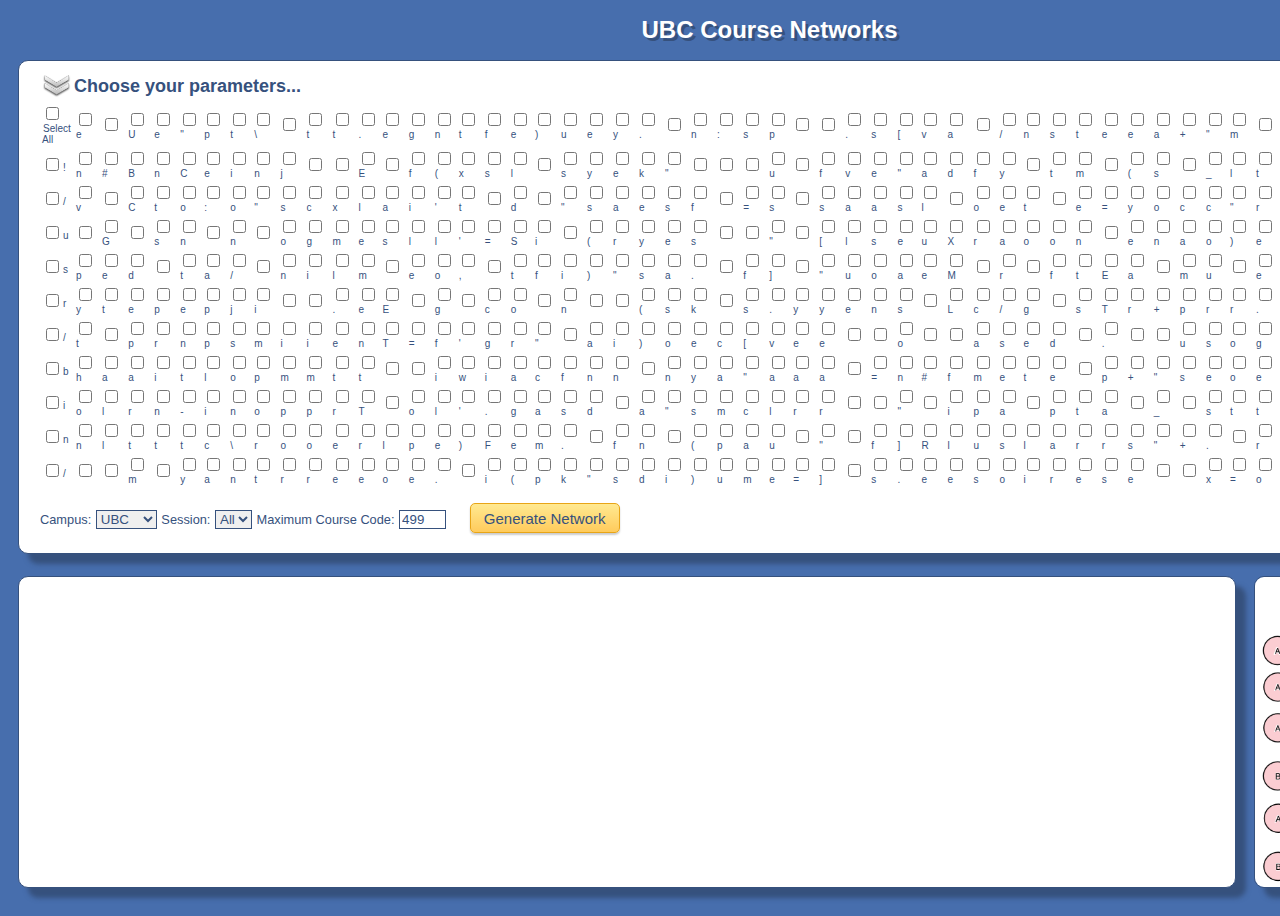
<file: index.html>
<!doctype html>
<html>
<!-- AUTHOR: Frances Russell, DATE: May 8, 2013 -->
<head>
	<link rel="shortcut icon" href="favicon.ico" />
	<link rel="stylesheet" href="ubcnetworksstyle.css" type="text/css" />
	<link rel="stylesheet" href="jquery-ui-1.10.3.custom/css/ui-lightness/jquery-ui-1.10.3.custom.min.css" type="text/css" />
    <script src="jquery-2.0.0.min.js"></script>
    <script src="jquery-mousewheel-3.1.3/jquery.mousewheel.js" type="text/javascript"></script>
    <script src="jquery-ui-1.10.3.custom/js/jquery-ui-1.10.3.custom.js"></script>
    <script src="networkgenerator_draggable.js"></script>
    <script type="text/javascript" src="d3/d3.v3.js"></script>
    <script type="text/ecmascript">
		//<![CDATA[
  		var transMatrix = [1,0,0,1,0,0];
         
  		function init(evt) {
    		if ( window.svgDocument == null ) {
      			svgDoc = evt.target.ownerDocument;
    		}
    		networkMatrix = svgDoc.getElementById("graphics");
  		}
		//]]>
	</script>
    <!-- Script for Google Analytics -->
    <script>
	  (function(i,s,o,g,r,a,m){i['GoogleAnalyticsObject']=r;i[r]=i[r]||function(){
	  (i[r].q=i[r].q||[]).push(arguments)},i[r].l=1*new Date();a=s.createElement(o),
	  m=s.getElementsByTagName(o)[0];a.async=1;a.src=g;m.parentNode.insertBefore(a,m)
	  })(window,document,'script','//www.google-analytics.com/analytics.js','ga');

	  ga('create', 'UA-43093160-1', 'ubc.ca');
	  ga('send', 'pageview');

    </script>
    <meta charset="utf-8">
    <title>UBC Course Networks</title>

</head>
<body>
	<img id="questionmark" width="35px" src="question_mark.png" alt="Help" onclick="openHelp()" title="How it works">
    <center id="pageheading" ><h1>UBC Course Networks</h1></center>

	<div id="formbox">
	    <div id="formheader">
	    	<img id="arrow" align="left" width="35px" src="expand_arrow.png" alt="Expand/collapse options">
	    	<h3>Choose your parameters...</h3>
    	</div>
    	
    	<div id="parameters">
    	<form id = "form" method="GET">
    		<!-- List of checkboxes dynamically populated with UBC departments -->
    		<table id="cbtable">
    			<tr><td>
    			<input type="checkbox" id="alldepts" value="alldepts">
    			<label for="alldepts">Select All</label>
    			</td></tr>
			</table><br>
		
			<div id="optionbar">
			<label for="campus">Campus:</label>
			<select id="campus">
				<option value="UBC" selected>UBC</option>
				<option value="UBCO">UBCO</option>
			</select>
		
			<label for="session">Session:</label>
			<select id="session">
				<option value="ALL" selected>All</option>
			</select>
		
			<label for="maxcode">Maximum Course Code:</label>
			<input type="text" id="maxcode" value="499" maxlength="3" size="3">
		
			<input id="button" type="submit" value="Generate Network">
			</div>
		</form>
		</div>
	</div>
	
	<div id="bigbox">
	<div id="descrBox">
		<h3 id="courseName" align="center"></h3>
		<h3 id="courseTitle" align="center"></h3>
		<h4 id="courseSize" align="left"></h4>
		<h4 id="courseSessions" align="left"></h4>
	    <h4 id="prereqTitle" align="left" style="display:none">Prerequisites:</h4>
	        <p id="coursePrereqs" align="left"></p>
	    <h4 id="coreqTitle" align="left" style="display:none">Corequisites:</h4>
	        <p id="courseCoreqs" align="left"></p>
		<p id="courseDescr"></p>
		<h3 align="center">Legend</h3>
		<img src="network_legend.png" width="280px" margin="20px">
 	</div>
	
	<div id="svgbox">
		<svg id="svg" onload="init(evt)">
			<defs id="svgdefs"></defs>
			<g id="graphics"></g>
			
			<!-- Zoom and pan navigation for network - Taken from tutorial by http://www.petercollingridge.co.uk -->
			<svg id="navigator" visibility="hidden">
				<circle cx="50" cy="50" r="42" fill="white" opacity="0.75"></circle>
				<path class="button" onclick="pan(0,20)" d="M50 10 l12 20 a40,70 0 0,0 -24,0z"> </path>
				<path class="button" onclick="pan(20,0)" d="M10 50 l20 -12 a70,40 0 0,0 0,24z"> </path>
				<path class="button" onclick="pan(0,-20)" d="M50 90 l12 -20 a40,70 0 0,1 -24,0z"> </path>
				<path class="button" onclick="pan(-20,0)" d="M90 50 l-20 -12 a70,40 0 0,1 0,24z"> </path>
   
				<circle class="compass" cx="50" cy="50" r="20"></circle>
				<circle class="button"  cx="50" cy="41" r="8" onclick="zoom(0.9)"></circle>
				<circle class="button"  cx="50" cy="59" r="8" onclick="zoom(1.1)"></circle>
 
				<rect class="plus-minus" x="46" y="39.5" width="8" height="3"></rect>
				<rect class="plus-minus" x="46" y="57.5" width="8" height="3"></rect>
				<rect class="plus-minus" x="48.5" y="55" width="3" height="8"></rect>
			</svg>

    	<!-- Process the embedded XHTML if the requiredExtensions attribute
         evaluates to true (i.e., the user agent supports XHTML
         embedded within SVG). -->
    	<foreignObject id="networktools" width="170" height="170" x="10" y="100" visibility="hidden"
                   requiredFeatures="http://www.w3.org/TR/SVG11/feature#Extensibility">
      	<!-- XHTML content goes here -->
      	<input id = "freeze" type="checkbox" name="freeze" onclick="freezeNetwork(this)"/>Freeze<br><br>
      	<!--<input id = "highlight" type="checkbox" name="highlight" />Highlight -->
	<h4 style="margin:2px;">Click course to:</h4>
	<input type="radio" name="highlight" value="off" checked="checked">Do nothing<br>
	<input type="radio" name="highlight" value="course">Highlight it<br>
	<input type="radio" name="highlight" value="pathto">Highlight all paths to it<br>
	<input type="radio" name="highlight" value="pathfrom">Highlight all paths from it<br>
	<!--<input type="radio" name="highlight" value="delete">Remove it (experimental)<br> -->
	<h4 id="helplink" onclick="openHelp()">Help</h4>

	</foreignObject>
		</svg>
	</div>
	</div>
	
	<div id="helpDialog" title="How to Use the Network Generator">
	  <h5>Creating a Network</h5>
	  <p>Select your campus, session, and one or more departments, then click "Generate Network".  In the network drawing,
	    circles represent courses, and arrows show which courses are prequisites or corequisites for others.  All courses with
	    course codes higher than the "Maximum Course Code" are left out.  This is set to 499 by default to ignore graduate level
	    courses.</p>
	  <p>The network generator will draw all the courses that match your selection, as well as any others
	    that are prerequisites or corequisites for them. Courses that are listed as prerequisites or corequisites but aren't in the
	calendar for your selected session(s) are shown in light pink.</p>
	  <h5>Interacting With the Network</h5>
	  <p> When you click on a course node, information about the course will appear in the box on the right.  You can also click and drag
	  	course nodes to stick them in certain positions.  In the upper left corner of the network box, there are a few extra tools.
	    Use the compass tool to zoom in and out or move the view.  Check the "freeze" box to stop every node where it is, and uncheck it
	  	to start them moving again.</p>
	<p>Under "Click course to:", there are several different options.  "Highlight it" allows you to highlight individual
		 important courses, and click them again to un-highlight. "Highlight all paths to it" highlights every course in every possible path 
		<i>to</i> the course you click on. "Highlight all paths from it" highlights every course in every possible path <i>from</i> the course
		 you click on. With either of these options, clicking an already-highlighted course will un-highlight all courses in the path.</p>
	  <h5>Helping Improve the Website</h5>
	  <p>This website is still under active development, so there may be bugs!  It's a good idea to cross-check the prerequisites drawn
	  	in the network against what is written in the course description in the side bar to make sure nothing was lost in translation.  Please
  	<a href="https://docs.google.com/forms/d/10qIxCzYPl-73MkeGNeGn-NYYHElfPfKuRLPhkd2fj6E/viewform">fill out the survey</a> if you found the
		website interesting or useful, if you found problems, or if you have any ideas on how to improve it.  You can also look at the
		 source code <a href="http://hallam.microbiology.ubc.ca/UBCCourseNetworks/Home.html" target="_blank">here</a>.</p>
	</div>
	
	<!-- "Loading" bar -->
	<div class="modal"></div>
</body>
</html>
</file>
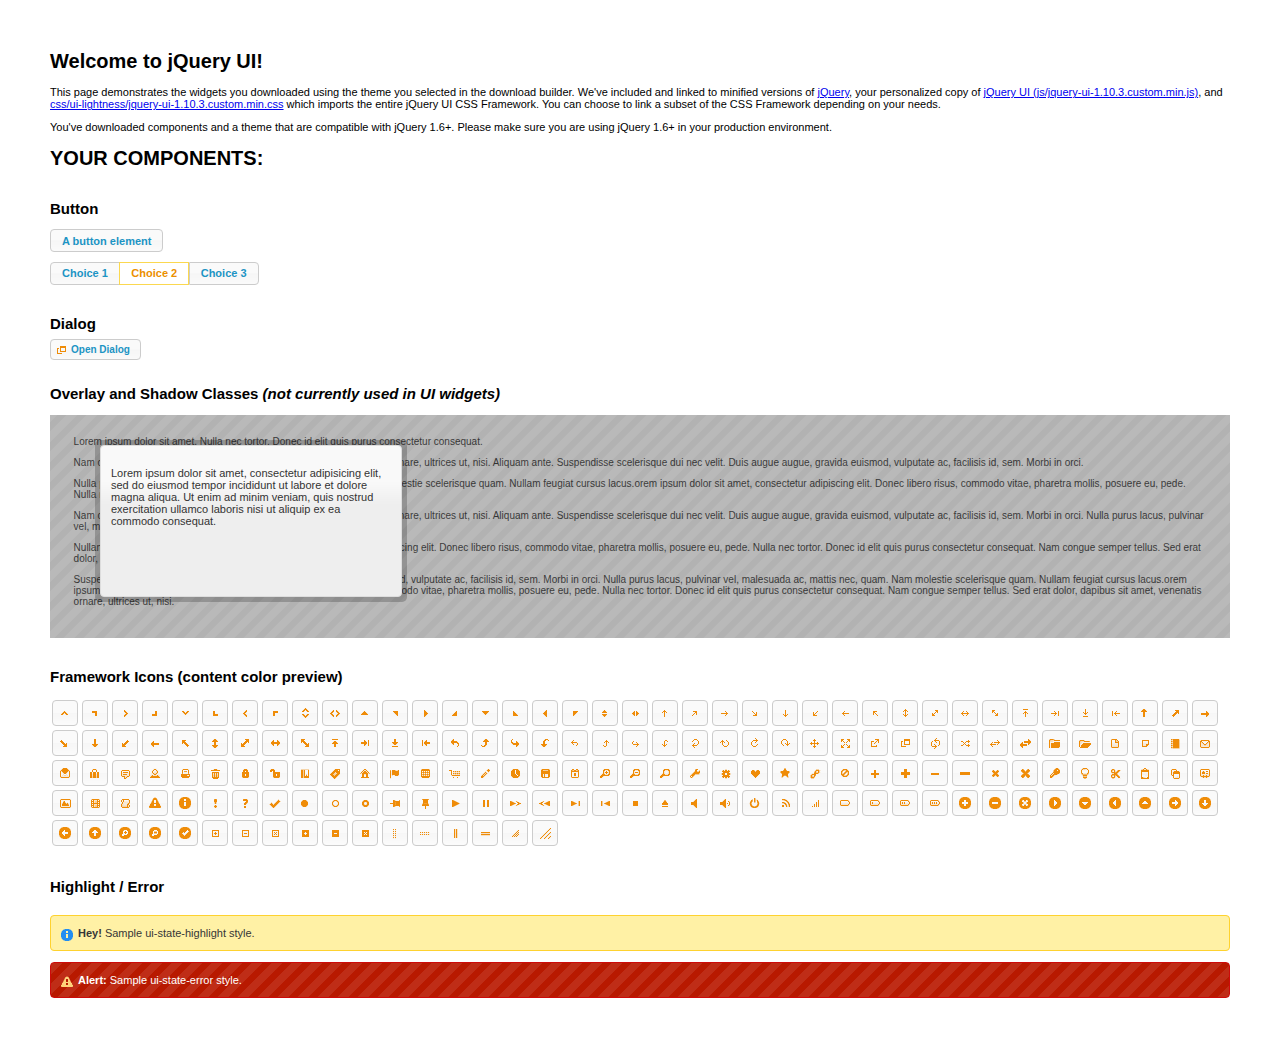
<file: jquery-ui-1.10.3.custom/index.html>
<!doctype html>
<html lang="us">
<head>
	<meta charset="utf-8">
	<title>jQuery UI Example Page</title>
	<link href="css/ui-lightness/jquery-ui-1.10.3.custom.css" rel="stylesheet">
	<script src="js/jquery-1.9.1.js"></script>
	<script src="js/jquery-ui-1.10.3.custom.js"></script>
	<script>
	$(function() {
		

		

		
		$( "#button" ).button();
		$( "#radioset" ).buttonset();
		

		

		
		$( "#dialog" ).dialog({
			autoOpen: false,
			width: 400,
			buttons: [
				{
					text: "Ok",
					click: function() {
						$( this ).dialog( "close" );
					}
				},
				{
					text: "Cancel",
					click: function() {
						$( this ).dialog( "close" );
					}
				}
			]
		});

		// Link to open the dialog
		$( "#dialog-link" ).click(function( event ) {
			$( "#dialog" ).dialog( "open" );
			event.preventDefault();
		});
		

		

		

		

		// Hover states on the static widgets
		$( "#dialog-link, #icons li" ).hover(
			function() {
				$( this ).addClass( "ui-state-hover" );
			},
			function() {
				$( this ).removeClass( "ui-state-hover" );
			}
		);
	});
	</script>
	<style>
	body{
		font: 62.5% "Trebuchet MS", sans-serif;
		margin: 50px;
	}
	.demoHeaders {
		margin-top: 2em;
	}
	#dialog-link {
		padding: .4em 1em .4em 20px;
		text-decoration: none;
		position: relative;
	}
	#dialog-link span.ui-icon {
		margin: 0 5px 0 0;
		position: absolute;
		left: .2em;
		top: 50%;
		margin-top: -8px;
	}
	#icons {
		margin: 0;
		padding: 0;
	}
	#icons li {
		margin: 2px;
		position: relative;
		padding: 4px 0;
		cursor: pointer;
		float: left;
		list-style: none;
	}
	#icons span.ui-icon {
		float: left;
		margin: 0 4px;
	}
	.fakewindowcontain .ui-widget-overlay {
		position: absolute;
	}
	</style>
</head>
<body>

<h1>Welcome to jQuery UI!</h1>

<div class="ui-widget">
	<p>This page demonstrates the widgets you downloaded using the theme you selected in the download builder. We've included and linked to minified versions of <a href="js/jquery-1.9.1.js">jQuery</a>, your personalized copy of <a href="js/jquery-ui-1.10.3.custom.min.js">jQuery UI (js/jquery-ui-1.10.3.custom.min.js)</a>, and <a href="css/ui-lightness/jquery-ui-1.10.3.custom.min.css">css/ui-lightness/jquery-ui-1.10.3.custom.min.css</a> which imports the entire jQuery UI CSS Framework. You can choose to link a subset of the CSS Framework depending on your needs. </p>
	<p>You've downloaded components and a theme that are compatible with jQuery 1.6+. Please make sure you are using jQuery 1.6+ in your production environment.</p>
</div>

<h1>YOUR COMPONENTS:</h1>






<!-- Button -->
<h2 class="demoHeaders">Button</h2>
<button id="button">A button element</button>
<form style="margin-top: 1em;">
	<div id="radioset">
		<input type="radio" id="radio1" name="radio"><label for="radio1">Choice 1</label>
		<input type="radio" id="radio2" name="radio" checked="checked"><label for="radio2">Choice 2</label>
		<input type="radio" id="radio3" name="radio"><label for="radio3">Choice 3</label>
	</div>
</form>





<!-- Dialog NOTE: Dialog is not generated by UI in this demo so it can be visually styled in themeroller-->
<h2 class="demoHeaders">Dialog</h2>
<p><a href="#" id="dialog-link" class="ui-state-default ui-corner-all"><span class="ui-icon ui-icon-newwin"></span>Open Dialog</a></p>

<h2 class="demoHeaders">Overlay and Shadow Classes <em>(not currently used in UI widgets)</em></h2>
<div style="position: relative; width: 96%; height: 200px; padding:1% 2%; overflow:hidden;" class="fakewindowcontain">
	<p>Lorem ipsum dolor sit amet,  Nulla nec tortor. Donec id elit quis purus consectetur consequat. </p><p>Nam congue semper tellus. Sed erat dolor, dapibus sit amet, venenatis ornare, ultrices ut, nisi. Aliquam ante. Suspendisse scelerisque dui nec velit. Duis augue augue, gravida euismod, vulputate ac, facilisis id, sem. Morbi in orci. </p><p>Nulla purus lacus, pulvinar vel, malesuada ac, mattis nec, quam. Nam molestie scelerisque quam. Nullam feugiat cursus lacus.orem ipsum dolor sit amet, consectetur adipiscing elit. Donec libero risus, commodo vitae, pharetra mollis, posuere eu, pede. Nulla nec tortor. Donec id elit quis purus consectetur consequat. </p><p>Nam congue semper tellus. Sed erat dolor, dapibus sit amet, venenatis ornare, ultrices ut, nisi. Aliquam ante. Suspendisse scelerisque dui nec velit. Duis augue augue, gravida euismod, vulputate ac, facilisis id, sem. Morbi in orci. Nulla purus lacus, pulvinar vel, malesuada ac, mattis nec, quam. Nam molestie scelerisque quam. </p><p>Nullam feugiat cursus lacus.orem ipsum dolor sit amet, consectetur adipiscing elit. Donec libero risus, commodo vitae, pharetra mollis, posuere eu, pede. Nulla nec tortor. Donec id elit quis purus consectetur consequat. Nam congue semper tellus. Sed erat dolor, dapibus sit amet, venenatis ornare, ultrices ut, nisi. Aliquam ante. </p><p>Suspendisse scelerisque dui nec velit. Duis augue augue, gravida euismod, vulputate ac, facilisis id, sem. Morbi in orci. Nulla purus lacus, pulvinar vel, malesuada ac, mattis nec, quam. Nam molestie scelerisque quam. Nullam feugiat cursus lacus.orem ipsum dolor sit amet, consectetur adipiscing elit. Donec libero risus, commodo vitae, pharetra mollis, posuere eu, pede. Nulla nec tortor. Donec id elit quis purus consectetur consequat. Nam congue semper tellus. Sed erat dolor, dapibus sit amet, venenatis ornare, ultrices ut, nisi. </p>

	<!-- ui-dialog -->
	<div class="ui-overlay"><div class="ui-widget-overlay"></div><div class="ui-widget-shadow ui-corner-all" style="width: 302px; height: 152px; position: absolute; left: 50px; top: 30px;"></div></div>
	<div style="position: absolute; width: 280px; height: 130px;left: 50px; top: 30px; padding: 10px;" class="ui-widget ui-widget-content ui-corner-all">
		<div class="ui-dialog-content ui-widget-content" style="background: none; border: 0;">
			<p>Lorem ipsum dolor sit amet, consectetur adipisicing elit, sed do eiusmod tempor incididunt ut labore et dolore magna aliqua. Ut enim ad minim veniam, quis nostrud exercitation ullamco laboris nisi ut aliquip ex ea commodo consequat.</p>
		</div>
	</div>

</div>

<!-- ui-dialog -->
<div id="dialog" title="Dialog Title">
	<p>Lorem ipsum dolor sit amet, consectetur adipisicing elit, sed do eiusmod tempor incididunt ut labore et dolore magna aliqua. Ut enim ad minim veniam, quis nostrud exercitation ullamco laboris nisi ut aliquip ex ea commodo consequat.</p>
</div>



<h2 class="demoHeaders">Framework Icons (content color preview)</h2>
<ul id="icons" class="ui-widget ui-helper-clearfix">
	<li class="ui-state-default ui-corner-all" title=".ui-icon-carat-1-n"><span class="ui-icon ui-icon-carat-1-n"></span></li>
	<li class="ui-state-default ui-corner-all" title=".ui-icon-carat-1-ne"><span class="ui-icon ui-icon-carat-1-ne"></span></li>
	<li class="ui-state-default ui-corner-all" title=".ui-icon-carat-1-e"><span class="ui-icon ui-icon-carat-1-e"></span></li>
	<li class="ui-state-default ui-corner-all" title=".ui-icon-carat-1-se"><span class="ui-icon ui-icon-carat-1-se"></span></li>
	<li class="ui-state-default ui-corner-all" title=".ui-icon-carat-1-s"><span class="ui-icon ui-icon-carat-1-s"></span></li>
	<li class="ui-state-default ui-corner-all" title=".ui-icon-carat-1-sw"><span class="ui-icon ui-icon-carat-1-sw"></span></li>
	<li class="ui-state-default ui-corner-all" title=".ui-icon-carat-1-w"><span class="ui-icon ui-icon-carat-1-w"></span></li>
	<li class="ui-state-default ui-corner-all" title=".ui-icon-carat-1-nw"><span class="ui-icon ui-icon-carat-1-nw"></span></li>
	<li class="ui-state-default ui-corner-all" title=".ui-icon-carat-2-n-s"><span class="ui-icon ui-icon-carat-2-n-s"></span></li>
	<li class="ui-state-default ui-corner-all" title=".ui-icon-carat-2-e-w"><span class="ui-icon ui-icon-carat-2-e-w"></span></li>
	<li class="ui-state-default ui-corner-all" title=".ui-icon-triangle-1-n"><span class="ui-icon ui-icon-triangle-1-n"></span></li>
	<li class="ui-state-default ui-corner-all" title=".ui-icon-triangle-1-ne"><span class="ui-icon ui-icon-triangle-1-ne"></span></li>
	<li class="ui-state-default ui-corner-all" title=".ui-icon-triangle-1-e"><span class="ui-icon ui-icon-triangle-1-e"></span></li>
	<li class="ui-state-default ui-corner-all" title=".ui-icon-triangle-1-se"><span class="ui-icon ui-icon-triangle-1-se"></span></li>
	<li class="ui-state-default ui-corner-all" title=".ui-icon-triangle-1-s"><span class="ui-icon ui-icon-triangle-1-s"></span></li>
	<li class="ui-state-default ui-corner-all" title=".ui-icon-triangle-1-sw"><span class="ui-icon ui-icon-triangle-1-sw"></span></li>
	<li class="ui-state-default ui-corner-all" title=".ui-icon-triangle-1-w"><span class="ui-icon ui-icon-triangle-1-w"></span></li>
	<li class="ui-state-default ui-corner-all" title=".ui-icon-triangle-1-nw"><span class="ui-icon ui-icon-triangle-1-nw"></span></li>
	<li class="ui-state-default ui-corner-all" title=".ui-icon-triangle-2-n-s"><span class="ui-icon ui-icon-triangle-2-n-s"></span></li>
	<li class="ui-state-default ui-corner-all" title=".ui-icon-triangle-2-e-w"><span class="ui-icon ui-icon-triangle-2-e-w"></span></li>
	<li class="ui-state-default ui-corner-all" title=".ui-icon-arrow-1-n"><span class="ui-icon ui-icon-arrow-1-n"></span></li>
	<li class="ui-state-default ui-corner-all" title=".ui-icon-arrow-1-ne"><span class="ui-icon ui-icon-arrow-1-ne"></span></li>
	<li class="ui-state-default ui-corner-all" title=".ui-icon-arrow-1-e"><span class="ui-icon ui-icon-arrow-1-e"></span></li>
	<li class="ui-state-default ui-corner-all" title=".ui-icon-arrow-1-se"><span class="ui-icon ui-icon-arrow-1-se"></span></li>
	<li class="ui-state-default ui-corner-all" title=".ui-icon-arrow-1-s"><span class="ui-icon ui-icon-arrow-1-s"></span></li>
	<li class="ui-state-default ui-corner-all" title=".ui-icon-arrow-1-sw"><span class="ui-icon ui-icon-arrow-1-sw"></span></li>
	<li class="ui-state-default ui-corner-all" title=".ui-icon-arrow-1-w"><span class="ui-icon ui-icon-arrow-1-w"></span></li>
	<li class="ui-state-default ui-corner-all" title=".ui-icon-arrow-1-nw"><span class="ui-icon ui-icon-arrow-1-nw"></span></li>
	<li class="ui-state-default ui-corner-all" title=".ui-icon-arrow-2-n-s"><span class="ui-icon ui-icon-arrow-2-n-s"></span></li>
	<li class="ui-state-default ui-corner-all" title=".ui-icon-arrow-2-ne-sw"><span class="ui-icon ui-icon-arrow-2-ne-sw"></span></li>
	<li class="ui-state-default ui-corner-all" title=".ui-icon-arrow-2-e-w"><span class="ui-icon ui-icon-arrow-2-e-w"></span></li>
	<li class="ui-state-default ui-corner-all" title=".ui-icon-arrow-2-se-nw"><span class="ui-icon ui-icon-arrow-2-se-nw"></span></li>
	<li class="ui-state-default ui-corner-all" title=".ui-icon-arrowstop-1-n"><span class="ui-icon ui-icon-arrowstop-1-n"></span></li>
	<li class="ui-state-default ui-corner-all" title=".ui-icon-arrowstop-1-e"><span class="ui-icon ui-icon-arrowstop-1-e"></span></li>
	<li class="ui-state-default ui-corner-all" title=".ui-icon-arrowstop-1-s"><span class="ui-icon ui-icon-arrowstop-1-s"></span></li>
	<li class="ui-state-default ui-corner-all" title=".ui-icon-arrowstop-1-w"><span class="ui-icon ui-icon-arrowstop-1-w"></span></li>
	<li class="ui-state-default ui-corner-all" title=".ui-icon-arrowthick-1-n"><span class="ui-icon ui-icon-arrowthick-1-n"></span></li>
	<li class="ui-state-default ui-corner-all" title=".ui-icon-arrowthick-1-ne"><span class="ui-icon ui-icon-arrowthick-1-ne"></span></li>
	<li class="ui-state-default ui-corner-all" title=".ui-icon-arrowthick-1-e"><span class="ui-icon ui-icon-arrowthick-1-e"></span></li>
	<li class="ui-state-default ui-corner-all" title=".ui-icon-arrowthick-1-se"><span class="ui-icon ui-icon-arrowthick-1-se"></span></li>
	<li class="ui-state-default ui-corner-all" title=".ui-icon-arrowthick-1-s"><span class="ui-icon ui-icon-arrowthick-1-s"></span></li>
	<li class="ui-state-default ui-corner-all" title=".ui-icon-arrowthick-1-sw"><span class="ui-icon ui-icon-arrowthick-1-sw"></span></li>
	<li class="ui-state-default ui-corner-all" title=".ui-icon-arrowthick-1-w"><span class="ui-icon ui-icon-arrowthick-1-w"></span></li>
	<li class="ui-state-default ui-corner-all" title=".ui-icon-arrowthick-1-nw"><span class="ui-icon ui-icon-arrowthick-1-nw"></span></li>
	<li class="ui-state-default ui-corner-all" title=".ui-icon-arrowthick-2-n-s"><span class="ui-icon ui-icon-arrowthick-2-n-s"></span></li>
	<li class="ui-state-default ui-corner-all" title=".ui-icon-arrowthick-2-ne-sw"><span class="ui-icon ui-icon-arrowthick-2-ne-sw"></span></li>
	<li class="ui-state-default ui-corner-all" title=".ui-icon-arrowthick-2-e-w"><span class="ui-icon ui-icon-arrowthick-2-e-w"></span></li>
	<li class="ui-state-default ui-corner-all" title=".ui-icon-arrowthick-2-se-nw"><span class="ui-icon ui-icon-arrowthick-2-se-nw"></span></li>
	<li class="ui-state-default ui-corner-all" title=".ui-icon-arrowthickstop-1-n"><span class="ui-icon ui-icon-arrowthickstop-1-n"></span></li>
	<li class="ui-state-default ui-corner-all" title=".ui-icon-arrowthickstop-1-e"><span class="ui-icon ui-icon-arrowthickstop-1-e"></span></li>
	<li class="ui-state-default ui-corner-all" title=".ui-icon-arrowthickstop-1-s"><span class="ui-icon ui-icon-arrowthickstop-1-s"></span></li>
	<li class="ui-state-default ui-corner-all" title=".ui-icon-arrowthickstop-1-w"><span class="ui-icon ui-icon-arrowthickstop-1-w"></span></li>
	<li class="ui-state-default ui-corner-all" title=".ui-icon-arrowreturnthick-1-w"><span class="ui-icon ui-icon-arrowreturnthick-1-w"></span></li>
	<li class="ui-state-default ui-corner-all" title=".ui-icon-arrowreturnthick-1-n"><span class="ui-icon ui-icon-arrowreturnthick-1-n"></span></li>
	<li class="ui-state-default ui-corner-all" title=".ui-icon-arrowreturnthick-1-e"><span class="ui-icon ui-icon-arrowreturnthick-1-e"></span></li>
	<li class="ui-state-default ui-corner-all" title=".ui-icon-arrowreturnthick-1-s"><span class="ui-icon ui-icon-arrowreturnthick-1-s"></span></li>
	<li class="ui-state-default ui-corner-all" title=".ui-icon-arrowreturn-1-w"><span class="ui-icon ui-icon-arrowreturn-1-w"></span></li>
	<li class="ui-state-default ui-corner-all" title=".ui-icon-arrowreturn-1-n"><span class="ui-icon ui-icon-arrowreturn-1-n"></span></li>
	<li class="ui-state-default ui-corner-all" title=".ui-icon-arrowreturn-1-e"><span class="ui-icon ui-icon-arrowreturn-1-e"></span></li>
	<li class="ui-state-default ui-corner-all" title=".ui-icon-arrowreturn-1-s"><span class="ui-icon ui-icon-arrowreturn-1-s"></span></li>
	<li class="ui-state-default ui-corner-all" title=".ui-icon-arrowrefresh-1-w"><span class="ui-icon ui-icon-arrowrefresh-1-w"></span></li>
	<li class="ui-state-default ui-corner-all" title=".ui-icon-arrowrefresh-1-n"><span class="ui-icon ui-icon-arrowrefresh-1-n"></span></li>
	<li class="ui-state-default ui-corner-all" title=".ui-icon-arrowrefresh-1-e"><span class="ui-icon ui-icon-arrowrefresh-1-e"></span></li>
	<li class="ui-state-default ui-corner-all" title=".ui-icon-arrowrefresh-1-s"><span class="ui-icon ui-icon-arrowrefresh-1-s"></span></li>
	<li class="ui-state-default ui-corner-all" title=".ui-icon-arrow-4"><span class="ui-icon ui-icon-arrow-4"></span></li>
	<li class="ui-state-default ui-corner-all" title=".ui-icon-arrow-4-diag"><span class="ui-icon ui-icon-arrow-4-diag"></span></li>
	<li class="ui-state-default ui-corner-all" title=".ui-icon-extlink"><span class="ui-icon ui-icon-extlink"></span></li>
	<li class="ui-state-default ui-corner-all" title=".ui-icon-newwin"><span class="ui-icon ui-icon-newwin"></span></li>
	<li class="ui-state-default ui-corner-all" title=".ui-icon-refresh"><span class="ui-icon ui-icon-refresh"></span></li>
	<li class="ui-state-default ui-corner-all" title=".ui-icon-shuffle"><span class="ui-icon ui-icon-shuffle"></span></li>
	<li class="ui-state-default ui-corner-all" title=".ui-icon-transfer-e-w"><span class="ui-icon ui-icon-transfer-e-w"></span></li>
	<li class="ui-state-default ui-corner-all" title=".ui-icon-transferthick-e-w"><span class="ui-icon ui-icon-transferthick-e-w"></span></li>
	<li class="ui-state-default ui-corner-all" title=".ui-icon-folder-collapsed"><span class="ui-icon ui-icon-folder-collapsed"></span></li>
	<li class="ui-state-default ui-corner-all" title=".ui-icon-folder-open"><span class="ui-icon ui-icon-folder-open"></span></li>
	<li class="ui-state-default ui-corner-all" title=".ui-icon-document"><span class="ui-icon ui-icon-document"></span></li>
	<li class="ui-state-default ui-corner-all" title=".ui-icon-document-b"><span class="ui-icon ui-icon-document-b"></span></li>
	<li class="ui-state-default ui-corner-all" title=".ui-icon-note"><span class="ui-icon ui-icon-note"></span></li>
	<li class="ui-state-default ui-corner-all" title=".ui-icon-mail-closed"><span class="ui-icon ui-icon-mail-closed"></span></li>
	<li class="ui-state-default ui-corner-all" title=".ui-icon-mail-open"><span class="ui-icon ui-icon-mail-open"></span></li>
	<li class="ui-state-default ui-corner-all" title=".ui-icon-suitcase"><span class="ui-icon ui-icon-suitcase"></span></li>
	<li class="ui-state-default ui-corner-all" title=".ui-icon-comment"><span class="ui-icon ui-icon-comment"></span></li>
	<li class="ui-state-default ui-corner-all" title=".ui-icon-person"><span class="ui-icon ui-icon-person"></span></li>
	<li class="ui-state-default ui-corner-all" title=".ui-icon-print"><span class="ui-icon ui-icon-print"></span></li>
	<li class="ui-state-default ui-corner-all" title=".ui-icon-trash"><span class="ui-icon ui-icon-trash"></span></li>
	<li class="ui-state-default ui-corner-all" title=".ui-icon-locked"><span class="ui-icon ui-icon-locked"></span></li>
	<li class="ui-state-default ui-corner-all" title=".ui-icon-unlocked"><span class="ui-icon ui-icon-unlocked"></span></li>
	<li class="ui-state-default ui-corner-all" title=".ui-icon-bookmark"><span class="ui-icon ui-icon-bookmark"></span></li>
	<li class="ui-state-default ui-corner-all" title=".ui-icon-tag"><span class="ui-icon ui-icon-tag"></span></li>
	<li class="ui-state-default ui-corner-all" title=".ui-icon-home"><span class="ui-icon ui-icon-home"></span></li>
	<li class="ui-state-default ui-corner-all" title=".ui-icon-flag"><span class="ui-icon ui-icon-flag"></span></li>
	<li class="ui-state-default ui-corner-all" title=".ui-icon-calculator"><span class="ui-icon ui-icon-calculator"></span></li>
	<li class="ui-state-default ui-corner-all" title=".ui-icon-cart"><span class="ui-icon ui-icon-cart"></span></li>
	<li class="ui-state-default ui-corner-all" title=".ui-icon-pencil"><span class="ui-icon ui-icon-pencil"></span></li>
	<li class="ui-state-default ui-corner-all" title=".ui-icon-clock"><span class="ui-icon ui-icon-clock"></span></li>
	<li class="ui-state-default ui-corner-all" title=".ui-icon-disk"><span class="ui-icon ui-icon-disk"></span></li>
	<li class="ui-state-default ui-corner-all" title=".ui-icon-calendar"><span class="ui-icon ui-icon-calendar"></span></li>
	<li class="ui-state-default ui-corner-all" title=".ui-icon-zoomin"><span class="ui-icon ui-icon-zoomin"></span></li>
	<li class="ui-state-default ui-corner-all" title=".ui-icon-zoomout"><span class="ui-icon ui-icon-zoomout"></span></li>
	<li class="ui-state-default ui-corner-all" title=".ui-icon-search"><span class="ui-icon ui-icon-search"></span></li>
	<li class="ui-state-default ui-corner-all" title=".ui-icon-wrench"><span class="ui-icon ui-icon-wrench"></span></li>
	<li class="ui-state-default ui-corner-all" title=".ui-icon-gear"><span class="ui-icon ui-icon-gear"></span></li>
	<li class="ui-state-default ui-corner-all" title=".ui-icon-heart"><span class="ui-icon ui-icon-heart"></span></li>
	<li class="ui-state-default ui-corner-all" title=".ui-icon-star"><span class="ui-icon ui-icon-star"></span></li>
	<li class="ui-state-default ui-corner-all" title=".ui-icon-link"><span class="ui-icon ui-icon-link"></span></li>
	<li class="ui-state-default ui-corner-all" title=".ui-icon-cancel"><span class="ui-icon ui-icon-cancel"></span></li>
	<li class="ui-state-default ui-corner-all" title=".ui-icon-plus"><span class="ui-icon ui-icon-plus"></span></li>
	<li class="ui-state-default ui-corner-all" title=".ui-icon-plusthick"><span class="ui-icon ui-icon-plusthick"></span></li>
	<li class="ui-state-default ui-corner-all" title=".ui-icon-minus"><span class="ui-icon ui-icon-minus"></span></li>
	<li class="ui-state-default ui-corner-all" title=".ui-icon-minusthick"><span class="ui-icon ui-icon-minusthick"></span></li>
	<li class="ui-state-default ui-corner-all" title=".ui-icon-close"><span class="ui-icon ui-icon-close"></span></li>
	<li class="ui-state-default ui-corner-all" title=".ui-icon-closethick"><span class="ui-icon ui-icon-closethick"></span></li>
	<li class="ui-state-default ui-corner-all" title=".ui-icon-key"><span class="ui-icon ui-icon-key"></span></li>
	<li class="ui-state-default ui-corner-all" title=".ui-icon-lightbulb"><span class="ui-icon ui-icon-lightbulb"></span></li>
	<li class="ui-state-default ui-corner-all" title=".ui-icon-scissors"><span class="ui-icon ui-icon-scissors"></span></li>
	<li class="ui-state-default ui-corner-all" title=".ui-icon-clipboard"><span class="ui-icon ui-icon-clipboard"></span></li>
	<li class="ui-state-default ui-corner-all" title=".ui-icon-copy"><span class="ui-icon ui-icon-copy"></span></li>
	<li class="ui-state-default ui-corner-all" title=".ui-icon-contact"><span class="ui-icon ui-icon-contact"></span></li>
	<li class="ui-state-default ui-corner-all" title=".ui-icon-image"><span class="ui-icon ui-icon-image"></span></li>
	<li class="ui-state-default ui-corner-all" title=".ui-icon-video"><span class="ui-icon ui-icon-video"></span></li>
	<li class="ui-state-default ui-corner-all" title=".ui-icon-script"><span class="ui-icon ui-icon-script"></span></li>
	<li class="ui-state-default ui-corner-all" title=".ui-icon-alert"><span class="ui-icon ui-icon-alert"></span></li>
	<li class="ui-state-default ui-corner-all" title=".ui-icon-info"><span class="ui-icon ui-icon-info"></span></li>
	<li class="ui-state-default ui-corner-all" title=".ui-icon-notice"><span class="ui-icon ui-icon-notice"></span></li>
	<li class="ui-state-default ui-corner-all" title=".ui-icon-help"><span class="ui-icon ui-icon-help"></span></li>
	<li class="ui-state-default ui-corner-all" title=".ui-icon-check"><span class="ui-icon ui-icon-check"></span></li>
	<li class="ui-state-default ui-corner-all" title=".ui-icon-bullet"><span class="ui-icon ui-icon-bullet"></span></li>
	<li class="ui-state-default ui-corner-all" title=".ui-icon-radio-off"><span class="ui-icon ui-icon-radio-off"></span></li>
	<li class="ui-state-default ui-corner-all" title=".ui-icon-radio-on"><span class="ui-icon ui-icon-radio-on"></span></li>
	<li class="ui-state-default ui-corner-all" title=".ui-icon-pin-w"><span class="ui-icon ui-icon-pin-w"></span></li>
	<li class="ui-state-default ui-corner-all" title=".ui-icon-pin-s"><span class="ui-icon ui-icon-pin-s"></span></li>
	<li class="ui-state-default ui-corner-all" title=".ui-icon-play"><span class="ui-icon ui-icon-play"></span></li>
	<li class="ui-state-default ui-corner-all" title=".ui-icon-pause"><span class="ui-icon ui-icon-pause"></span></li>
	<li class="ui-state-default ui-corner-all" title=".ui-icon-seek-next"><span class="ui-icon ui-icon-seek-next"></span></li>
	<li class="ui-state-default ui-corner-all" title=".ui-icon-seek-prev"><span class="ui-icon ui-icon-seek-prev"></span></li>
	<li class="ui-state-default ui-corner-all" title=".ui-icon-seek-end"><span class="ui-icon ui-icon-seek-end"></span></li>
	<li class="ui-state-default ui-corner-all" title=".ui-icon-seek-first"><span class="ui-icon ui-icon-seek-first"></span></li>
	<li class="ui-state-default ui-corner-all" title=".ui-icon-stop"><span class="ui-icon ui-icon-stop"></span></li>
	<li class="ui-state-default ui-corner-all" title=".ui-icon-eject"><span class="ui-icon ui-icon-eject"></span></li>
	<li class="ui-state-default ui-corner-all" title=".ui-icon-volume-off"><span class="ui-icon ui-icon-volume-off"></span></li>
	<li class="ui-state-default ui-corner-all" title=".ui-icon-volume-on"><span class="ui-icon ui-icon-volume-on"></span></li>
	<li class="ui-state-default ui-corner-all" title=".ui-icon-power"><span class="ui-icon ui-icon-power"></span></li>
	<li class="ui-state-default ui-corner-all" title=".ui-icon-signal-diag"><span class="ui-icon ui-icon-signal-diag"></span></li>
	<li class="ui-state-default ui-corner-all" title=".ui-icon-signal"><span class="ui-icon ui-icon-signal"></span></li>
	<li class="ui-state-default ui-corner-all" title=".ui-icon-battery-0"><span class="ui-icon ui-icon-battery-0"></span></li>
	<li class="ui-state-default ui-corner-all" title=".ui-icon-battery-1"><span class="ui-icon ui-icon-battery-1"></span></li>
	<li class="ui-state-default ui-corner-all" title=".ui-icon-battery-2"><span class="ui-icon ui-icon-battery-2"></span></li>
	<li class="ui-state-default ui-corner-all" title=".ui-icon-battery-3"><span class="ui-icon ui-icon-battery-3"></span></li>
	<li class="ui-state-default ui-corner-all" title=".ui-icon-circle-plus"><span class="ui-icon ui-icon-circle-plus"></span></li>
	<li class="ui-state-default ui-corner-all" title=".ui-icon-circle-minus"><span class="ui-icon ui-icon-circle-minus"></span></li>
	<li class="ui-state-default ui-corner-all" title=".ui-icon-circle-close"><span class="ui-icon ui-icon-circle-close"></span></li>
	<li class="ui-state-default ui-corner-all" title=".ui-icon-circle-triangle-e"><span class="ui-icon ui-icon-circle-triangle-e"></span></li>
	<li class="ui-state-default ui-corner-all" title=".ui-icon-circle-triangle-s"><span class="ui-icon ui-icon-circle-triangle-s"></span></li>
	<li class="ui-state-default ui-corner-all" title=".ui-icon-circle-triangle-w"><span class="ui-icon ui-icon-circle-triangle-w"></span></li>
	<li class="ui-state-default ui-corner-all" title=".ui-icon-circle-triangle-n"><span class="ui-icon ui-icon-circle-triangle-n"></span></li>
	<li class="ui-state-default ui-corner-all" title=".ui-icon-circle-arrow-e"><span class="ui-icon ui-icon-circle-arrow-e"></span></li>
	<li class="ui-state-default ui-corner-all" title=".ui-icon-circle-arrow-s"><span class="ui-icon ui-icon-circle-arrow-s"></span></li>
	<li class="ui-state-default ui-corner-all" title=".ui-icon-circle-arrow-w"><span class="ui-icon ui-icon-circle-arrow-w"></span></li>
	<li class="ui-state-default ui-corner-all" title=".ui-icon-circle-arrow-n"><span class="ui-icon ui-icon-circle-arrow-n"></span></li>
	<li class="ui-state-default ui-corner-all" title=".ui-icon-circle-zoomin"><span class="ui-icon ui-icon-circle-zoomin"></span></li>
	<li class="ui-state-default ui-corner-all" title=".ui-icon-circle-zoomout"><span class="ui-icon ui-icon-circle-zoomout"></span></li>
	<li class="ui-state-default ui-corner-all" title=".ui-icon-circle-check"><span class="ui-icon ui-icon-circle-check"></span></li>
	<li class="ui-state-default ui-corner-all" title=".ui-icon-circlesmall-plus"><span class="ui-icon ui-icon-circlesmall-plus"></span></li>
	<li class="ui-state-default ui-corner-all" title=".ui-icon-circlesmall-minus"><span class="ui-icon ui-icon-circlesmall-minus"></span></li>
	<li class="ui-state-default ui-corner-all" title=".ui-icon-circlesmall-close"><span class="ui-icon ui-icon-circlesmall-close"></span></li>
	<li class="ui-state-default ui-corner-all" title=".ui-icon-squaresmall-plus"><span class="ui-icon ui-icon-squaresmall-plus"></span></li>
	<li class="ui-state-default ui-corner-all" title=".ui-icon-squaresmall-minus"><span class="ui-icon ui-icon-squaresmall-minus"></span></li>
	<li class="ui-state-default ui-corner-all" title=".ui-icon-squaresmall-close"><span class="ui-icon ui-icon-squaresmall-close"></span></li>
	<li class="ui-state-default ui-corner-all" title=".ui-icon-grip-dotted-vertical"><span class="ui-icon ui-icon-grip-dotted-vertical"></span></li>
	<li class="ui-state-default ui-corner-all" title=".ui-icon-grip-dotted-horizontal"><span class="ui-icon ui-icon-grip-dotted-horizontal"></span></li>
	<li class="ui-state-default ui-corner-all" title=".ui-icon-grip-solid-vertical"><span class="ui-icon ui-icon-grip-solid-vertical"></span></li>
	<li class="ui-state-default ui-corner-all" title=".ui-icon-grip-solid-horizontal"><span class="ui-icon ui-icon-grip-solid-horizontal"></span></li>
	<li class="ui-state-default ui-corner-all" title=".ui-icon-gripsmall-diagonal-se"><span class="ui-icon ui-icon-gripsmall-diagonal-se"></span></li>
	<li class="ui-state-default ui-corner-all" title=".ui-icon-grip-diagonal-se"><span class="ui-icon ui-icon-grip-diagonal-se"></span></li>
</ul>







<!-- Highlight / Error -->
<h2 class="demoHeaders">Highlight / Error</h2>
<div class="ui-widget">
	<div class="ui-state-highlight ui-corner-all" style="margin-top: 20px; padding: 0 .7em;">
		<p><span class="ui-icon ui-icon-info" style="float: left; margin-right: .3em;"></span>
		<strong>Hey!</strong> Sample ui-state-highlight style.</p>
	</div>
</div>
<br>
<div class="ui-widget">
	<div class="ui-state-error ui-corner-all" style="padding: 0 .7em;">
		<p><span class="ui-icon ui-icon-alert" style="float: left; margin-right: .3em;"></span>
		<strong>Alert:</strong> Sample ui-state-error style.</p>
	</div>
</div>

</body>
</html>
</file>
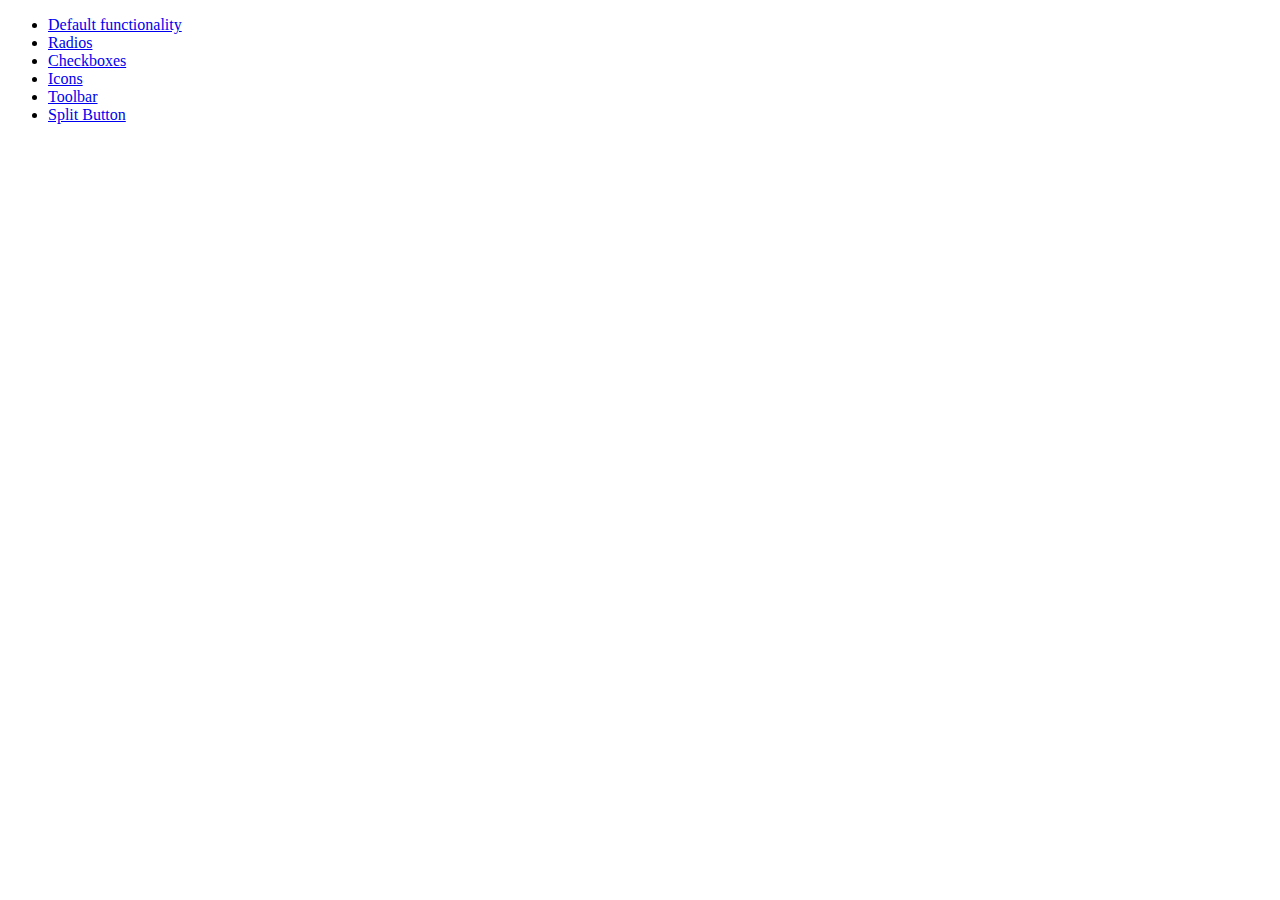
<file: jquery-ui-1.10.3.custom/development-bundle/demos/button/index.html>
<!doctype html>
<html lang="en">
<head>
	<meta charset="utf-8">
	<title>jQuery UI Button Demos</title>
</head>
<body>

<ul>
	<li><a href="default.html">Default functionality</a></li>
	<li><a href="radio.html">Radios</a></li>
	<li><a href="checkbox.html">Checkboxes</a></li>
	<li><a href="icons.html">Icons</a></li>
	<li><a href="toolbar.html">Toolbar</a></li>
	<li><a href="splitbutton.html">Split Button</a></li>
</ul>

</body>
</html>
</file>
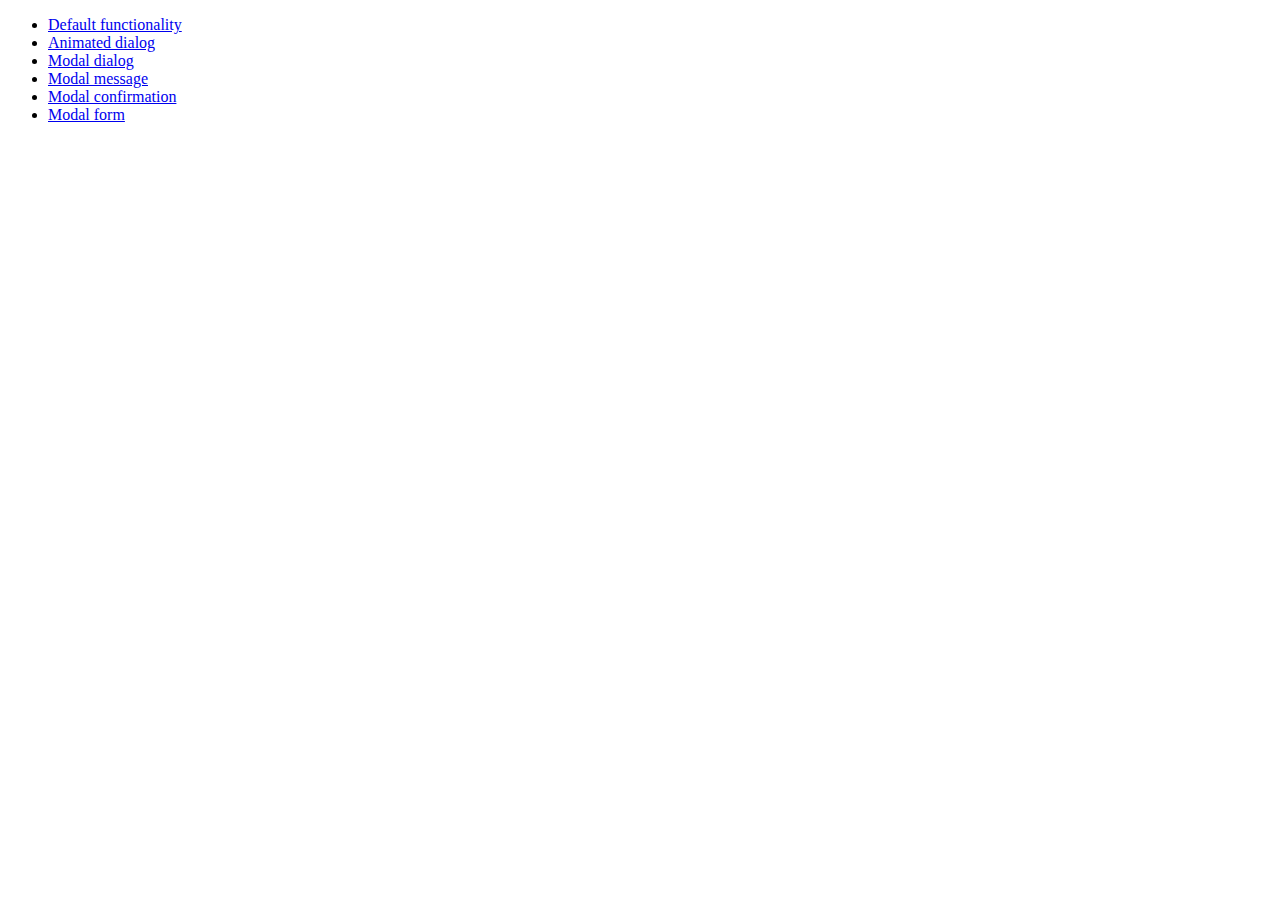
<file: jquery-ui-1.10.3.custom/development-bundle/demos/dialog/index.html>
<!doctype html>
<html lang="en">
<head>
	<meta charset="utf-8">
	<title>jQuery UI Dialog Demos</title>
</head>
<body>

<ul>
	<li><a href="default.html">Default functionality</a></li>
	<li><a href="animated.html">Animated dialog</a></li>
	<li><a href="modal.html">Modal dialog</a></li>
	<li><a href="modal-message.html">Modal message</a></li>
	<li><a href="modal-confirmation.html">Modal confirmation</a></li>
	<li><a href="modal-form.html">Modal form</a></li>
</ul>

</body>
</html>
</file>
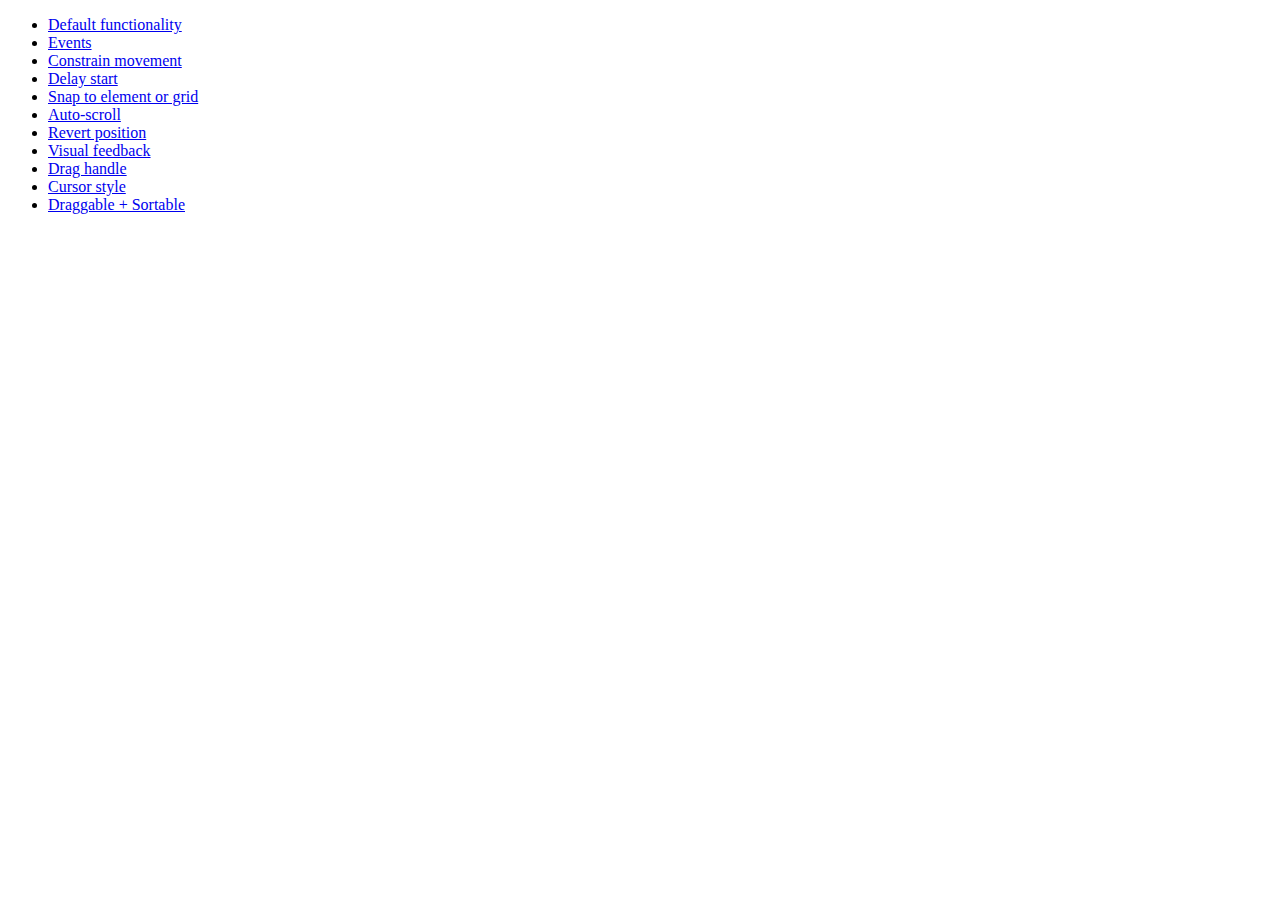
<file: jquery-ui-1.10.3.custom/development-bundle/demos/draggable/index.html>
<!doctype html>
<html lang="en">
<head>
	<meta charset="utf-8">
	<title>jQuery UI Draggable Demos</title>
</head>
<body>

<ul>
	<li><a href="default.html">Default functionality</a></li>
	<li><a href="events.html">Events</a></li>
	<li><a href="constrain-movement.html">Constrain movement</a></li>
	<li><a href="delay-start.html">Delay start</a></li>
	<li><a href="snap-to.html">Snap to element or grid</a></li>
	<li><a href="scroll.html">Auto-scroll</a></li>
	<li><a href="revert.html">Revert position</a></li>
	<li><a href="visual-feedback.html">Visual feedback</a></li>
	<li><a href="handle.html">Drag handle</a></li>
	<li><a href="cursor-style.html">Cursor style</a></li>
	<li><a href="sortable.html">Draggable + Sortable</a></li>
</ul>

</body>
</html>
</file>
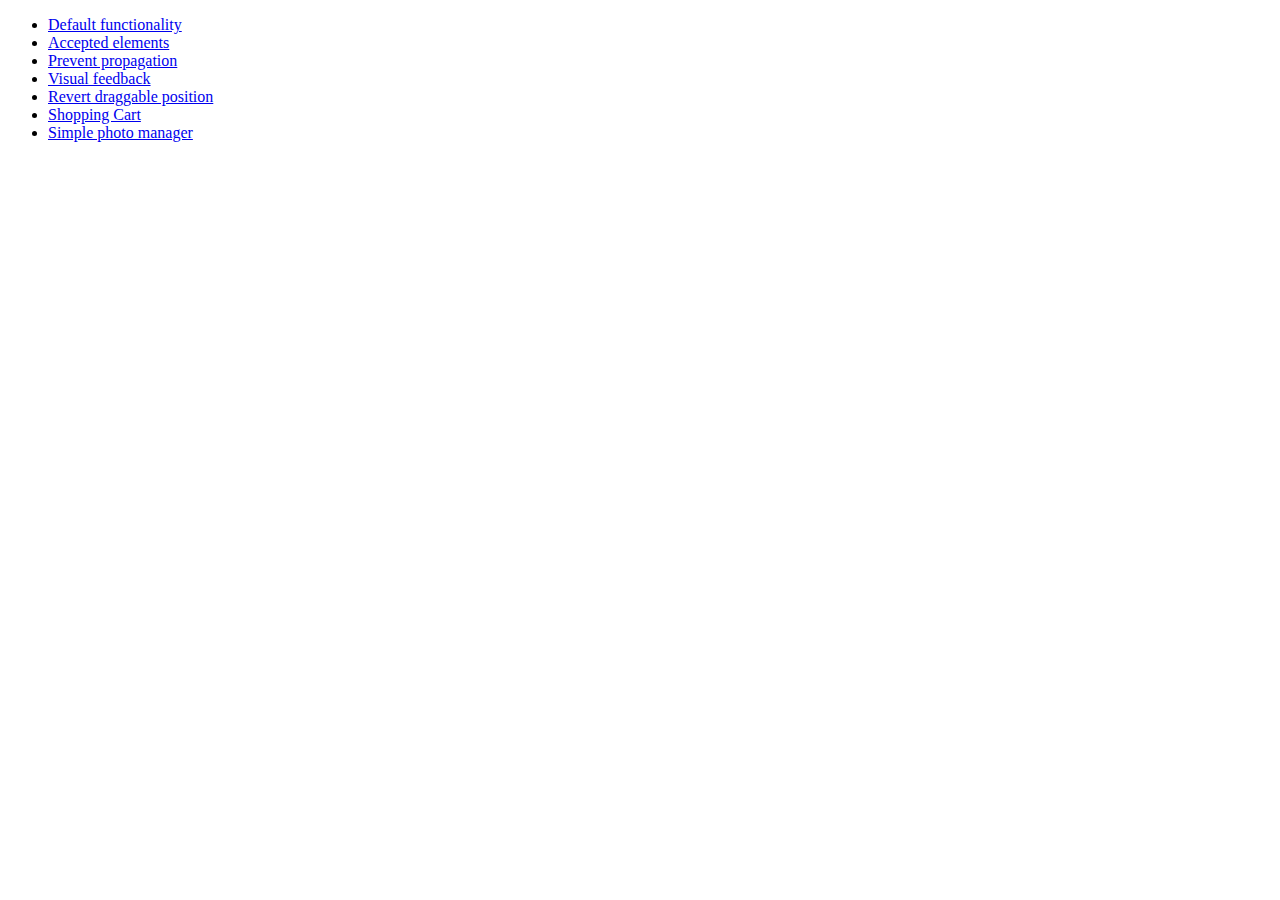
<file: jquery-ui-1.10.3.custom/development-bundle/demos/droppable/index.html>
<!doctype html>
<html lang="en">
<head>
	<meta charset="utf-8">
	<title>jQuery UI Droppable Demos</title>
</head>
<body>

<ul>
	<li><a href="default.html">Default functionality</a></li>
	<li><a href="accepted-elements.html">Accepted elements</a></li>
	<li><a href="propagation.html">Prevent propagation</a></li>
	<li><a href="visual-feedback.html">Visual feedback</a></li>
	<li><a href="revert.html">Revert draggable position</a></li>
	<li><a href="shopping-cart.html">Shopping Cart</a></li>
	<li><a href="photo-manager.html">Simple photo manager</a></li>
</ul>

</body>
</html>
</file>
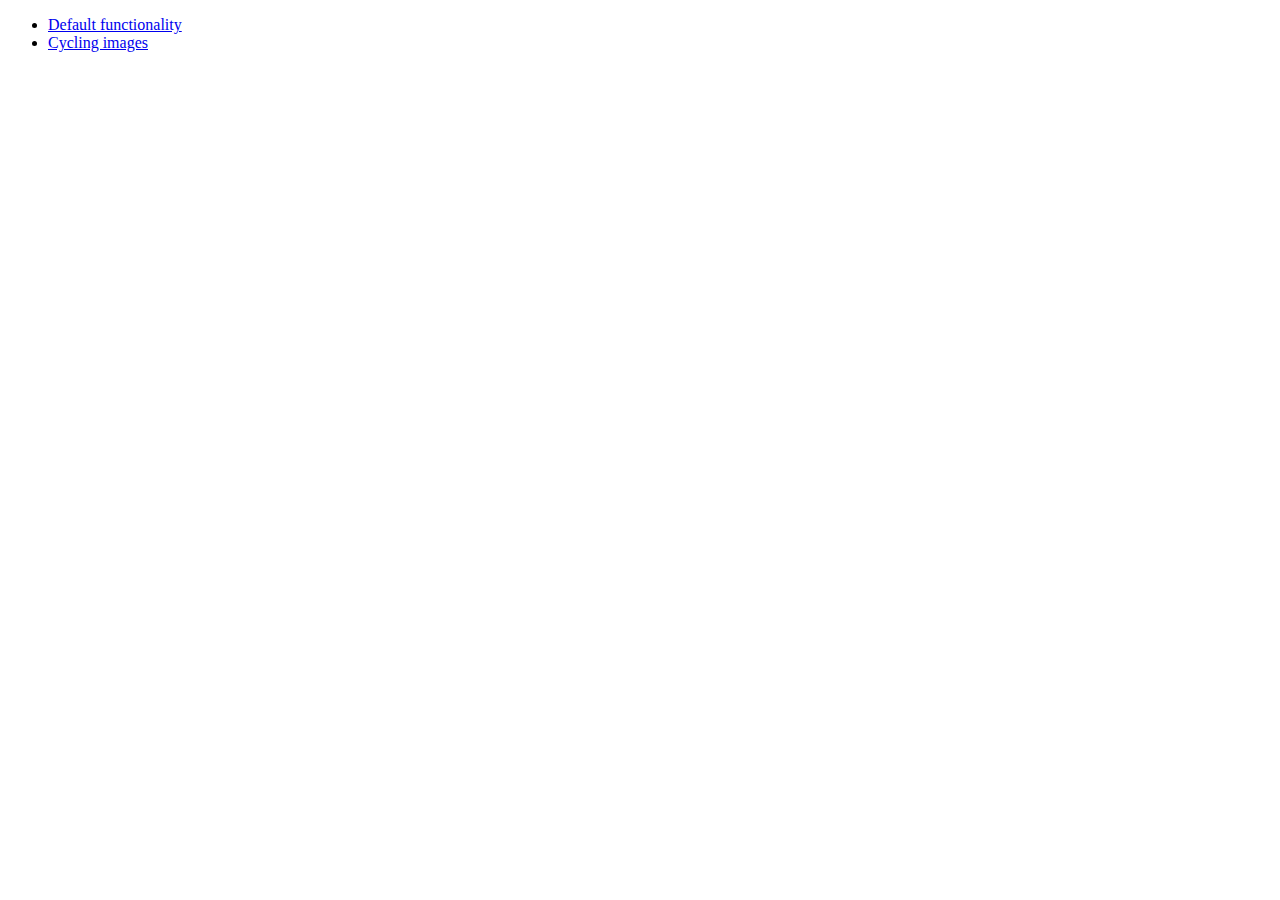
<file: jquery-ui-1.10.3.custom/development-bundle/demos/position/index.html>
<!doctype html>
<html lang="en">
<head>
	<meta charset="utf-8">
	<title>jQuery UI Position Demo</title>
</head>
<body>

<ul>
	<li><a href="default.html">Default functionality</a></li>
	<li><a href="cycler.html">Cycling images</a></li>
</ul>

</body>
</html>
</file>
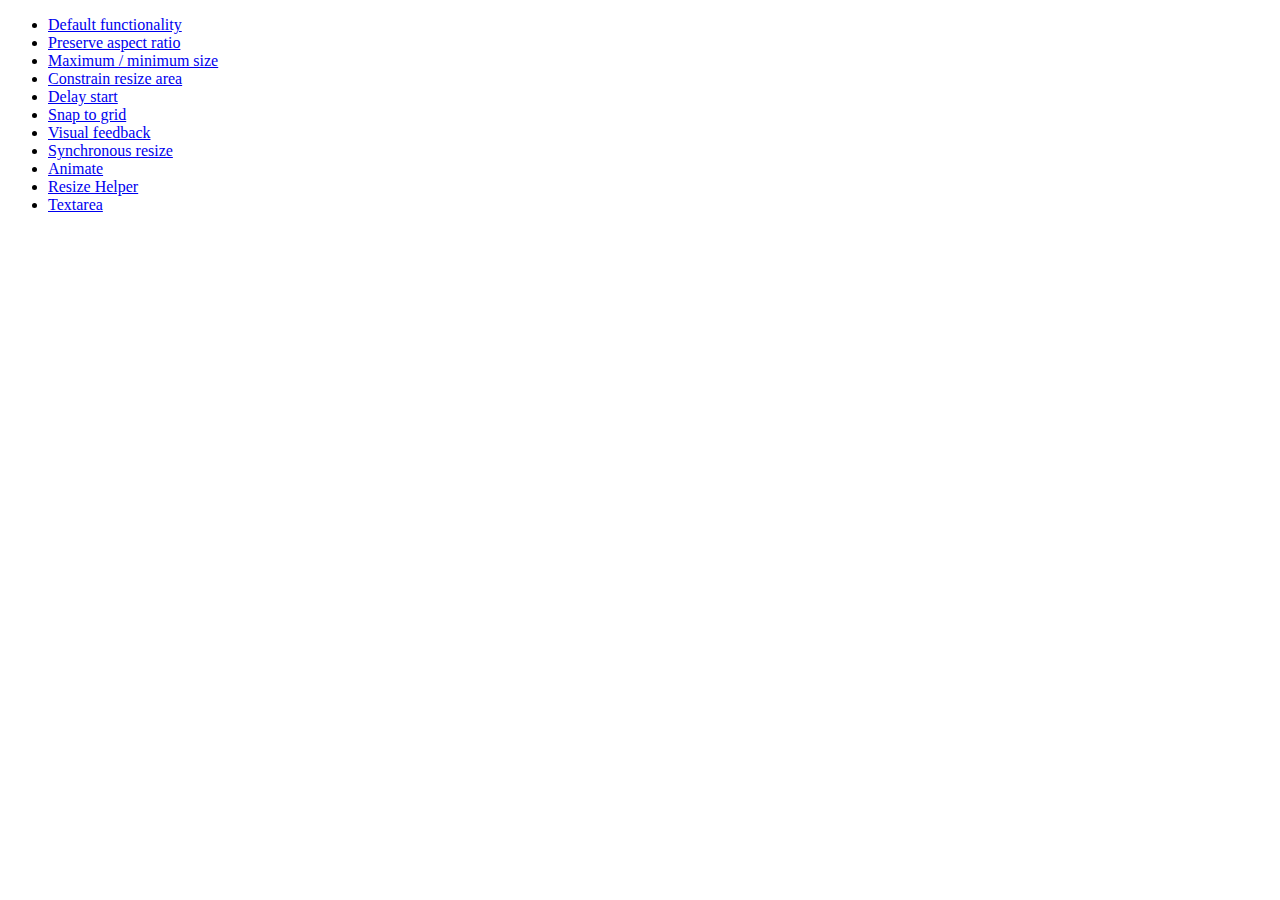
<file: jquery-ui-1.10.3.custom/development-bundle/demos/resizable/index.html>
<!doctype html>
<html lang="en">
<head>
	<meta charset="utf-8">
	<title>jQuery UI Resizable Demos</title>
</head>
<body>

<ul>
	<li><a href="default.html">Default functionality</a></li>
	<li><a href="aspect-ratio.html">Preserve aspect ratio</a></li>
	<li><a href="max-min.html">Maximum / minimum size</a></li>
	<li><a href="constrain-area.html">Constrain resize area</a></li>
	<li><a href="delay-start.html">Delay start</a></li>
	<li><a href="snap-to-grid.html">Snap to grid</a></li>
	<li><a href="visual-feedback.html">Visual feedback</a></li>
	<li><a href="synchronous-resize.html">Synchronous resize</a></li>
	<li><a href="animate.html">Animate</a></li>
	<li><a href="helper.html">Resize Helper</a></li>
	<li><a href="textarea.html">Textarea</a></li>
</ul>

</body>
</html>
</file>
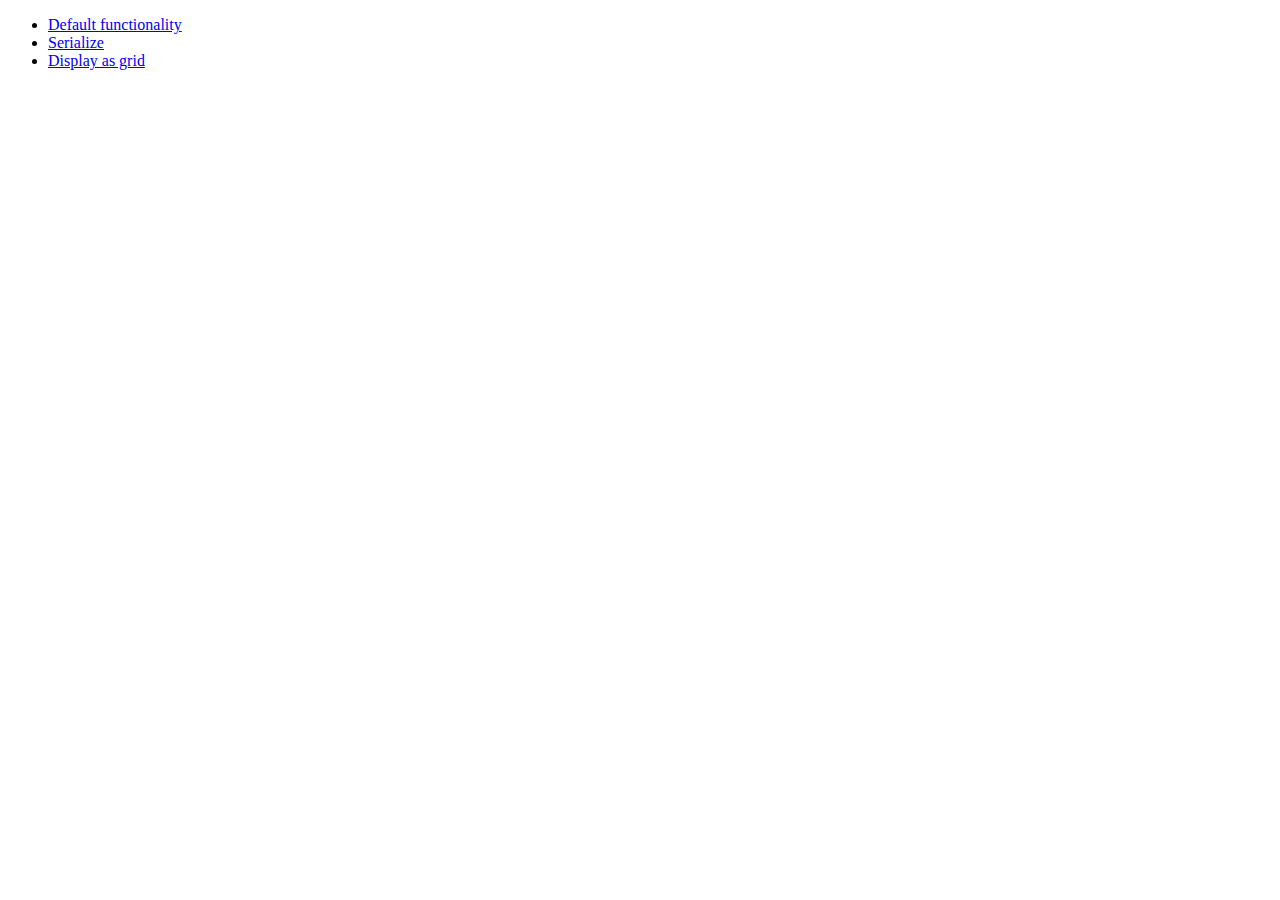
<file: jquery-ui-1.10.3.custom/development-bundle/demos/selectable/index.html>
<!doctype html>
<html lang="en">
<head>
	<meta charset="utf-8">
	<title>jQuery UI Selectable Demos</title>
</head>
<body>

<ul>
	<li><a href="default.html">Default functionality</a></li>
	<li><a href="serialize.html">Serialize</a></li>
	<li><a href="display-grid.html">Display as grid</a></li>
</ul>

</body>
</html>
</file>
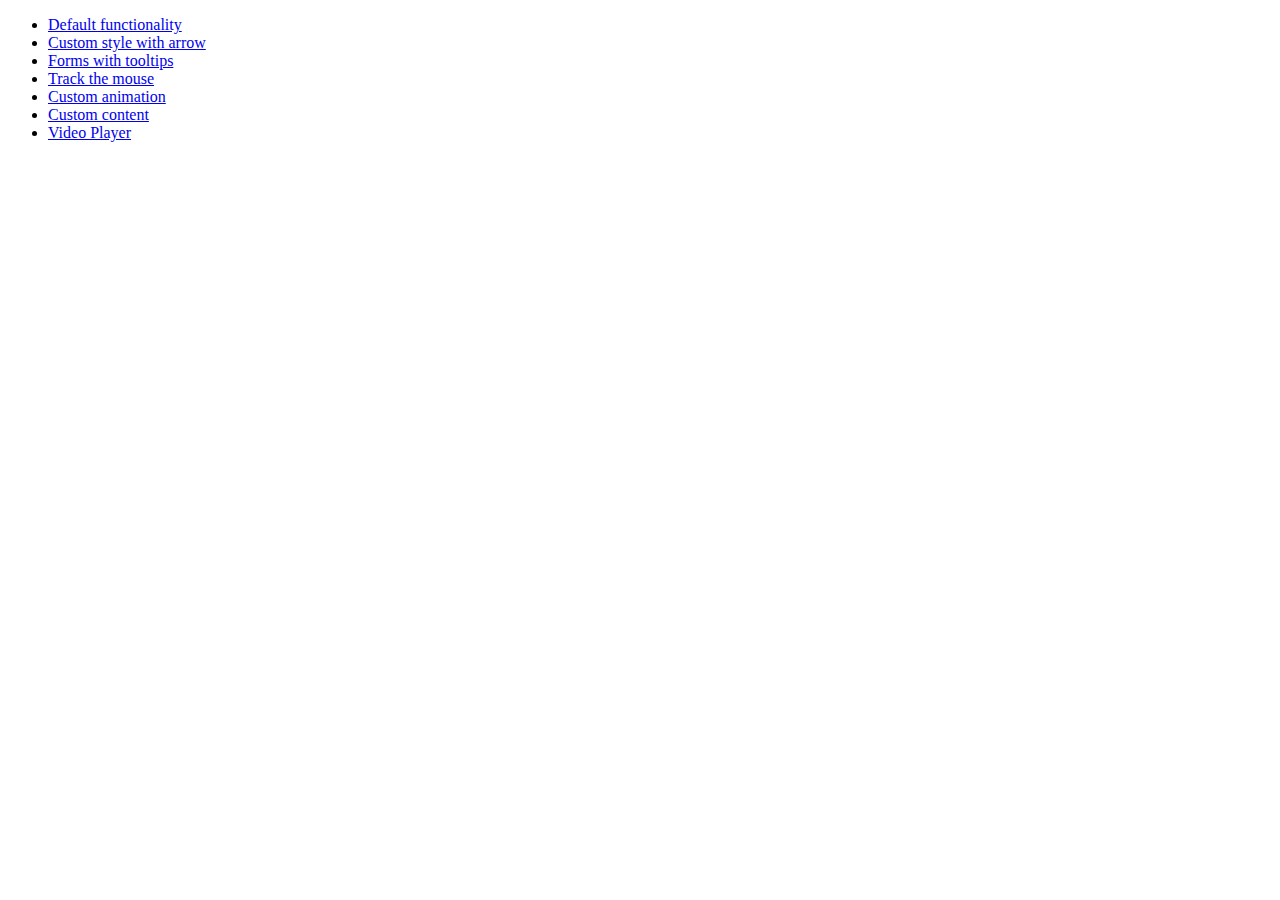
<file: jquery-ui-1.10.3.custom/development-bundle/demos/tooltip/index.html>
<!doctype html>
<html lang="en">
<head>
	<meta charset="utf-8">
	<title>jQuery UI Tooltip Demos</title>
</head>
<body>

<ul>
	<li><a href="default.html">Default functionality</a></li>
	<li><a href="custom-style.html">Custom style with arrow</a></li>
	<li><a href="forms.html">Forms with tooltips</a></li>
	<li><a href="tracking.html">Track the mouse</a></li>
	<li><a href="custom-animation.html">Custom animation</a></li>
	<li><a href="custom-content.html">Custom content</a></li>
	<li><a href="video-player.html">Video Player</a></li>
</ul>

</body>
</html>
</file>
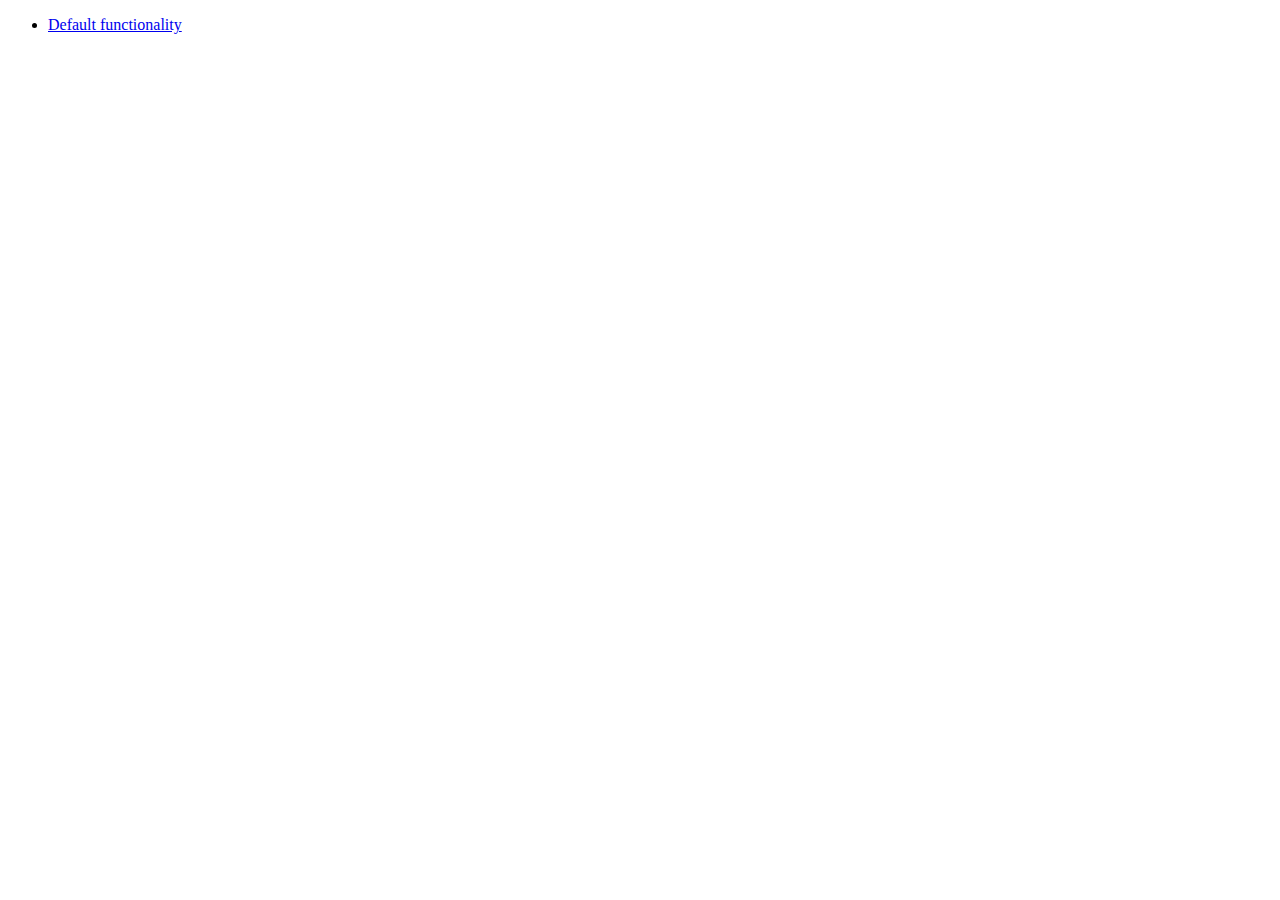
<file: jquery-ui-1.10.3.custom/development-bundle/demos/widget/index.html>
<!doctype html>
<html lang="en">
<head>
	<meta charset="utf-8">
	<title>jQuery UI Widget Demo</title>
</head>
<body>

<ul>
	<li><a href="default.html">Default functionality</a></li>
</ul>

</body>
</html>
</file>
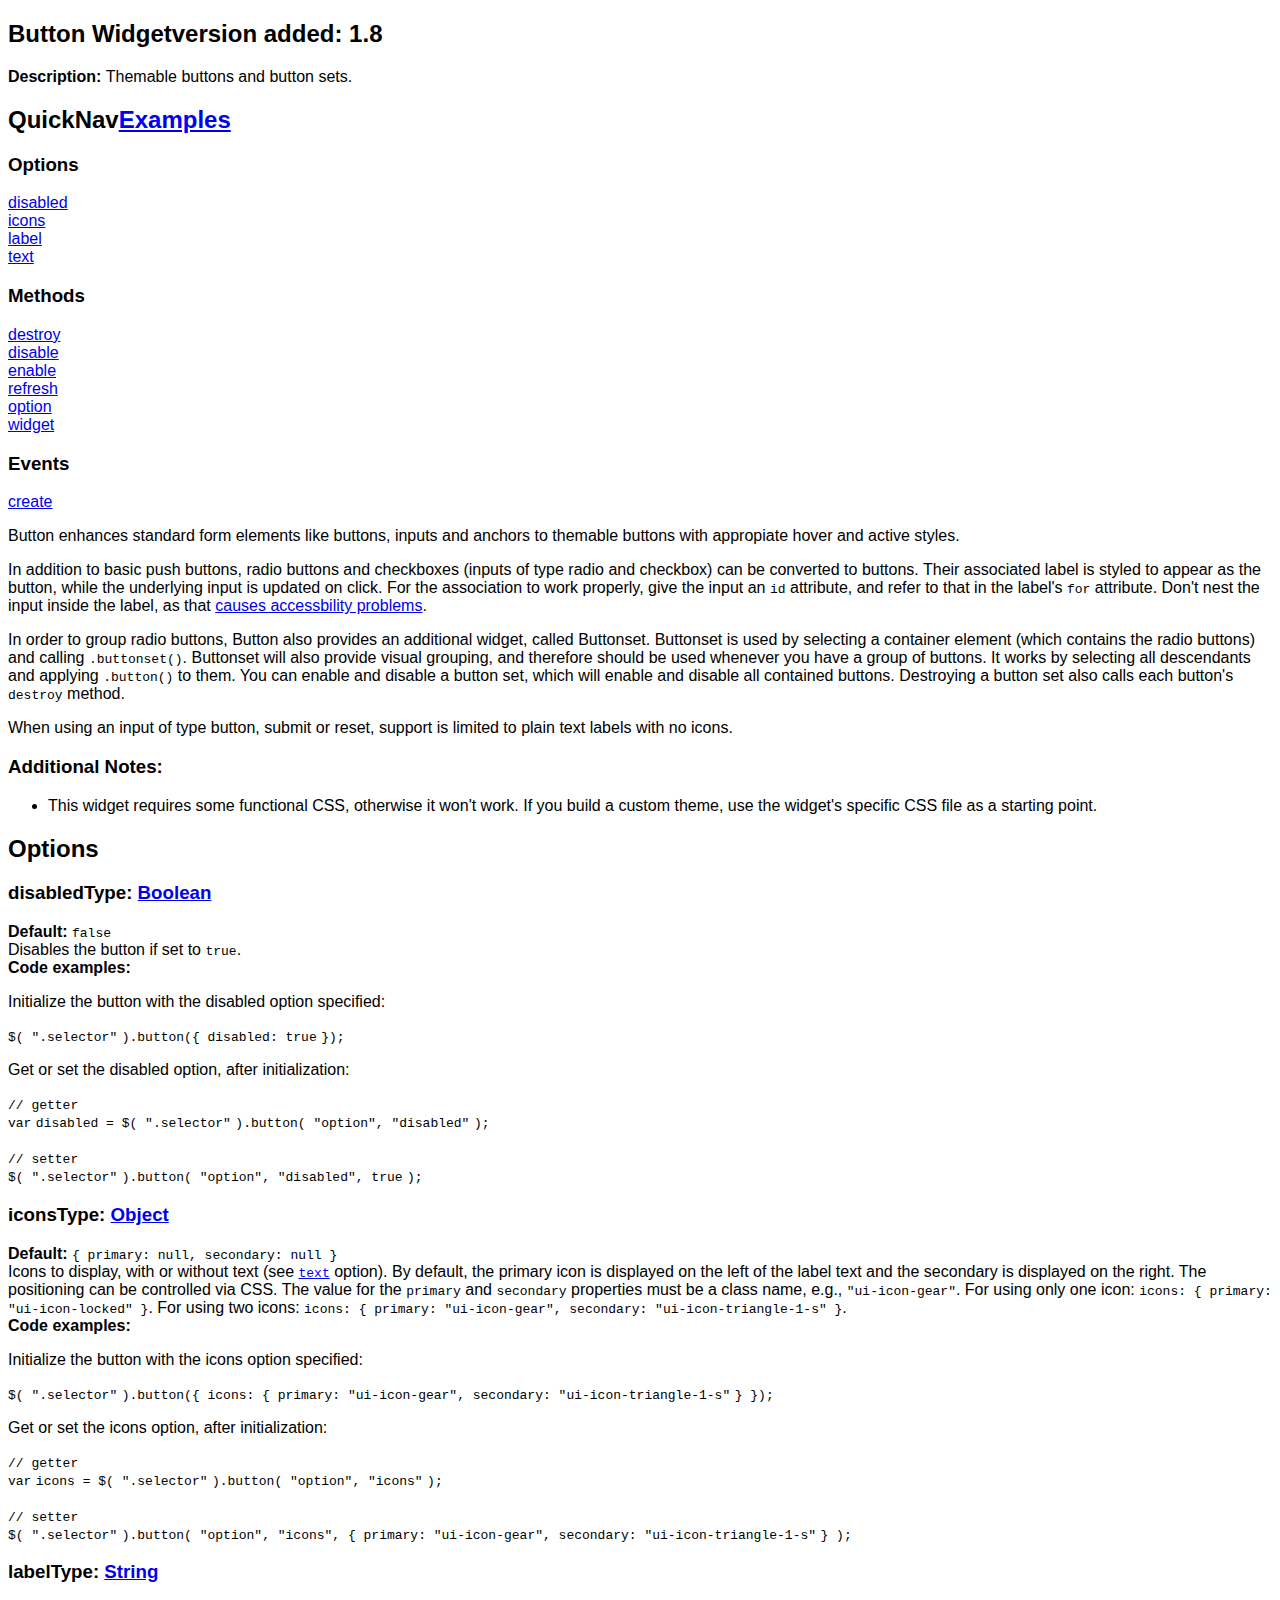
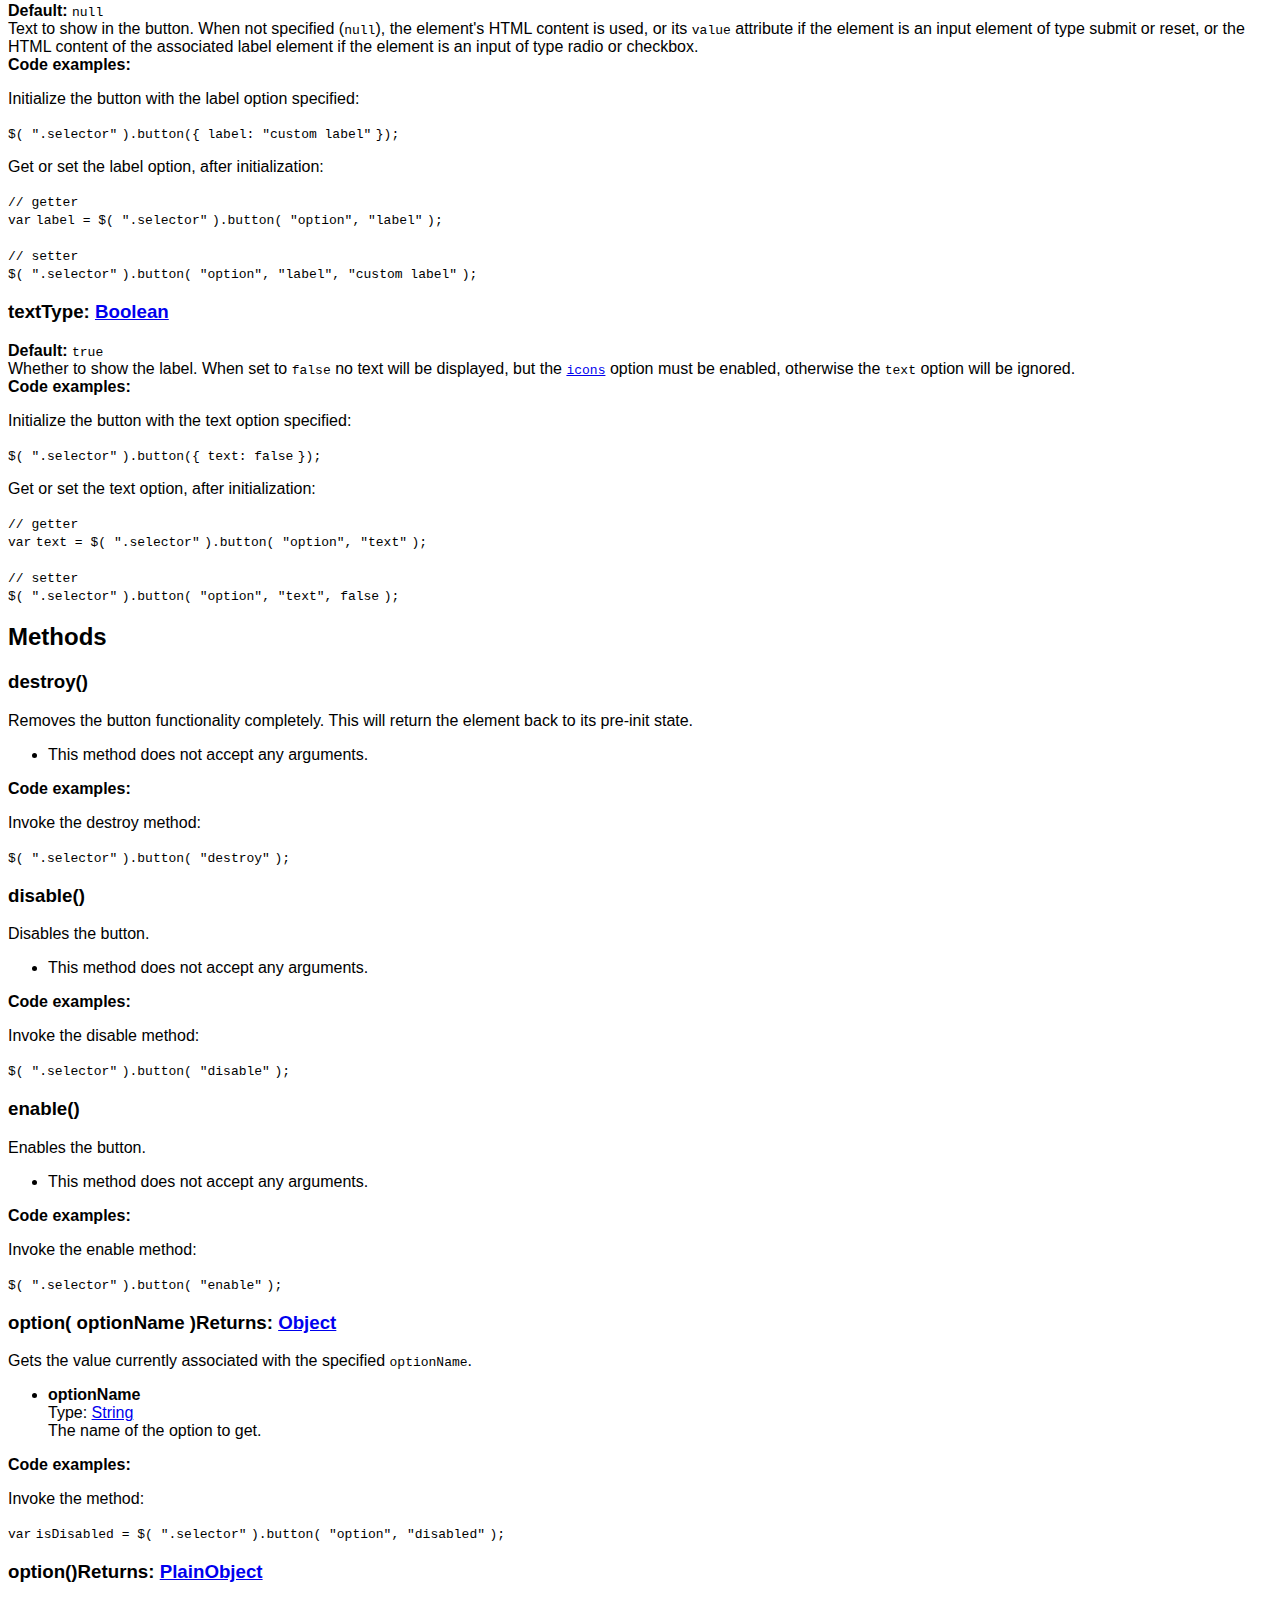
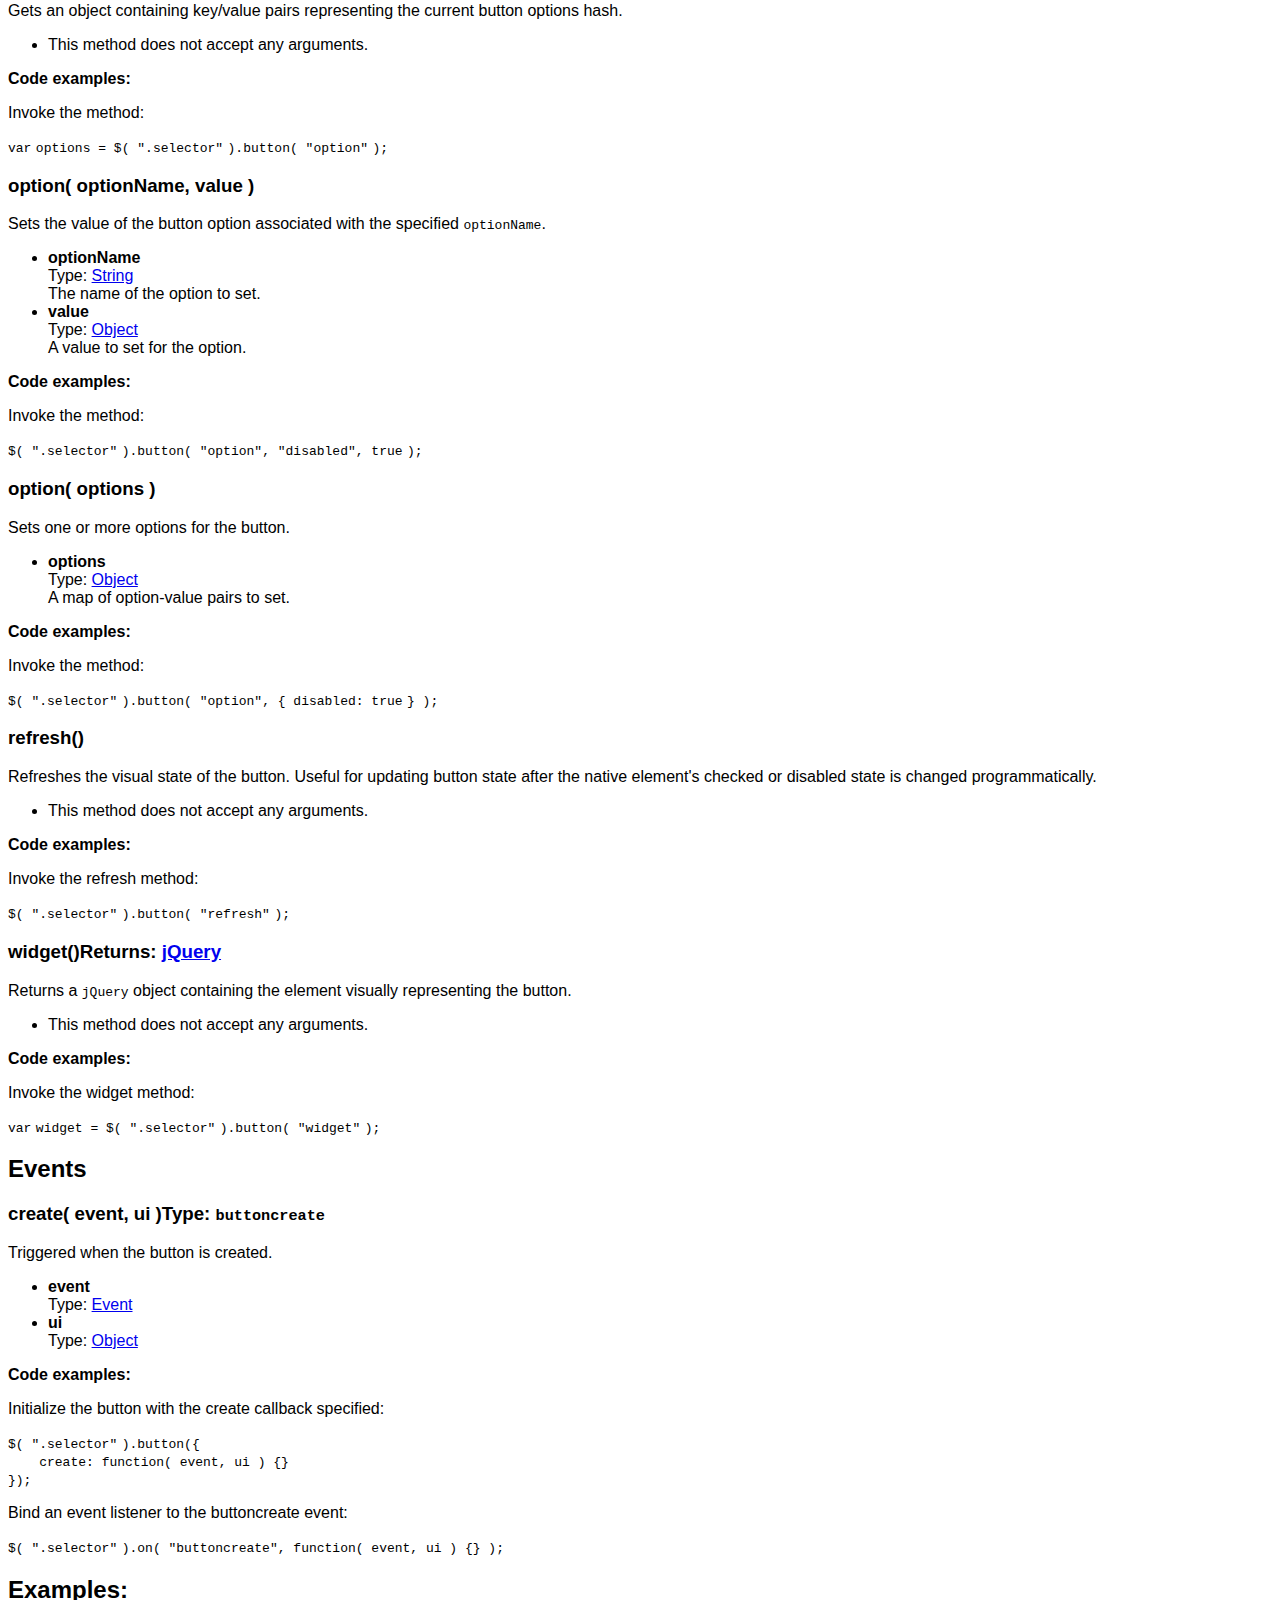
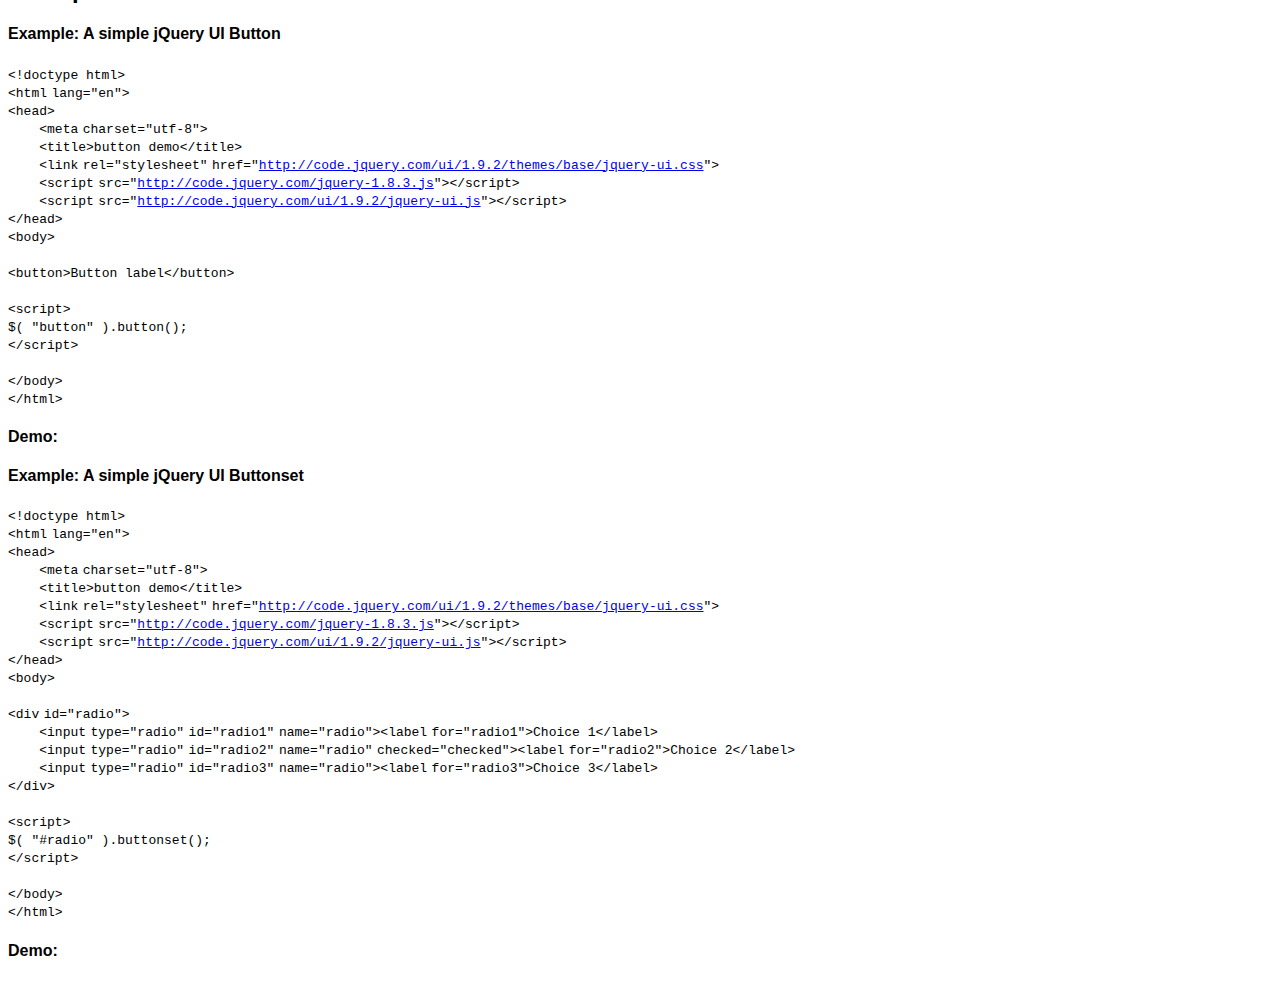
<file: jquery-ui-1.10.3.custom/development-bundle/docs/button.html>
<!doctype html>
<html lang="en">
<head>
	<meta charset="utf-8">
	<title>jQuery UI button documentation</title>

	<style>
	body {
		font-family: "Trebuchet MS", "Arial", "Helvetica", "Verdana", "sans-serif"
	}
	.gutter {
		display: none;
	}
	</style>
</head>
<body>

<script>{
		"title":
			"Button Widget",
		"excerpt":
			"Themable buttons and button sets.",
		"termSlugs": {
			"category": [
				"widgets"
			]
		}
	}</script><article id="button1" class="entry widget"><h2 class="section-title">
<span>Button Widget</span><span class="version-details">version added: 1.8</span>
</h2>
<div class="entry-wrapper">
<p class="desc"><strong>Description: </strong>Themable buttons and button sets.</p>
<section id="quick-nav"><header><h2>QuickNav<a href="#entry-examples">Examples</a>
</h2></header><div class="quick-nav-section">
<h3>Options</h3>
<div><a href="#option-disabled">disabled</a></div>
<div><a href="#option-icons">icons</a></div>
<div><a href="#option-label">label</a></div>
<div><a href="#option-text">text</a></div>
</div>
<div class="quick-nav-section">
<h3>Methods</h3>
<div><a href="#method-destroy">destroy</a></div>
<div><a href="#method-disable">disable</a></div>
<div><a href="#method-enable">enable</a></div>
<div><a href="#method-refresh">refresh</a></div>
<div><a href="#method-option">option</a></div>
<div><a href="#method-widget">widget</a></div>
</div>
<div class="quick-nav-section">
<h3>Events</h3>
<div><a href="#event-create">create</a></div>
</div></section><div class="longdesc" id="entry-longdesc">
		<p>Button enhances standard form elements like buttons, inputs and anchors to themable buttons with appropiate hover and active styles.</p>

		<p>In addition to basic push buttons, radio buttons and checkboxes (inputs of type radio and checkbox) can be converted to buttons. Their associated label is styled to appear as the button, while the underlying input is updated on click. For the association to work properly, give the input an <code>id</code> attribute, and refer to that in the label's <code>for</code> attribute. Don't nest the input inside the label, as that <a href="http://www.paciellogroup.com/blog/2011/07/html5-accessibility-chops-form-control-labeling/">causes accessbility problems</a>.</p>

		<p>In order to group radio buttons, Button also provides an additional widget, called Buttonset. Buttonset is used by selecting a container element (which contains the radio buttons) and calling <code>.buttonset()</code>. Buttonset will also provide visual grouping, and therefore should be used whenever you have a group of buttons. It works by selecting all descendants and applying <code>.button()</code> to them. You can enable and disable a button set, which will enable and disable all contained buttons. Destroying a button set also calls each button's <code>destroy</code> method.</p>

		<p>When using an input of type button, submit or reset, support is limited to plain text labels with no icons.</p>
	</div>
<h3>Additional Notes:</h3>
<div class="longdesc"><ul><li>
			This widget requires some functional CSS, otherwise it won't work. If you build a custom theme, use the widget's specific CSS file as a starting point.
		</li></ul></div>
<section id="options"><header><h2 class="underline">Options</h2></header><div id="option-disabled" class="api-item first-item">
<h3>disabled<span class="option-type"><strong>Type: </strong><a href="http://api.jquery.com/Types#Boolean">Boolean</a></span>
</h3>
<div class="default">
<strong>Default: </strong><code>false</code>
</div>
<div>Disables the button if set to <code>true</code>.</div>
<strong>Code examples:</strong><p>Initialize the button with the disabled option specified:</p>
<div class="syntaxhighlighter nogutter  "><table border="0" cellpadding="0" cellspacing="0"><tbody><tr><td class="code"><div class="container"><div class="line number1 index0 alt2"><code class="plain">$( </code><code class="string">".selector"</code> <code class="plain">).button({ disabled: </code><code class="keyword">true</code> <code class="plain">});</code></div></div></td></tr></tbody></table></div>
<p>Get or set the disabled option, after initialization:</p>
<div class="syntaxhighlighter nogutter  "><table border="0" cellpadding="0" cellspacing="0"><tbody><tr><td class="code"><div class="container"><div class="line number1 index0 alt2"><code class="comments">// getter</code></div><div class="line number2 index1 alt1"><code class="keyword">var</code> <code class="plain">disabled = $( </code><code class="string">".selector"</code> <code class="plain">).button( </code><code class="string">"option"</code><code class="plain">, </code><code class="string">"disabled"</code> <code class="plain">);</code></div><div class="line number3 index2 alt2">&nbsp;</div><div class="line number4 index3 alt1"><code class="comments">// setter</code></div><div class="line number5 index4 alt2"><code class="plain">$( </code><code class="string">".selector"</code> <code class="plain">).button( </code><code class="string">"option"</code><code class="plain">, </code><code class="string">"disabled"</code><code class="plain">, </code><code class="keyword">true</code> <code class="plain">);</code></div></div></td></tr></tbody></table></div>
</div>
<div id="option-icons" class="api-item">
<h3>icons<span class="option-type"><strong>Type: </strong><a href="http://api.jquery.com/Types#Object">Object</a></span>
</h3>
<div class="default">
<strong>Default: </strong><code>{ primary: null, secondary: null }</code>
</div>
<div>Icons to display, with or without text (see <a href="#option-text"><code>text</code></a> option). By default, the primary icon is displayed on the left of the label text and the secondary is displayed on the right. The positioning can be controlled via CSS. The value for the <code>primary</code> and <code>secondary</code> properties must be a class name, e.g., <code>"ui-icon-gear"</code>. For using only one icon: <code>icons: { primary: "ui-icon-locked" }</code>. For using two icons: <code>icons: { primary: "ui-icon-gear", secondary: "ui-icon-triangle-1-s" }</code>.</div>
<strong>Code examples:</strong><p>Initialize the button with the icons option specified:</p>
<div class="syntaxhighlighter nogutter  "><table border="0" cellpadding="0" cellspacing="0"><tbody><tr><td class="code"><div class="container"><div class="line number1 index0 alt2"><code class="plain">$( </code><code class="string">".selector"</code> <code class="plain">).button({ icons: { primary: </code><code class="string">"ui-icon-gear"</code><code class="plain">, secondary: </code><code class="string">"ui-icon-triangle-1-s"</code> <code class="plain">} });</code></div></div></td></tr></tbody></table></div>
<p>Get or set the icons option, after initialization:</p>
<div class="syntaxhighlighter nogutter  "><table border="0" cellpadding="0" cellspacing="0"><tbody><tr><td class="code"><div class="container"><div class="line number1 index0 alt2"><code class="comments">// getter</code></div><div class="line number2 index1 alt1"><code class="keyword">var</code> <code class="plain">icons = $( </code><code class="string">".selector"</code> <code class="plain">).button( </code><code class="string">"option"</code><code class="plain">, </code><code class="string">"icons"</code> <code class="plain">);</code></div><div class="line number3 index2 alt2">&nbsp;</div><div class="line number4 index3 alt1"><code class="comments">// setter</code></div><div class="line number5 index4 alt2"><code class="plain">$( </code><code class="string">".selector"</code> <code class="plain">).button( </code><code class="string">"option"</code><code class="plain">, </code><code class="string">"icons"</code><code class="plain">, { primary: </code><code class="string">"ui-icon-gear"</code><code class="plain">, secondary: </code><code class="string">"ui-icon-triangle-1-s"</code> <code class="plain">} );</code></div></div></td></tr></tbody></table></div>
</div>
<div id="option-label" class="api-item">
<h3>label<span class="option-type"><strong>Type: </strong><a href="http://api.jquery.com/Types#String">String</a></span>
</h3>
<div class="default">
<strong>Default: </strong><code>null</code>
</div>
<div>Text to show in the button. When not specified (<code>null</code>), the element's HTML content is used, or its <code>value</code> attribute if the element is an input element of type submit or reset, or the HTML content of the associated label element if the element is an input of type radio or checkbox.</div>
<strong>Code examples:</strong><p>Initialize the button with the label option specified:</p>
<div class="syntaxhighlighter nogutter  "><table border="0" cellpadding="0" cellspacing="0"><tbody><tr><td class="code"><div class="container"><div class="line number1 index0 alt2"><code class="plain">$( </code><code class="string">".selector"</code> <code class="plain">).button({ label: </code><code class="string">"custom label"</code> <code class="plain">});</code></div></div></td></tr></tbody></table></div>
<p>Get or set the label option, after initialization:</p>
<div class="syntaxhighlighter nogutter  "><table border="0" cellpadding="0" cellspacing="0"><tbody><tr><td class="code"><div class="container"><div class="line number1 index0 alt2"><code class="comments">// getter</code></div><div class="line number2 index1 alt1"><code class="keyword">var</code> <code class="plain">label = $( </code><code class="string">".selector"</code> <code class="plain">).button( </code><code class="string">"option"</code><code class="plain">, </code><code class="string">"label"</code> <code class="plain">);</code></div><div class="line number3 index2 alt2">&nbsp;</div><div class="line number4 index3 alt1"><code class="comments">// setter</code></div><div class="line number5 index4 alt2"><code class="plain">$( </code><code class="string">".selector"</code> <code class="plain">).button( </code><code class="string">"option"</code><code class="plain">, </code><code class="string">"label"</code><code class="plain">, </code><code class="string">"custom label"</code> <code class="plain">);</code></div></div></td></tr></tbody></table></div>
</div>
<div id="option-text" class="api-item">
<h3>text<span class="option-type"><strong>Type: </strong><a href="http://api.jquery.com/Types#Boolean">Boolean</a></span>
</h3>
<div class="default">
<strong>Default: </strong><code>true</code>
</div>
<div>Whether to show the label. When set to <code>false</code> no text will be displayed, but the <a href="#options-icons"><code>icons</code></a> option must be enabled, otherwise the <code>text</code> option will be ignored.</div>
<strong>Code examples:</strong><p>Initialize the button with the text option specified:</p>
<div class="syntaxhighlighter nogutter  "><table border="0" cellpadding="0" cellspacing="0"><tbody><tr><td class="code"><div class="container"><div class="line number1 index0 alt2"><code class="plain">$( </code><code class="string">".selector"</code> <code class="plain">).button({ text: </code><code class="keyword">false</code> <code class="plain">});</code></div></div></td></tr></tbody></table></div>
<p>Get or set the text option, after initialization:</p>
<div class="syntaxhighlighter nogutter  "><table border="0" cellpadding="0" cellspacing="0"><tbody><tr><td class="code"><div class="container"><div class="line number1 index0 alt2"><code class="comments">// getter</code></div><div class="line number2 index1 alt1"><code class="keyword">var</code> <code class="plain">text = $( </code><code class="string">".selector"</code> <code class="plain">).button( </code><code class="string">"option"</code><code class="plain">, </code><code class="string">"text"</code> <code class="plain">);</code></div><div class="line number3 index2 alt2">&nbsp;</div><div class="line number4 index3 alt1"><code class="comments">// setter</code></div><div class="line number5 index4 alt2"><code class="plain">$( </code><code class="string">".selector"</code> <code class="plain">).button( </code><code class="string">"option"</code><code class="plain">, </code><code class="string">"text"</code><code class="plain">, </code><code class="keyword">false</code> <code class="plain">);</code></div></div></td></tr></tbody></table></div>
</div></section><section id="methods"><header><h2 class="underline">Methods</h2></header><div id="method-destroy"><div class="api-item first-item">
<h3>destroy()</h3>
<div>
		Removes the button functionality completely. This will return the element back to its pre-init state.
	</div>
<ul><li><div class="null-signature">This method does not accept any arguments.</div></li></ul>
<div>
<strong>Code examples:</strong><p>Invoke the destroy method:</p>
<div class="syntaxhighlighter nogutter  "><table border="0" cellpadding="0" cellspacing="0"><tbody><tr><td class="code"><div class="container"><div class="line number1 index0 alt2"><code class="plain">$( </code><code class="string">".selector"</code> <code class="plain">).button( </code><code class="string">"destroy"</code> <code class="plain">);</code></div></div></td></tr></tbody></table></div>
</div>
</div></div>
<div id="method-disable"><div class="api-item">
<h3>disable()</h3>
<div>
		Disables the button.
	</div>
<ul><li><div class="null-signature">This method does not accept any arguments.</div></li></ul>
<div>
<strong>Code examples:</strong><p>Invoke the disable method:</p>
<div class="syntaxhighlighter nogutter  "><table border="0" cellpadding="0" cellspacing="0"><tbody><tr><td class="code"><div class="container"><div class="line number1 index0 alt2"><code class="plain">$( </code><code class="string">".selector"</code> <code class="plain">).button( </code><code class="string">"disable"</code> <code class="plain">);</code></div></div></td></tr></tbody></table></div>
</div>
</div></div>
<div id="method-enable"><div class="api-item">
<h3>enable()</h3>
<div>
		Enables the button.
	</div>
<ul><li><div class="null-signature">This method does not accept any arguments.</div></li></ul>
<div>
<strong>Code examples:</strong><p>Invoke the enable method:</p>
<div class="syntaxhighlighter nogutter  "><table border="0" cellpadding="0" cellspacing="0"><tbody><tr><td class="code"><div class="container"><div class="line number1 index0 alt2"><code class="plain">$( </code><code class="string">".selector"</code> <code class="plain">).button( </code><code class="string">"enable"</code> <code class="plain">);</code></div></div></td></tr></tbody></table></div>
</div>
</div></div>
<div id="method-option">
<div class="api-item">
<h3>option( optionName )<span class="returns">Returns: <a href="http://api.jquery.com/Types#Object">Object</a></span>
</h3>
<div>Gets the value currently associated with the specified <code>optionName</code>.</div>
<ul><li>
<div><strong>optionName</strong></div>
<div>Type: <a href="http://api.jquery.com/Types#String">String</a>
</div>
<div>The name of the option to get.</div>
</li></ul>
<div>
<strong>Code examples:</strong><p>Invoke the  method:</p>
<div class="syntaxhighlighter nogutter  "><table border="0" cellpadding="0" cellspacing="0"><tbody><tr><td class="code"><div class="container"><div class="line number1 index0 alt2"><code class="keyword">var</code> <code class="plain">isDisabled = $( </code><code class="string">".selector"</code> <code class="plain">).button( </code><code class="string">"option"</code><code class="plain">, </code><code class="string">"disabled"</code> <code class="plain">);</code></div></div></td></tr></tbody></table></div>
</div>
</div>
<div class="api-item">
<h3>option()<span class="returns">Returns: <a href="http://api.jquery.com/Types#PlainObject">PlainObject</a></span>
</h3>
<div>Gets an object containing key/value pairs representing the current button options hash.</div>
<ul><li><div class="null-signature">This method does not accept any arguments.</div></li></ul>
<div>
<strong>Code examples:</strong><p>Invoke the  method:</p>
<div class="syntaxhighlighter nogutter  "><table border="0" cellpadding="0" cellspacing="0"><tbody><tr><td class="code"><div class="container"><div class="line number1 index0 alt2"><code class="keyword">var</code> <code class="plain">options = $( </code><code class="string">".selector"</code> <code class="plain">).button( </code><code class="string">"option"</code> <code class="plain">);</code></div></div></td></tr></tbody></table></div>
</div>
</div>
<div class="api-item">
<h3>option( optionName, value )</h3>
<div>Sets the value of the button option associated with the specified <code>optionName</code>.</div>
<ul>
<li>
<div><strong>optionName</strong></div>
<div>Type: <a href="http://api.jquery.com/Types#String">String</a>
</div>
<div>The name of the option to set.</div>
</li>
<li>
<div><strong>value</strong></div>
<div>Type: <a href="http://api.jquery.com/Types#Object">Object</a>
</div>
<div>A value to set for the option.</div>
</li>
</ul>
<div>
<strong>Code examples:</strong><p>Invoke the  method:</p>
<div class="syntaxhighlighter nogutter  "><table border="0" cellpadding="0" cellspacing="0"><tbody><tr><td class="code"><div class="container"><div class="line number1 index0 alt2"><code class="plain">$( </code><code class="string">".selector"</code> <code class="plain">).button( </code><code class="string">"option"</code><code class="plain">, </code><code class="string">"disabled"</code><code class="plain">, </code><code class="keyword">true</code> <code class="plain">);</code></div></div></td></tr></tbody></table></div>
</div>
</div>
<div class="api-item">
<h3>option( options )</h3>
<div>Sets one or more options for the button.</div>
<ul><li>
<div><strong>options</strong></div>
<div>Type: <a href="http://api.jquery.com/Types#Object">Object</a>
</div>
<div>A map of option-value pairs to set.</div>
</li></ul>
<div>
<strong>Code examples:</strong><p>Invoke the  method:</p>
<div class="syntaxhighlighter nogutter  "><table border="0" cellpadding="0" cellspacing="0"><tbody><tr><td class="code"><div class="container"><div class="line number1 index0 alt2"><code class="plain">$( </code><code class="string">".selector"</code> <code class="plain">).button( </code><code class="string">"option"</code><code class="plain">, { disabled: </code><code class="keyword">true</code> <code class="plain">} );</code></div></div></td></tr></tbody></table></div>
</div>
</div>
</div>
<div id="method-refresh"><div class="api-item">
<h3>refresh()</h3>
<div>Refreshes the visual state of the button. Useful for updating button state after the native element's checked or disabled state is changed programmatically.</div>
<ul><li><div class="null-signature">This method does not accept any arguments.</div></li></ul>
<div>
<strong>Code examples:</strong><p>Invoke the refresh method:</p>
<div class="syntaxhighlighter nogutter  "><table border="0" cellpadding="0" cellspacing="0"><tbody><tr><td class="code"><div class="container"><div class="line number1 index0 alt2"><code class="plain">$( </code><code class="string">".selector"</code> <code class="plain">).button( </code><code class="string">"refresh"</code> <code class="plain">);</code></div></div></td></tr></tbody></table></div>
</div>
</div></div>
<div id="method-widget"><div class="api-item">
<h3>widget()<span class="returns">Returns: <a href="http://api.jquery.com/Types#jQuery">jQuery</a></span>
</h3>
<div>
		Returns a <code>jQuery</code> object containing the element visually representing the button.
	</div>
<ul><li><div class="null-signature">This method does not accept any arguments.</div></li></ul>
<div>
<strong>Code examples:</strong><p>Invoke the widget method:</p>
<div class="syntaxhighlighter nogutter  "><table border="0" cellpadding="0" cellspacing="0"><tbody><tr><td class="code"><div class="container"><div class="line number1 index0 alt2"><code class="keyword">var</code> <code class="plain">widget = $( </code><code class="string">".selector"</code> <code class="plain">).button( </code><code class="string">"widget"</code> <code class="plain">);</code></div></div></td></tr></tbody></table></div>
</div>
</div></div></section><section id="events"><header><h2 class="underline">Events</h2></header><div id="event-create" class="api-item first-item">
<h3>create( event, ui )<span class="returns">Type: <code>buttoncreate</code></span>
</h3>
<div>
		Triggered when the button is created.
	</div>
<ul>
<li>
<div><strong>event</strong></div>
<div>Type: <a href="http://api.jquery.com/Types#Event">Event</a>
</div>
<div></div>
</li>
<li>
<div><strong>ui</strong></div>
<div>Type: <a href="http://api.jquery.com/Types#Object">Object</a>
</div>
<div></div>
</li>
</ul>
<div>
<strong>Code examples:</strong><p>Initialize the button with the create callback specified:</p>
<div class="syntaxhighlighter nogutter  "><table border="0" cellpadding="0" cellspacing="0"><tbody><tr><td class="code"><div class="container"><div class="line number1 index0 alt2"><code class="plain">$( </code><code class="string">".selector"</code> <code class="plain">).button({</code></div><div class="line number2 index1 alt1"><code class="undefined spaces">&nbsp;&nbsp;&nbsp;&nbsp;</code><code class="plain">create: </code><code class="keyword">function</code><code class="plain">( event, ui ) {}</code></div><div class="line number3 index2 alt2"><code class="plain">});</code></div></div></td></tr></tbody></table></div>
<p>Bind an event listener to the buttoncreate event:</p>
<div class="syntaxhighlighter nogutter  "><table border="0" cellpadding="0" cellspacing="0"><tbody><tr><td class="code"><div class="container"><div class="line number1 index0 alt2"><code class="plain">$( </code><code class="string">".selector"</code> <code class="plain">).on( </code><code class="string">"buttoncreate"</code><code class="plain">, </code><code class="keyword">function</code><code class="plain">( event, ui ) {} );</code></div></div></td></tr></tbody></table></div>
</div>
</div></section><section class="entry-examples" id="entry-examples"><header><h2 class="underline">Examples:</h2></header><div class="entry-example" id="example-0">
<h4>Example: <span class="desc">A simple jQuery UI Button</span>
</h4>
<div class="syntaxhighlighter  "><table border="0" cellpadding="0" cellspacing="0"><tbody><tr><td class="gutter"><div class="line number1 index0 alt2">1</div><div class="line number2 index1 alt1">2</div><div class="line number3 index2 alt2">3</div><div class="line number4 index3 alt1">4</div><div class="line number5 index4 alt2">5</div><div class="line number6 index5 alt1">6</div><div class="line number7 index6 alt2">7</div><div class="line number8 index7 alt1">8</div><div class="line number9 index8 alt2">9</div><div class="line number10 index9 alt1">10</div><div class="line number11 index10 alt2">11</div><div class="line number12 index11 alt1">12</div><div class="line number13 index12 alt2">13</div><div class="line number14 index13 alt1">14</div><div class="line number15 index14 alt2">15</div><div class="line number16 index15 alt1">16</div><div class="line number17 index16 alt2">17</div><div class="line number18 index17 alt1">18</div><div class="line number19 index18 alt2">19</div></td><td class="code"><div class="container"><div class="line number1 index0 alt2"><code class="plain">&lt;!doctype html&gt;</code></div><div class="line number2 index1 alt1"><code class="plain">&lt;</code><code class="keyword">html</code> <code class="color1">lang</code><code class="plain">=</code><code class="string">"en"</code><code class="plain">&gt;</code></div><div class="line number3 index2 alt2"><code class="plain">&lt;</code><code class="keyword">head</code><code class="plain">&gt;</code></div><div class="line number4 index3 alt1"><code class="undefined spaces">&nbsp;&nbsp;&nbsp;&nbsp;</code><code class="plain">&lt;</code><code class="keyword">meta</code> <code class="color1">charset</code><code class="plain">=</code><code class="string">"utf-8"</code><code class="plain">&gt;</code></div><div class="line number5 index4 alt2"><code class="undefined spaces">&nbsp;&nbsp;&nbsp;&nbsp;</code><code class="plain">&lt;</code><code class="keyword">title</code><code class="plain">&gt;button demo&lt;/</code><code class="keyword">title</code><code class="plain">&gt;</code></div><div class="line number6 index5 alt1"><code class="undefined spaces">&nbsp;&nbsp;&nbsp;&nbsp;</code><code class="plain">&lt;</code><code class="keyword">link</code> <code class="color1">rel</code><code class="plain">=</code><code class="string">"stylesheet"</code> <code class="color1">href</code><code class="plain">=</code><code class="string">"<a href="http://code.jquery.com/ui/1.9.2/themes/base/jquery-ui.css">http://code.jquery.com/ui/1.9.2/themes/base/jquery-ui.css</a>"</code><code class="plain">&gt;</code></div><div class="line number7 index6 alt2"><code class="undefined spaces">&nbsp;&nbsp;&nbsp;&nbsp;</code><code class="plain">&lt;</code><code class="keyword">script</code> <code class="color1">src</code><code class="plain">=</code><code class="string">"<a href="http://code.jquery.com/jquery-1.8.3.js">http://code.jquery.com/jquery-1.8.3.js</a>"</code><code class="plain">&gt;&lt;/</code><code class="keyword">script</code><code class="plain">&gt;</code></div><div class="line number8 index7 alt1"><code class="undefined spaces">&nbsp;&nbsp;&nbsp;&nbsp;</code><code class="plain">&lt;</code><code class="keyword">script</code> <code class="color1">src</code><code class="plain">=</code><code class="string">"<a href="http://code.jquery.com/ui/1.9.2/jquery-ui.js">http://code.jquery.com/ui/1.9.2/jquery-ui.js</a>"</code><code class="plain">&gt;&lt;/</code><code class="keyword">script</code><code class="plain">&gt;</code></div><div class="line number9 index8 alt2"><code class="plain">&lt;/</code><code class="keyword">head</code><code class="plain">&gt;</code></div><div class="line number10 index9 alt1"><code class="plain">&lt;</code><code class="keyword">body</code><code class="plain">&gt;</code></div><div class="line number11 index10 alt2">&nbsp;</div><div class="line number12 index11 alt1"><code class="plain">&lt;</code><code class="keyword">button</code><code class="plain">&gt;Button label&lt;/</code><code class="keyword">button</code><code class="plain">&gt;</code></div><div class="line number13 index12 alt2">&nbsp;</div><div class="line number14 index13 alt1"><code class="plain">&lt;</code><code class="keyword">script</code><code class="plain">&gt;</code></div><div class="line number15 index14 alt2"><code class="plain">$( "button" ).button();</code></div><div class="line number16 index15 alt1"><code class="plain">&lt;/</code><code class="keyword">script</code><code class="plain">&gt;</code></div><div class="line number17 index16 alt2">&nbsp;</div><div class="line number18 index17 alt1"><code class="plain">&lt;/</code><code class="keyword">body</code><code class="plain">&gt;</code></div><div class="line number19 index18 alt2"><code class="plain">&lt;/</code><code class="keyword">html</code><code class="plain">&gt;</code></div></div></td></tr></tbody></table></div>
<h4>Demo:</h4>
<div class="demo code-demo" data-height="100"></div>
</div>
<div class="entry-example" id="example-1">
<h4>Example: <span class="desc">A simple jQuery UI Buttonset</span>
</h4>
<div class="syntaxhighlighter  "><table border="0" cellpadding="0" cellspacing="0"><tbody><tr><td class="gutter"><div class="line number1 index0 alt2">1</div><div class="line number2 index1 alt1">2</div><div class="line number3 index2 alt2">3</div><div class="line number4 index3 alt1">4</div><div class="line number5 index4 alt2">5</div><div class="line number6 index5 alt1">6</div><div class="line number7 index6 alt2">7</div><div class="line number8 index7 alt1">8</div><div class="line number9 index8 alt2">9</div><div class="line number10 index9 alt1">10</div><div class="line number11 index10 alt2">11</div><div class="line number12 index11 alt1">12</div><div class="line number13 index12 alt2">13</div><div class="line number14 index13 alt1">14</div><div class="line number15 index14 alt2">15</div><div class="line number16 index15 alt1">16</div><div class="line number17 index16 alt2">17</div><div class="line number18 index17 alt1">18</div><div class="line number19 index18 alt2">19</div><div class="line number20 index19 alt1">20</div><div class="line number21 index20 alt2">21</div><div class="line number22 index21 alt1">22</div><div class="line number23 index22 alt2">23</div></td><td class="code"><div class="container"><div class="line number1 index0 alt2"><code class="plain">&lt;!doctype html&gt;</code></div><div class="line number2 index1 alt1"><code class="plain">&lt;</code><code class="keyword">html</code> <code class="color1">lang</code><code class="plain">=</code><code class="string">"en"</code><code class="plain">&gt;</code></div><div class="line number3 index2 alt2"><code class="plain">&lt;</code><code class="keyword">head</code><code class="plain">&gt;</code></div><div class="line number4 index3 alt1"><code class="undefined spaces">&nbsp;&nbsp;&nbsp;&nbsp;</code><code class="plain">&lt;</code><code class="keyword">meta</code> <code class="color1">charset</code><code class="plain">=</code><code class="string">"utf-8"</code><code class="plain">&gt;</code></div><div class="line number5 index4 alt2"><code class="undefined spaces">&nbsp;&nbsp;&nbsp;&nbsp;</code><code class="plain">&lt;</code><code class="keyword">title</code><code class="plain">&gt;button demo&lt;/</code><code class="keyword">title</code><code class="plain">&gt;</code></div><div class="line number6 index5 alt1"><code class="undefined spaces">&nbsp;&nbsp;&nbsp;&nbsp;</code><code class="plain">&lt;</code><code class="keyword">link</code> <code class="color1">rel</code><code class="plain">=</code><code class="string">"stylesheet"</code> <code class="color1">href</code><code class="plain">=</code><code class="string">"<a href="http://code.jquery.com/ui/1.9.2/themes/base/jquery-ui.css">http://code.jquery.com/ui/1.9.2/themes/base/jquery-ui.css</a>"</code><code class="plain">&gt;</code></div><div class="line number7 index6 alt2"><code class="undefined spaces">&nbsp;&nbsp;&nbsp;&nbsp;</code><code class="plain">&lt;</code><code class="keyword">script</code> <code class="color1">src</code><code class="plain">=</code><code class="string">"<a href="http://code.jquery.com/jquery-1.8.3.js">http://code.jquery.com/jquery-1.8.3.js</a>"</code><code class="plain">&gt;&lt;/</code><code class="keyword">script</code><code class="plain">&gt;</code></div><div class="line number8 index7 alt1"><code class="undefined spaces">&nbsp;&nbsp;&nbsp;&nbsp;</code><code class="plain">&lt;</code><code class="keyword">script</code> <code class="color1">src</code><code class="plain">=</code><code class="string">"<a href="http://code.jquery.com/ui/1.9.2/jquery-ui.js">http://code.jquery.com/ui/1.9.2/jquery-ui.js</a>"</code><code class="plain">&gt;&lt;/</code><code class="keyword">script</code><code class="plain">&gt;</code></div><div class="line number9 index8 alt2"><code class="plain">&lt;/</code><code class="keyword">head</code><code class="plain">&gt;</code></div><div class="line number10 index9 alt1"><code class="plain">&lt;</code><code class="keyword">body</code><code class="plain">&gt;</code></div><div class="line number11 index10 alt2">&nbsp;</div><div class="line number12 index11 alt1"><code class="plain">&lt;</code><code class="keyword">div</code> <code class="color1">id</code><code class="plain">=</code><code class="string">"radio"</code><code class="plain">&gt;</code></div><div class="line number13 index12 alt2"><code class="undefined spaces">&nbsp;&nbsp;&nbsp;&nbsp;</code><code class="plain">&lt;</code><code class="keyword">input</code> <code class="color1">type</code><code class="plain">=</code><code class="string">"radio"</code> <code class="color1">id</code><code class="plain">=</code><code class="string">"radio1"</code> <code class="color1">name</code><code class="plain">=</code><code class="string">"radio"</code><code class="plain">&gt;&lt;</code><code class="keyword">label</code> <code class="color1">for</code><code class="plain">=</code><code class="string">"radio1"</code><code class="plain">&gt;Choice 1&lt;/</code><code class="keyword">label</code><code class="plain">&gt;</code></div><div class="line number14 index13 alt1"><code class="undefined spaces">&nbsp;&nbsp;&nbsp;&nbsp;</code><code class="plain">&lt;</code><code class="keyword">input</code> <code class="color1">type</code><code class="plain">=</code><code class="string">"radio"</code> <code class="color1">id</code><code class="plain">=</code><code class="string">"radio2"</code> <code class="color1">name</code><code class="plain">=</code><code class="string">"radio"</code> <code class="color1">checked</code><code class="plain">=</code><code class="string">"checked"</code><code class="plain">&gt;&lt;</code><code class="keyword">label</code> <code class="color1">for</code><code class="plain">=</code><code class="string">"radio2"</code><code class="plain">&gt;Choice 2&lt;/</code><code class="keyword">label</code><code class="plain">&gt;</code></div><div class="line number15 index14 alt2"><code class="undefined spaces">&nbsp;&nbsp;&nbsp;&nbsp;</code><code class="plain">&lt;</code><code class="keyword">input</code> <code class="color1">type</code><code class="plain">=</code><code class="string">"radio"</code> <code class="color1">id</code><code class="plain">=</code><code class="string">"radio3"</code> <code class="color1">name</code><code class="plain">=</code><code class="string">"radio"</code><code class="plain">&gt;&lt;</code><code class="keyword">label</code> <code class="color1">for</code><code class="plain">=</code><code class="string">"radio3"</code><code class="plain">&gt;Choice 3&lt;/</code><code class="keyword">label</code><code class="plain">&gt;</code></div><div class="line number16 index15 alt1"><code class="plain">&lt;/</code><code class="keyword">div</code><code class="plain">&gt;</code></div><div class="line number17 index16 alt2">&nbsp;</div><div class="line number18 index17 alt1"><code class="plain">&lt;</code><code class="keyword">script</code><code class="plain">&gt;</code></div><div class="line number19 index18 alt2"><code class="plain">$( "#radio" ).buttonset();</code></div><div class="line number20 index19 alt1"><code class="plain">&lt;/</code><code class="keyword">script</code><code class="plain">&gt;</code></div><div class="line number21 index20 alt2">&nbsp;</div><div class="line number22 index21 alt1"><code class="plain">&lt;/</code><code class="keyword">body</code><code class="plain">&gt;</code></div><div class="line number23 index22 alt2"><code class="plain">&lt;/</code><code class="keyword">html</code><code class="plain">&gt;</code></div></div></td></tr></tbody></table></div>
<h4>Demo:</h4>
<div class="demo code-demo" data-height="100"></div>
</div></section>
</div></article>

</body>
</html>
</file>
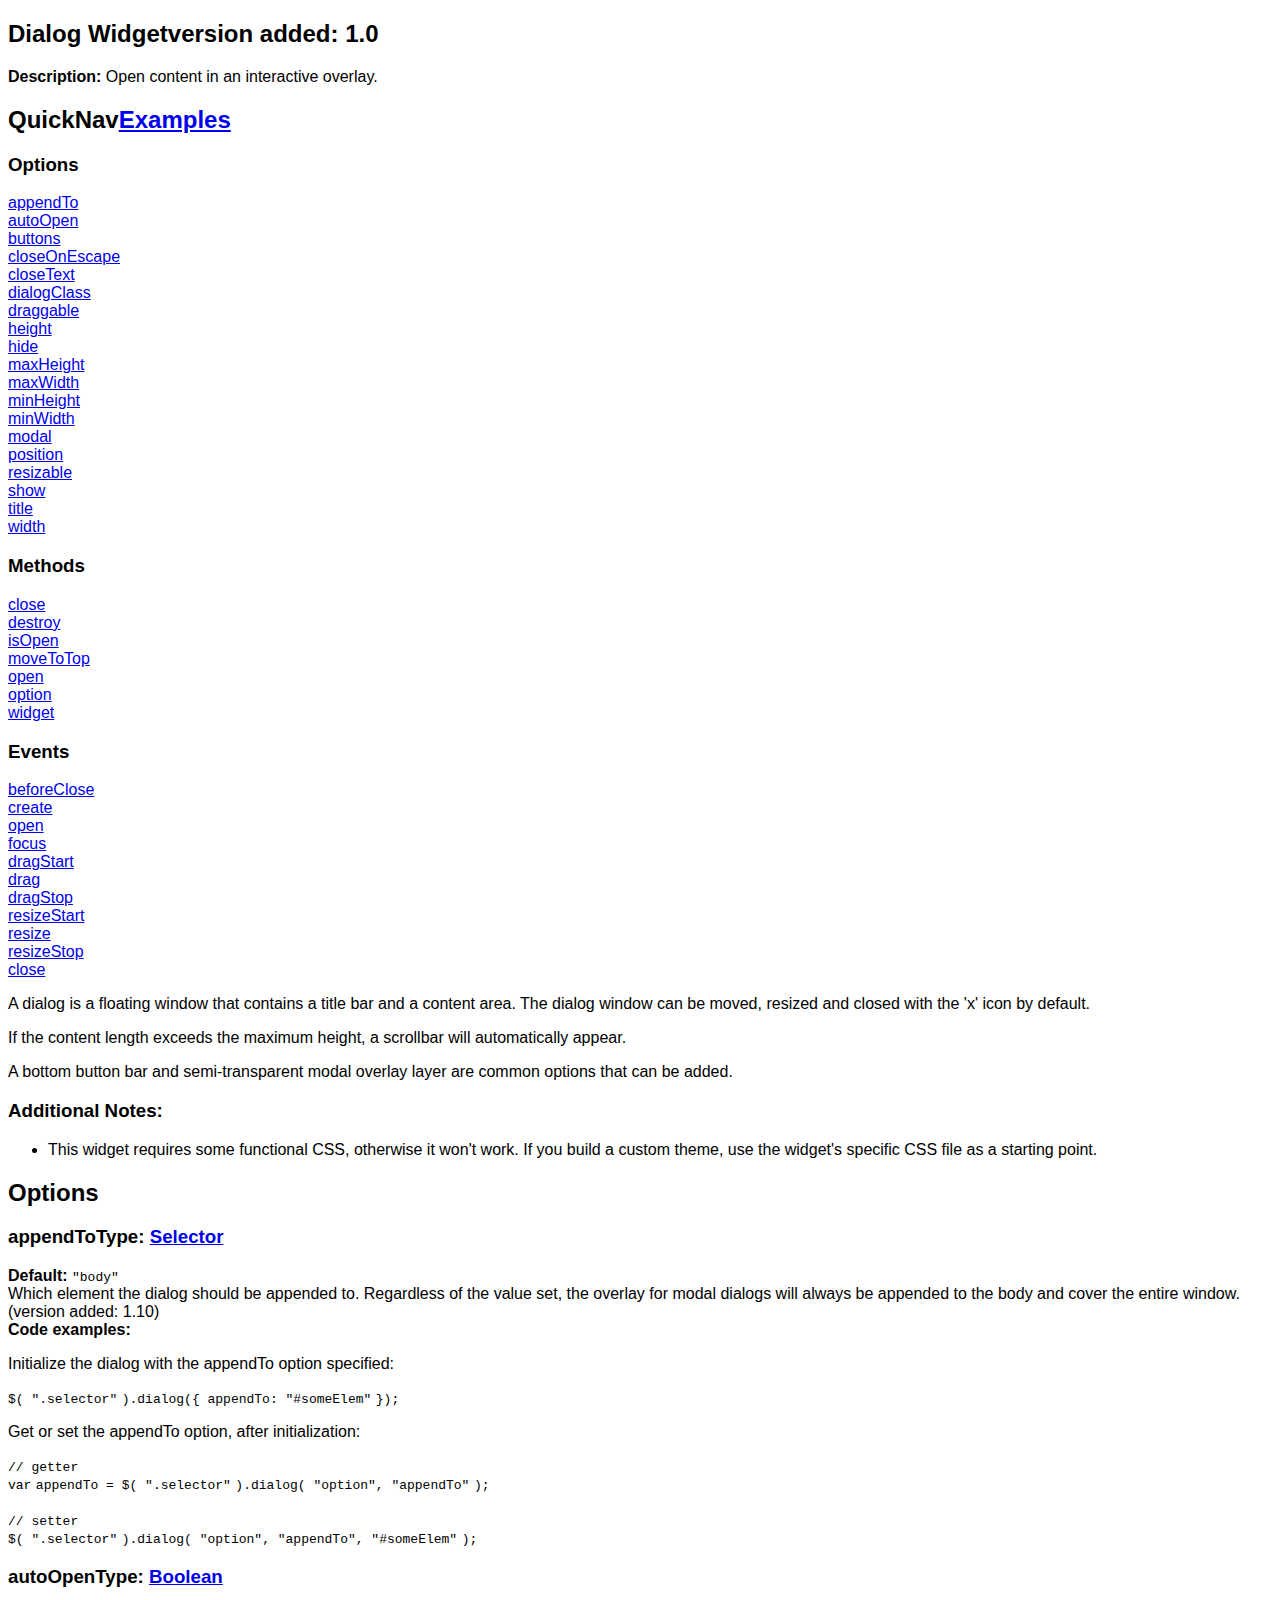
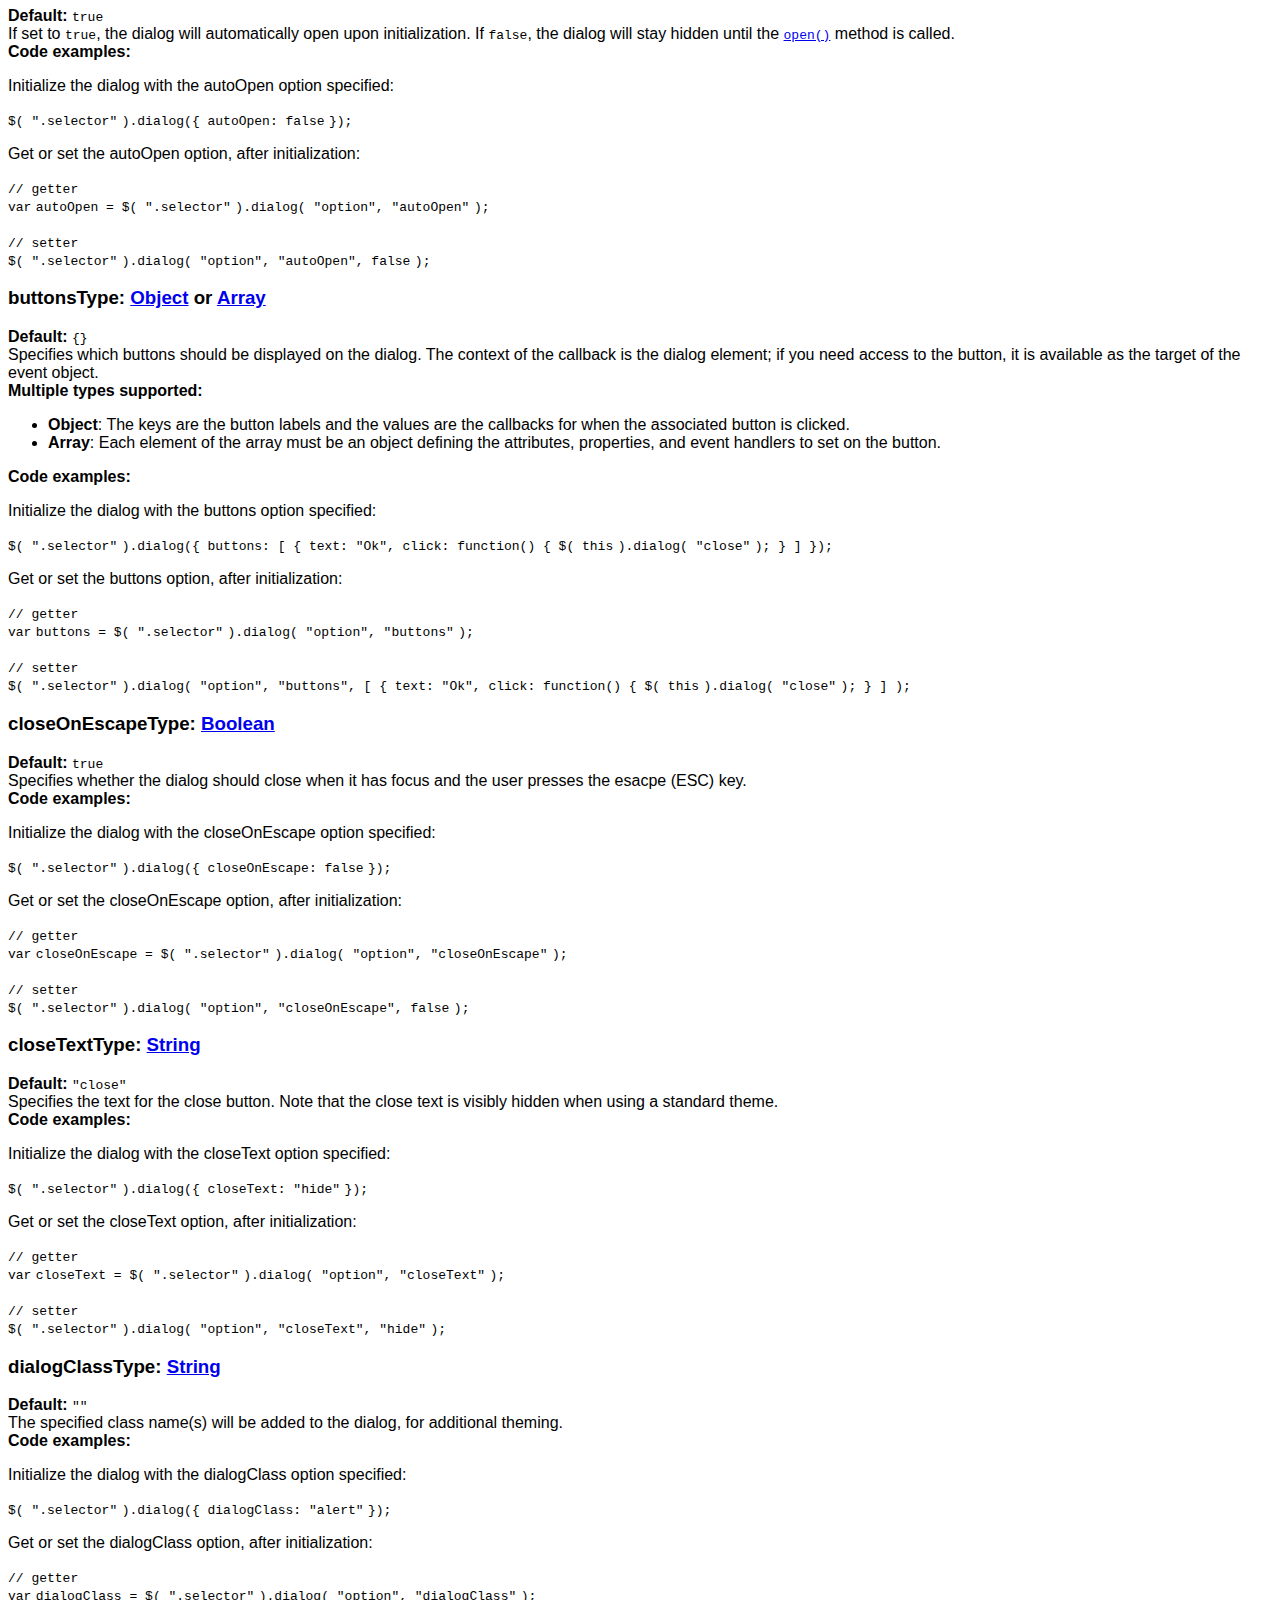
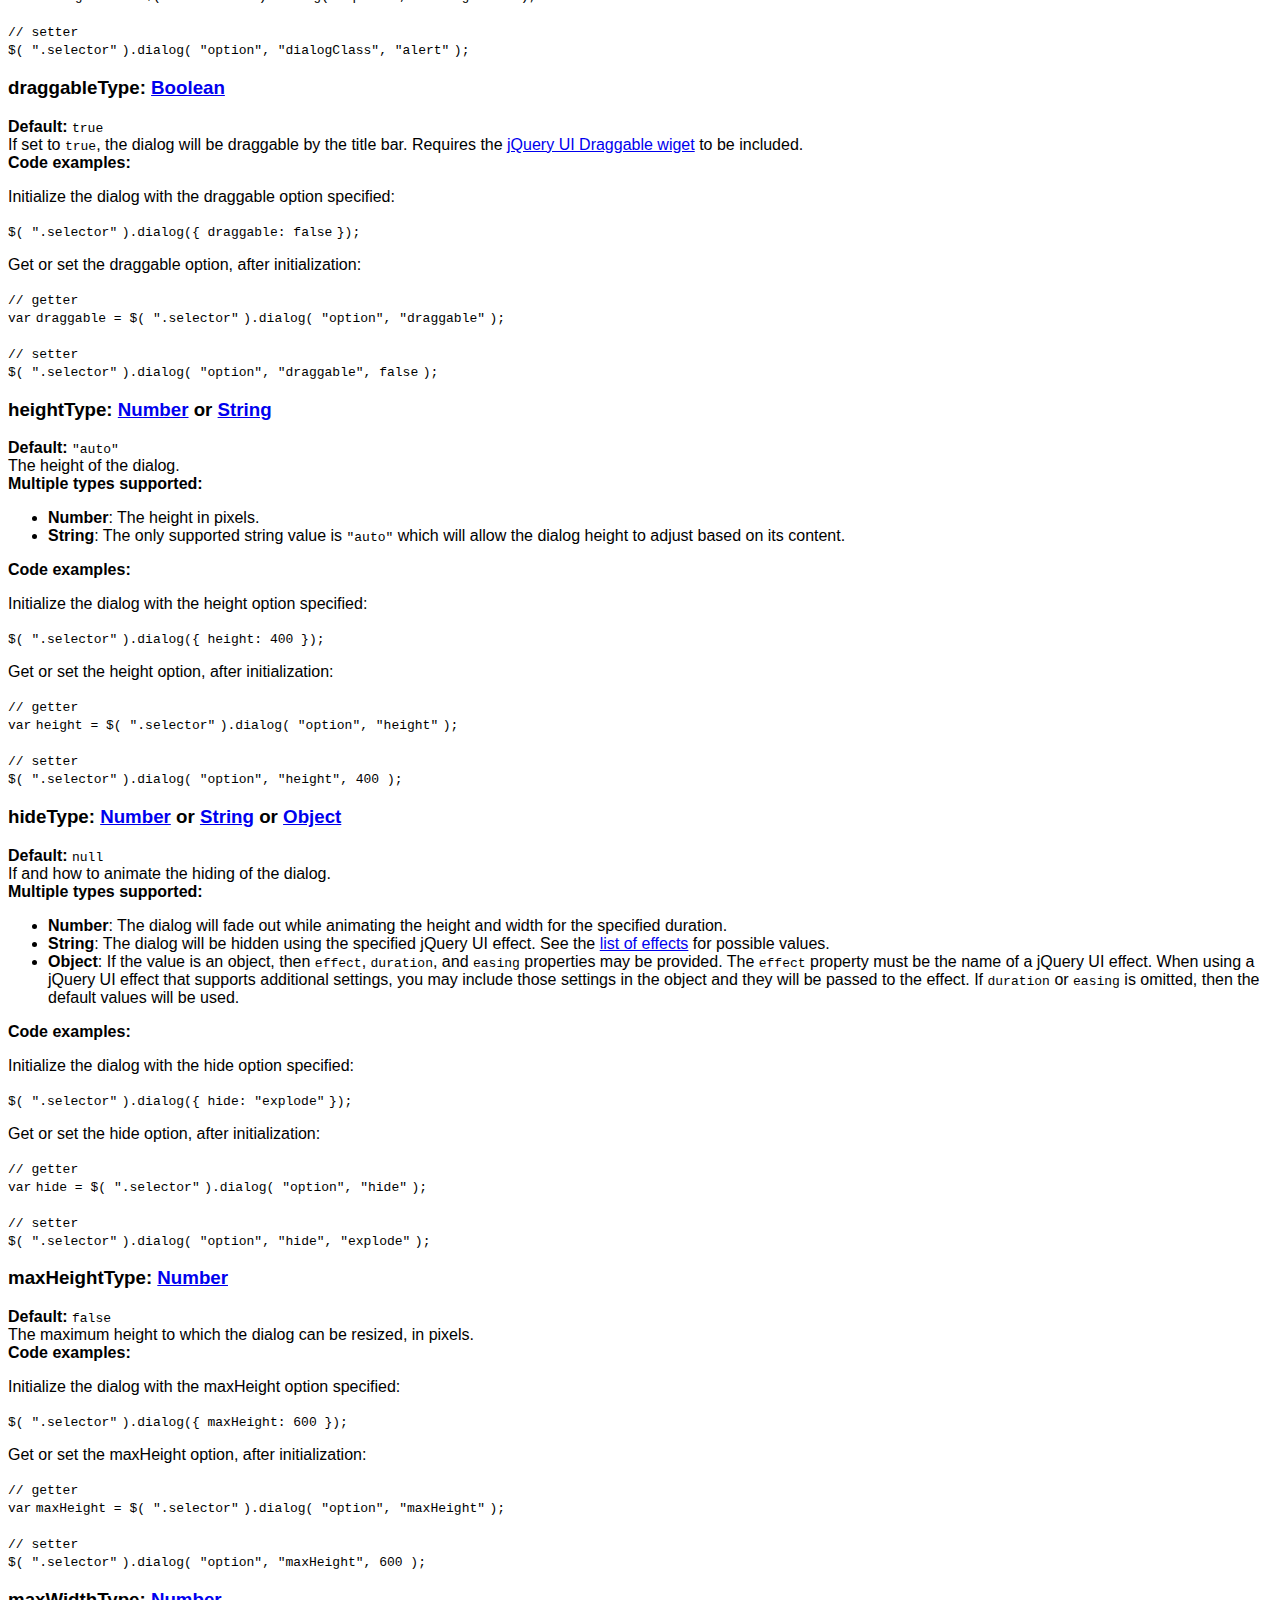
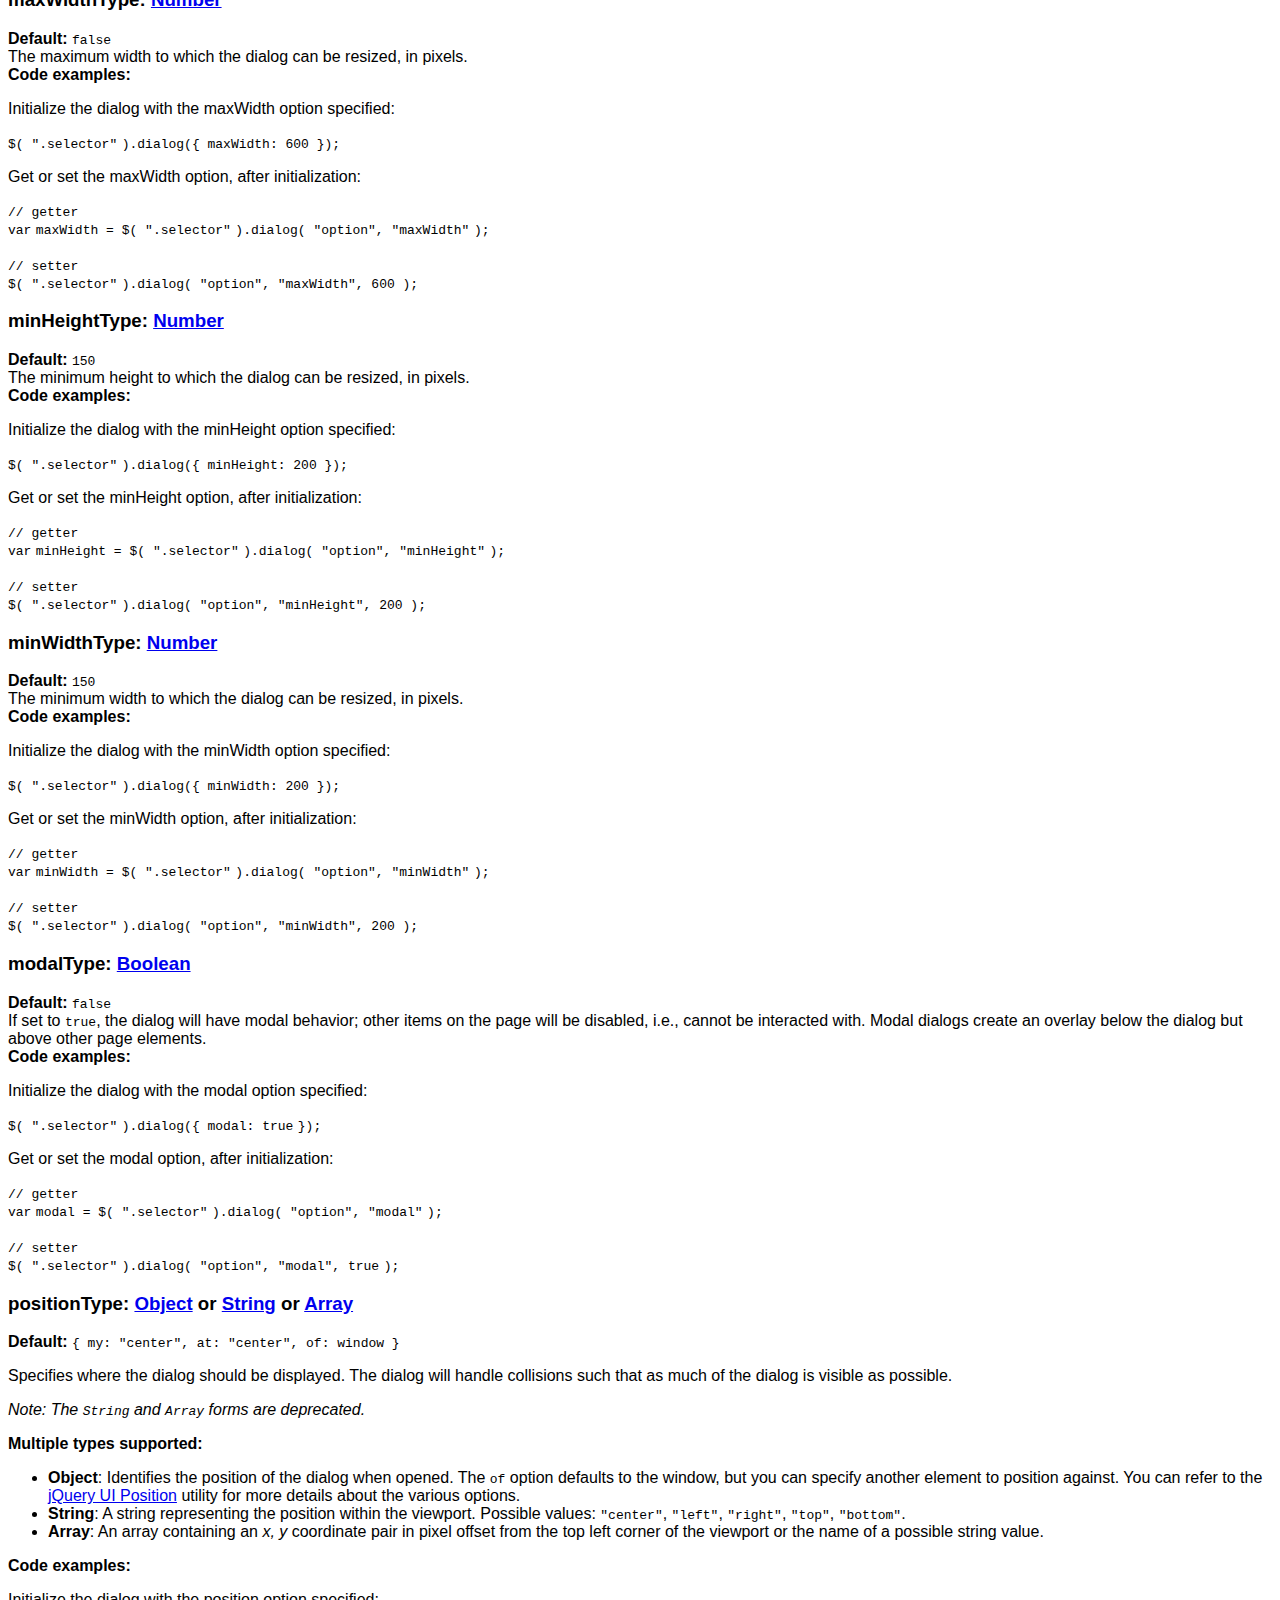
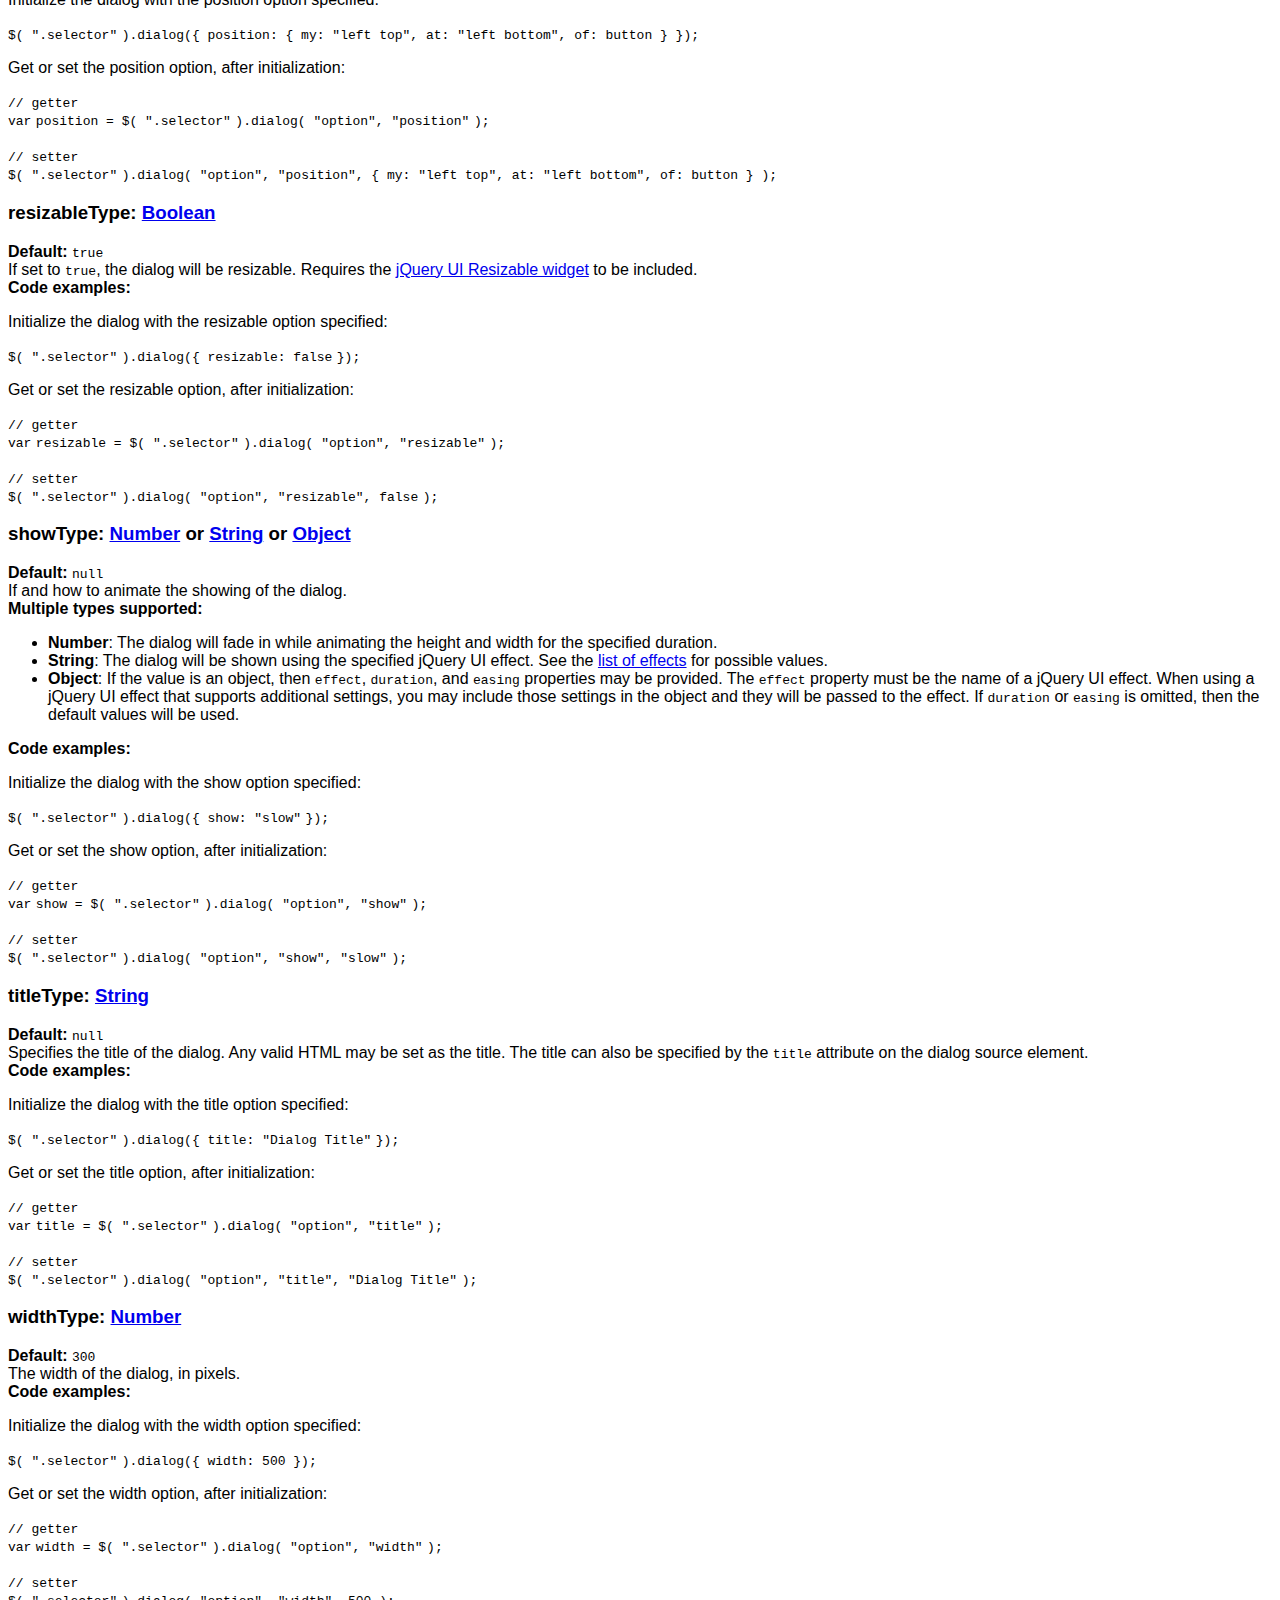
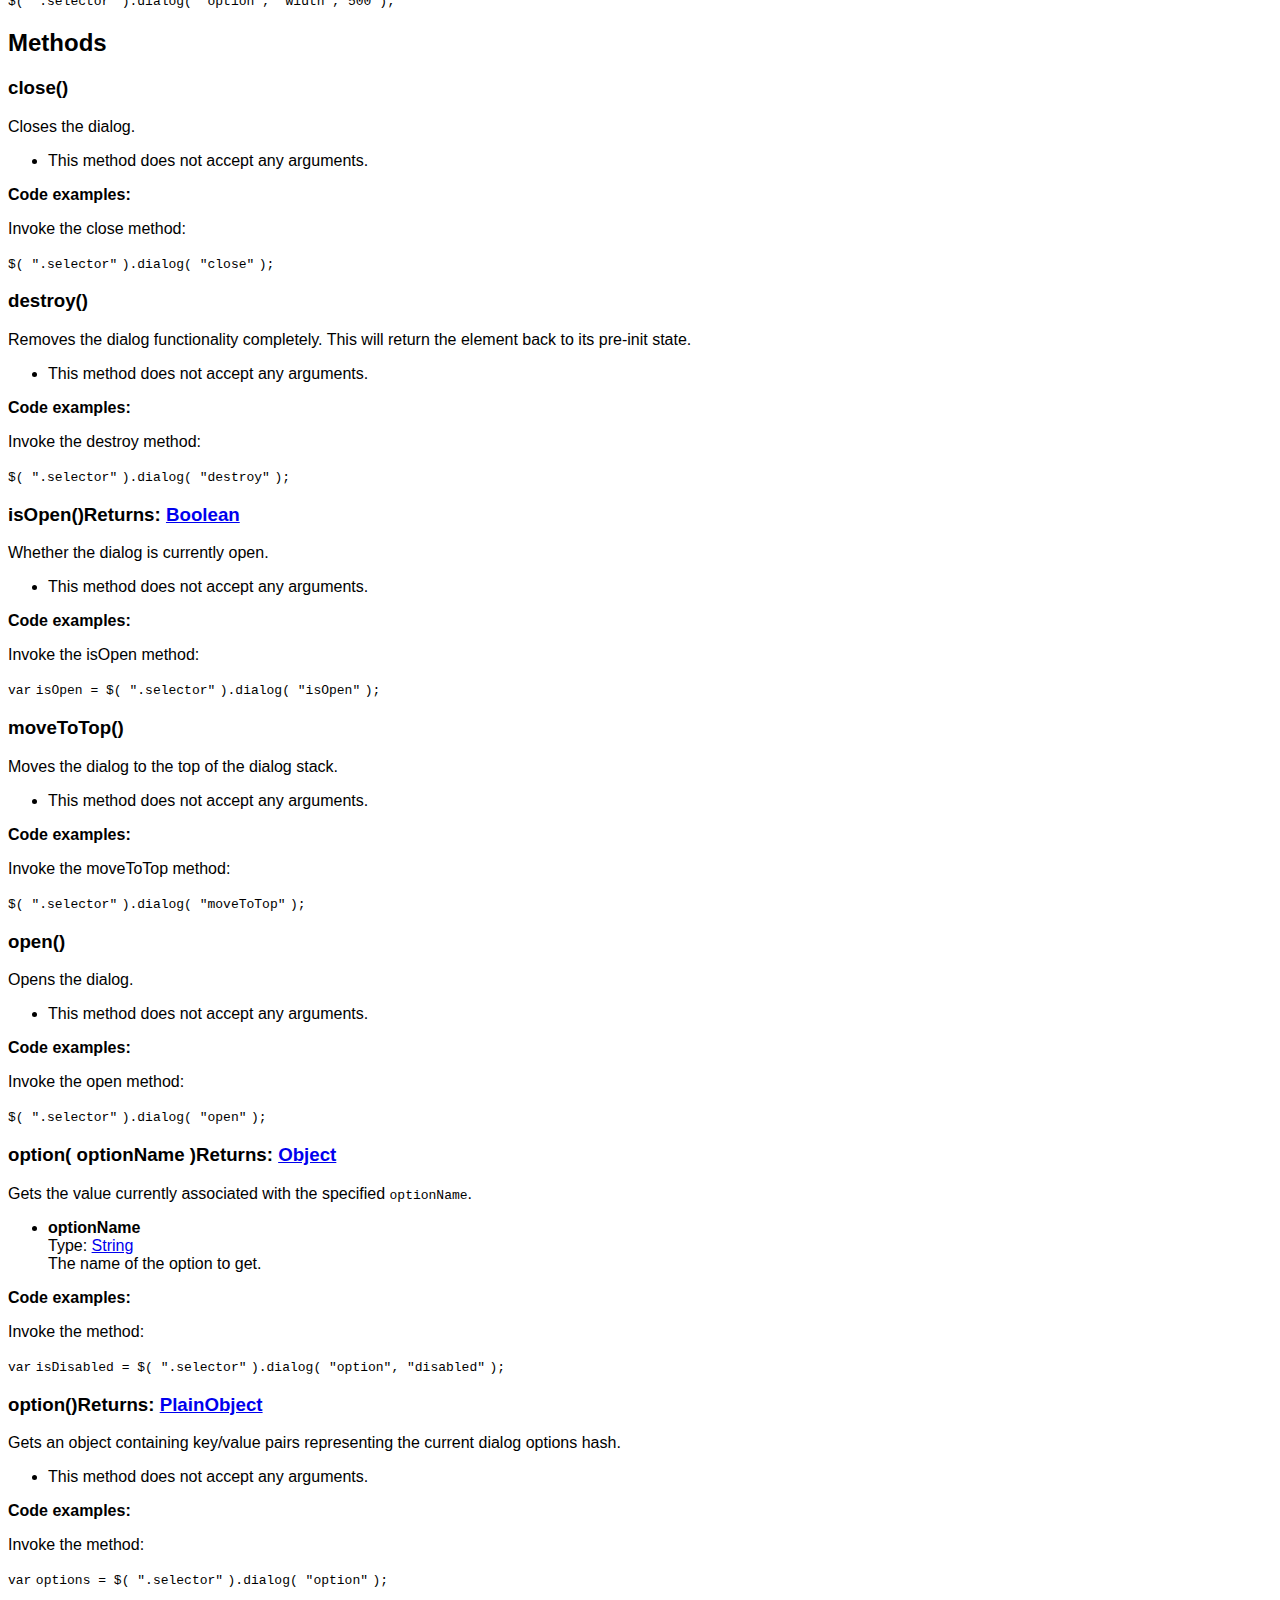
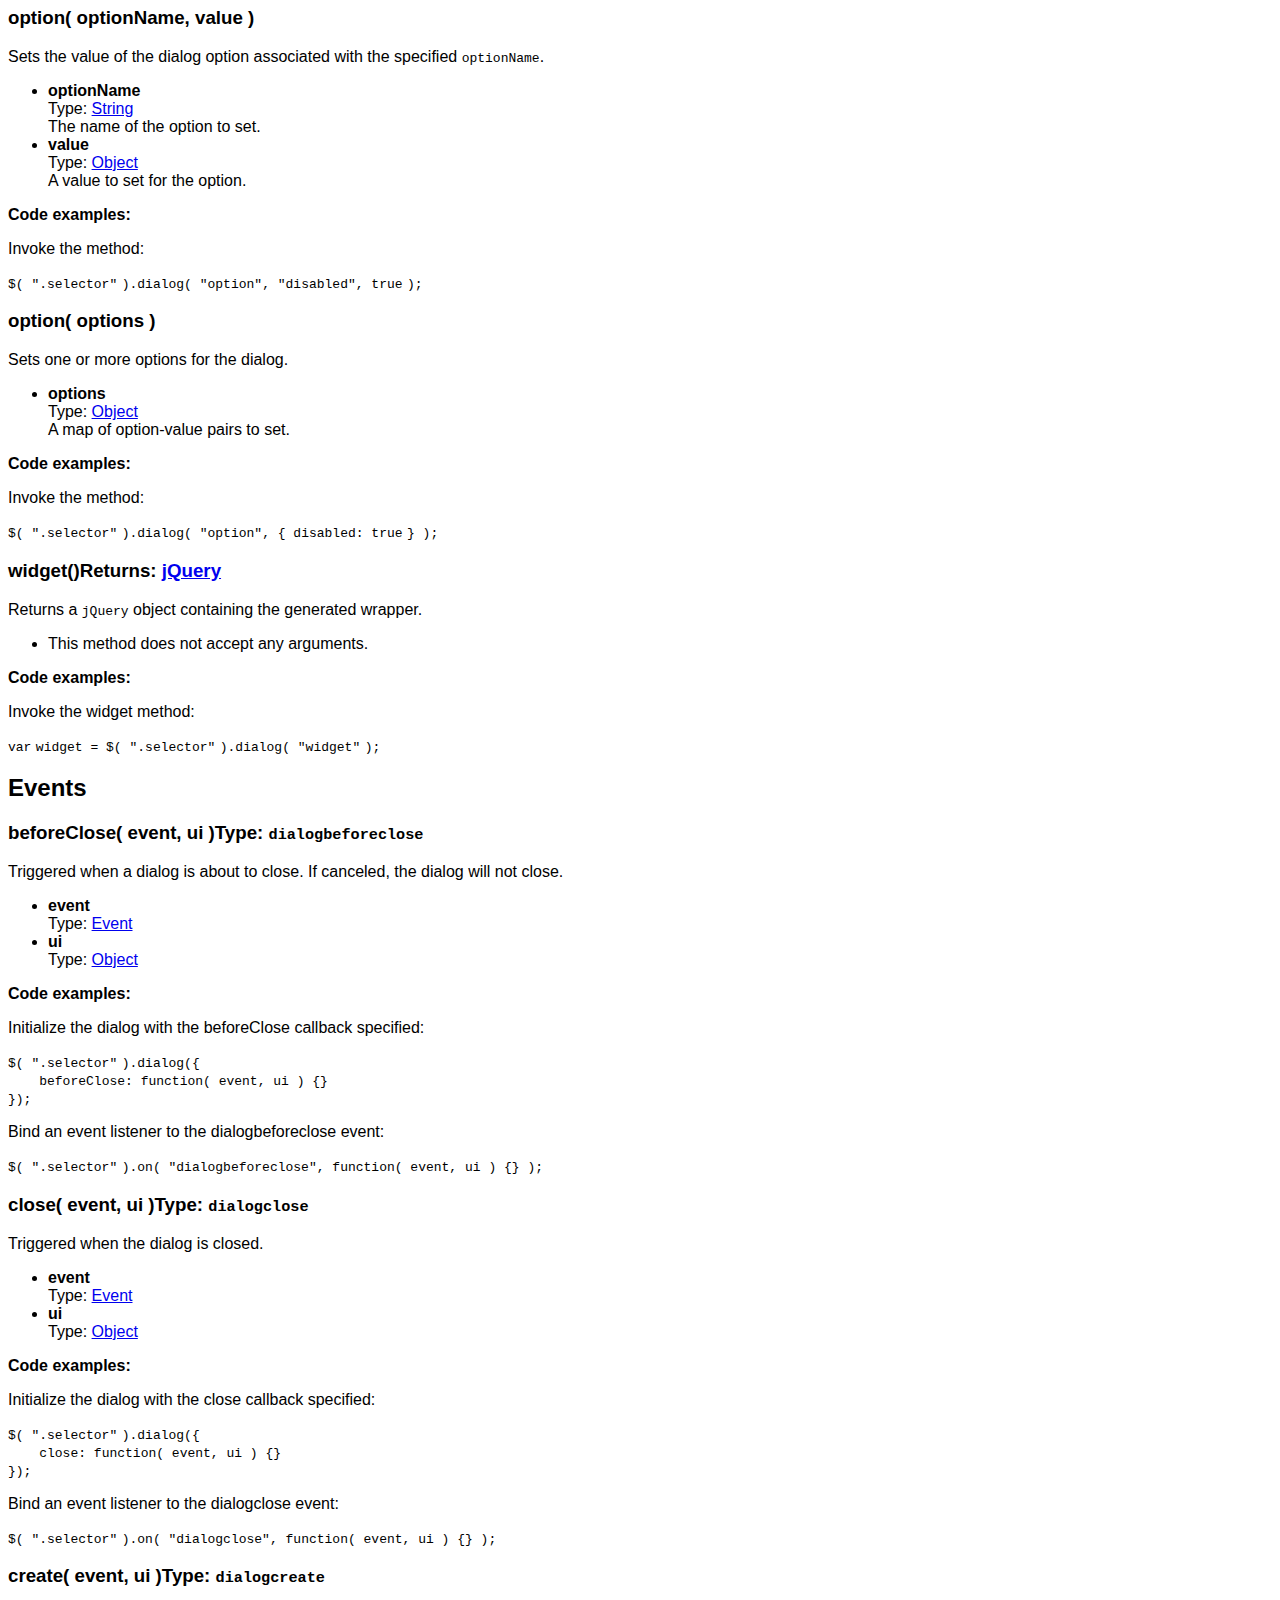
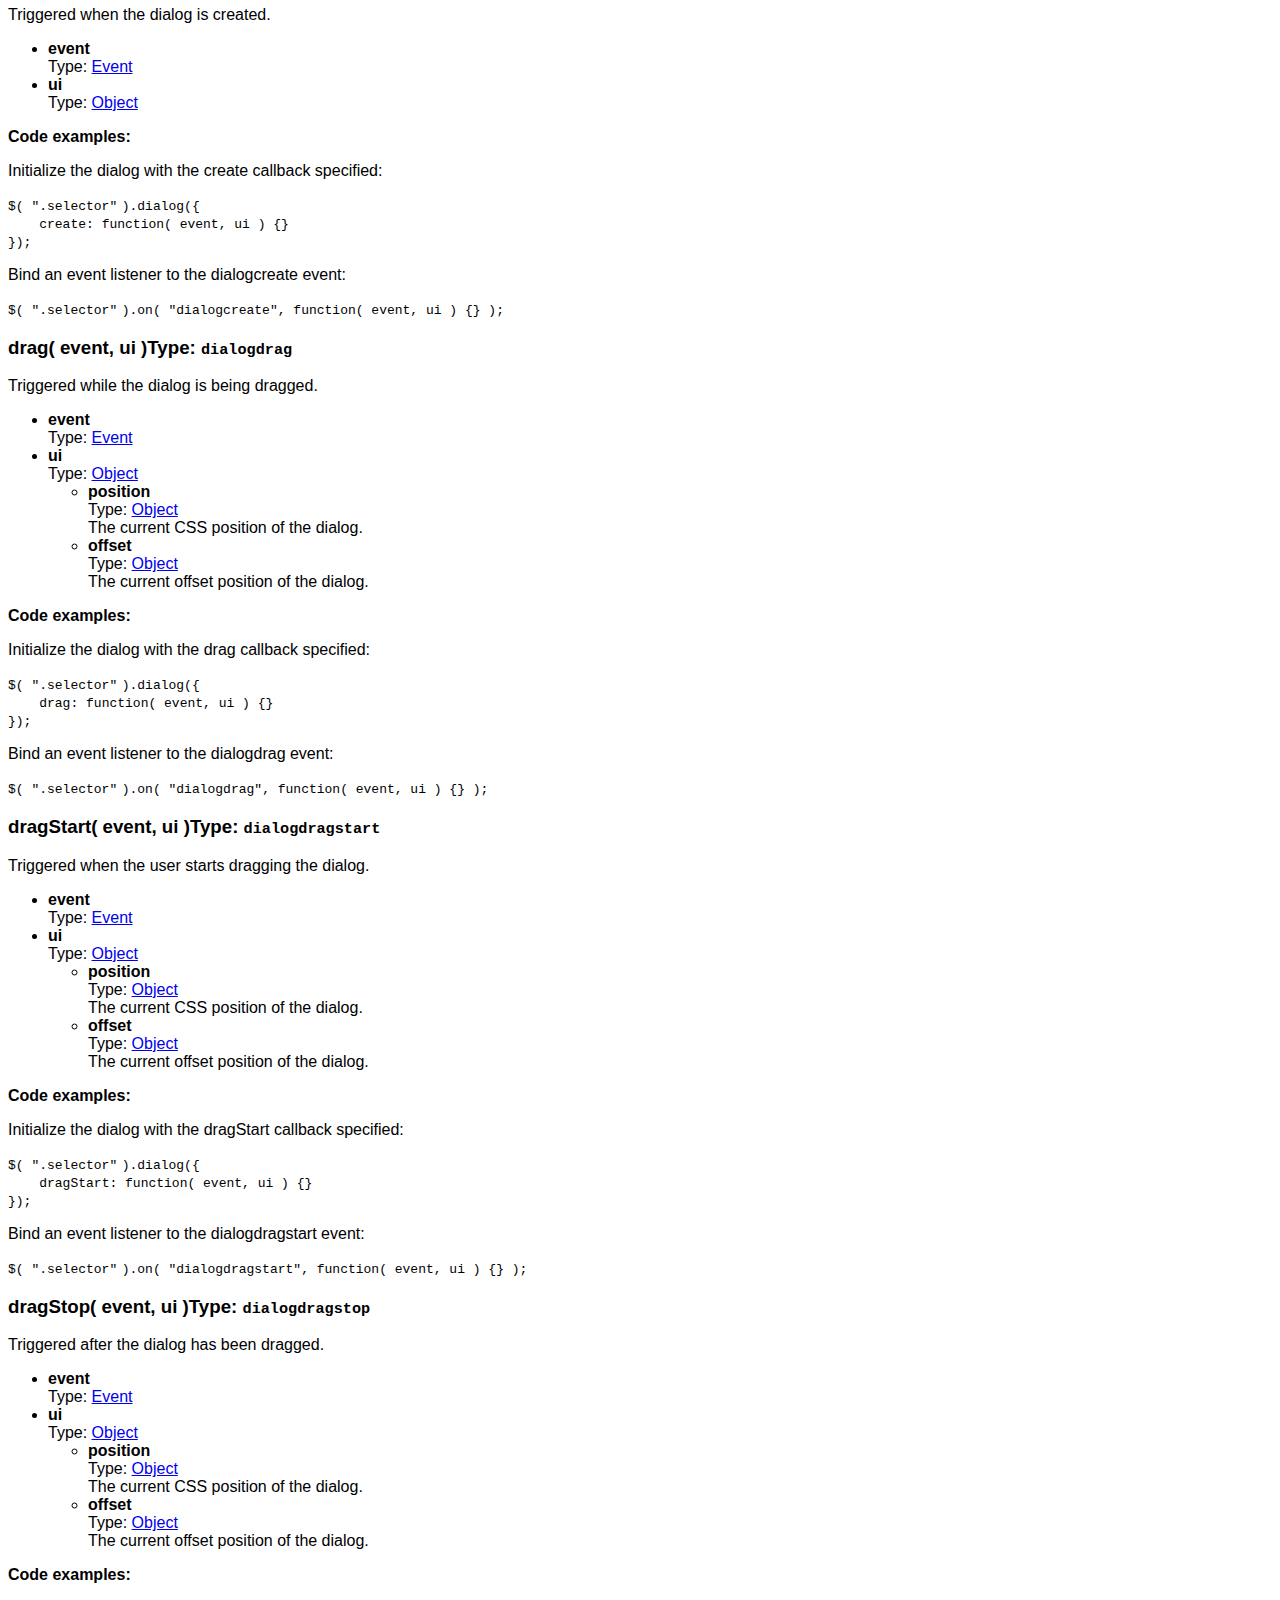
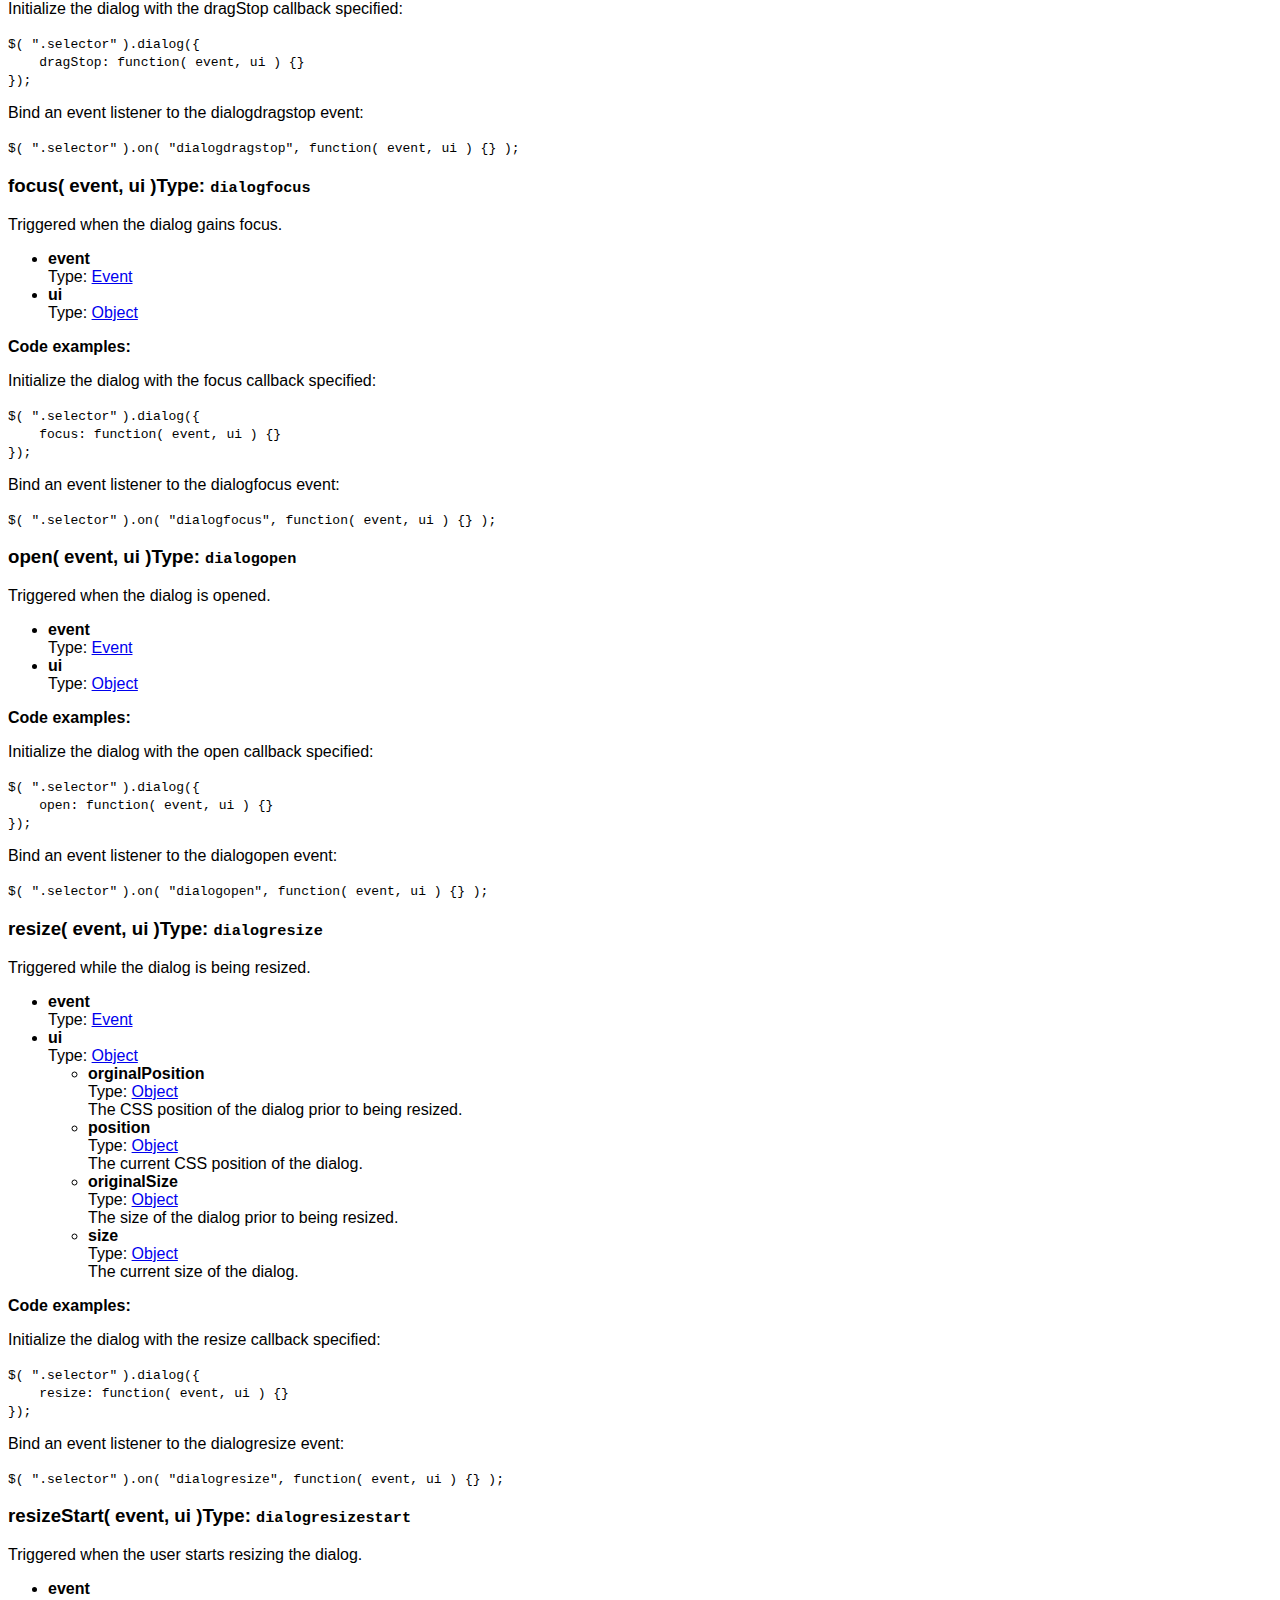
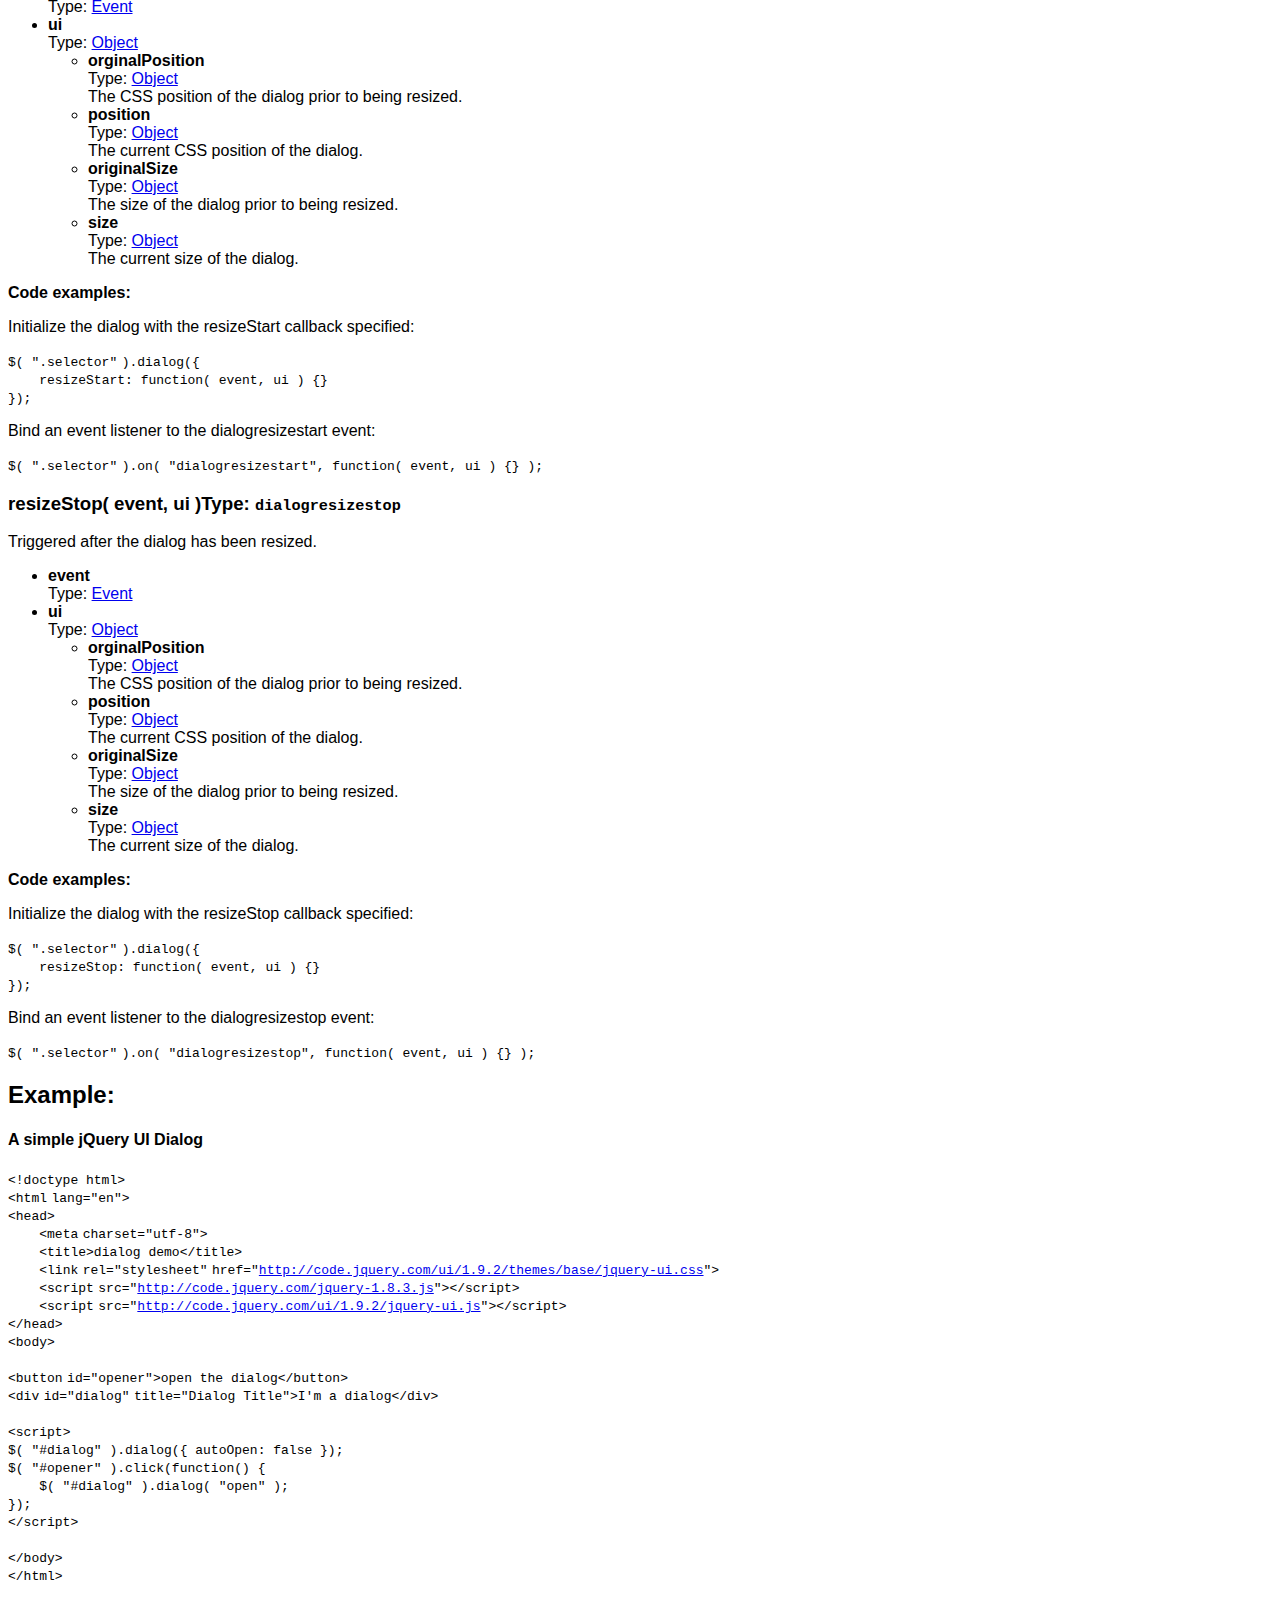
<file: jquery-ui-1.10.3.custom/development-bundle/docs/dialog.html>
<!doctype html>
<html lang="en">
<head>
	<meta charset="utf-8">
	<title>jQuery UI dialog documentation</title>

	<style>
	body {
		font-family: "Trebuchet MS", "Arial", "Helvetica", "Verdana", "sans-serif"
	}
	.gutter {
		display: none;
	}
	</style>
</head>
<body>

<script>{
		"title":
			"Dialog Widget",
		"excerpt":
			"Open content in an interactive overlay.",
		"termSlugs": {
			"category": [
				"widgets"
			]
		}
	}</script><article id="dialog1" class="entry widget"><h2 class="section-title">
<span>Dialog Widget</span><span class="version-details">version added: 1.0</span>
</h2>
<div class="entry-wrapper">
<p class="desc"><strong>Description: </strong>Open content in an interactive overlay.</p>
<section id="quick-nav"><header><h2>QuickNav<a href="#entry-examples">Examples</a>
</h2></header><div class="quick-nav-section">
<h3>Options</h3>
<div><a href="#option-appendTo">appendTo</a></div>
<div><a href="#option-autoOpen">autoOpen</a></div>
<div><a href="#option-buttons">buttons</a></div>
<div><a href="#option-closeOnEscape">closeOnEscape</a></div>
<div><a href="#option-closeText">closeText</a></div>
<div><a href="#option-dialogClass">dialogClass</a></div>
<div><a href="#option-draggable">draggable</a></div>
<div><a href="#option-height">height</a></div>
<div><a href="#option-hide">hide</a></div>
<div><a href="#option-maxHeight">maxHeight</a></div>
<div><a href="#option-maxWidth">maxWidth</a></div>
<div><a href="#option-minHeight">minHeight</a></div>
<div><a href="#option-minWidth">minWidth</a></div>
<div><a href="#option-modal">modal</a></div>
<div><a href="#option-position">position</a></div>
<div><a href="#option-resizable">resizable</a></div>
<div><a href="#option-show">show</a></div>
<div><a href="#option-title">title</a></div>
<div><a href="#option-width">width</a></div>
</div>
<div class="quick-nav-section">
<h3>Methods</h3>
<div><a href="#method-close">close</a></div>
<div><a href="#method-destroy">destroy</a></div>
<div><a href="#method-isOpen">isOpen</a></div>
<div><a href="#method-moveToTop">moveToTop</a></div>
<div><a href="#method-open">open</a></div>
<div><a href="#method-option">option</a></div>
<div><a href="#method-widget">widget</a></div>
</div>
<div class="quick-nav-section">
<h3>Events</h3>
<div><a href="#event-beforeClose">beforeClose</a></div>
<div><a href="#event-create">create</a></div>
<div><a href="#event-open">open</a></div>
<div><a href="#event-focus">focus</a></div>
<div><a href="#event-dragStart">dragStart</a></div>
<div><a href="#event-drag">drag</a></div>
<div><a href="#event-dragStop">dragStop</a></div>
<div><a href="#event-resizeStart">resizeStart</a></div>
<div><a href="#event-resize">resize</a></div>
<div><a href="#event-resizeStop">resizeStop</a></div>
<div><a href="#event-close">close</a></div>
</div></section><div class="longdesc" id="entry-longdesc">
		<p>A dialog is a floating window that contains a title bar and a content area. The dialog window can be moved, resized and closed with the 'x' icon by default.</p>

		<p>If the content length exceeds the maximum height, a scrollbar will automatically appear.</p>

		<p>A bottom button bar and semi-transparent modal overlay layer are common options that can be added.</p>
	</div>
<h3>Additional Notes:</h3>
<div class="longdesc"><ul><li>
			This widget requires some functional CSS, otherwise it won't work. If you build a custom theme, use the widget's specific CSS file as a starting point.
		</li></ul></div>
<section id="options"><header><h2 class="underline">Options</h2></header><div id="option-appendTo" class="api-item first-item">
<h3>appendTo<span class="option-type"><strong>Type: </strong><a href="http://api.jquery.com/Types#Selector">Selector</a></span>
</h3>
<div class="default">
<strong>Default: </strong><code>"body"</code>
</div>
<div>Which element the dialog should be appended to. Regardless of the value set, the overlay for modal dialogs will always be appended to the body and cover the entire window.<span class="version-details"> (version added: 1.10)</span>
</div>
<strong>Code examples:</strong><p>Initialize the dialog with the appendTo option specified:</p>
<div class="syntaxhighlighter nogutter  "><table border="0" cellpadding="0" cellspacing="0"><tbody><tr><td class="code"><div class="container"><div class="line number1 index0 alt2"><code class="plain">$( </code><code class="string">".selector"</code> <code class="plain">).dialog({ appendTo: </code><code class="string">"#someElem"</code> <code class="plain">});</code></div></div></td></tr></tbody></table></div>
<p>Get or set the appendTo option, after initialization:</p>
<div class="syntaxhighlighter nogutter  "><table border="0" cellpadding="0" cellspacing="0"><tbody><tr><td class="code"><div class="container"><div class="line number1 index0 alt2"><code class="comments">// getter</code></div><div class="line number2 index1 alt1"><code class="keyword">var</code> <code class="plain">appendTo = $( </code><code class="string">".selector"</code> <code class="plain">).dialog( </code><code class="string">"option"</code><code class="plain">, </code><code class="string">"appendTo"</code> <code class="plain">);</code></div><div class="line number3 index2 alt2">&nbsp;</div><div class="line number4 index3 alt1"><code class="comments">// setter</code></div><div class="line number5 index4 alt2"><code class="plain">$( </code><code class="string">".selector"</code> <code class="plain">).dialog( </code><code class="string">"option"</code><code class="plain">, </code><code class="string">"appendTo"</code><code class="plain">, </code><code class="string">"#someElem"</code> <code class="plain">);</code></div></div></td></tr></tbody></table></div>
</div>
<div id="option-autoOpen" class="api-item">
<h3>autoOpen<span class="option-type"><strong>Type: </strong><a href="http://api.jquery.com/Types#Boolean">Boolean</a></span>
</h3>
<div class="default">
<strong>Default: </strong><code>true</code>
</div>
<div>If set to <code>true</code>, the dialog will automatically open upon initialization. If <code>false</code>, the dialog will stay hidden until the <a href="#method-open"><code>open()</code></a> method is called.</div>
<strong>Code examples:</strong><p>Initialize the dialog with the autoOpen option specified:</p>
<div class="syntaxhighlighter nogutter  "><table border="0" cellpadding="0" cellspacing="0"><tbody><tr><td class="code"><div class="container"><div class="line number1 index0 alt2"><code class="plain">$( </code><code class="string">".selector"</code> <code class="plain">).dialog({ autoOpen: </code><code class="keyword">false</code> <code class="plain">});</code></div></div></td></tr></tbody></table></div>
<p>Get or set the autoOpen option, after initialization:</p>
<div class="syntaxhighlighter nogutter  "><table border="0" cellpadding="0" cellspacing="0"><tbody><tr><td class="code"><div class="container"><div class="line number1 index0 alt2"><code class="comments">// getter</code></div><div class="line number2 index1 alt1"><code class="keyword">var</code> <code class="plain">autoOpen = $( </code><code class="string">".selector"</code> <code class="plain">).dialog( </code><code class="string">"option"</code><code class="plain">, </code><code class="string">"autoOpen"</code> <code class="plain">);</code></div><div class="line number3 index2 alt2">&nbsp;</div><div class="line number4 index3 alt1"><code class="comments">// setter</code></div><div class="line number5 index4 alt2"><code class="plain">$( </code><code class="string">".selector"</code> <code class="plain">).dialog( </code><code class="string">"option"</code><code class="plain">, </code><code class="string">"autoOpen"</code><code class="plain">, </code><code class="keyword">false</code> <code class="plain">);</code></div></div></td></tr></tbody></table></div>
</div>
<div id="option-buttons" class="api-item">
<h3>buttons<span class="option-type"><strong>Type: </strong><a href="http://api.jquery.com/Types#Object">Object</a> or <a href="http://api.jquery.com/Types#Array">Array</a></span>
</h3>
<div class="default">
<strong>Default: </strong><code>{}</code>
</div>
<div>Specifies which buttons should be displayed on the dialog. The context of the callback is the dialog element; if you need access to the button, it is available as the target of the event object.</div>
<strong>Multiple types supported:</strong><ul>
<li>
<strong>Object</strong>: The keys are the button labels and the values are the callbacks for when the associated button is clicked.</li>
<li>
<strong>Array</strong>: Each element of the array must be an object defining the attributes, properties, and event handlers to set on the button.</li>
</ul>
<strong>Code examples:</strong><p>Initialize the dialog with the buttons option specified:</p>
<div class="syntaxhighlighter nogutter  "><table border="0" cellpadding="0" cellspacing="0"><tbody><tr><td class="code"><div class="container"><div class="line number1 index0 alt2"><code class="plain">$( </code><code class="string">".selector"</code> <code class="plain">).dialog({ buttons: [ { text: </code><code class="string">"Ok"</code><code class="plain">, click: </code><code class="keyword">function</code><code class="plain">() { $( </code><code class="keyword">this</code> <code class="plain">).dialog( </code><code class="string">"close"</code> <code class="plain">); } ] });</code></div></div></td></tr></tbody></table></div>
<p>Get or set the buttons option, after initialization:</p>
<div class="syntaxhighlighter nogutter  "><table border="0" cellpadding="0" cellspacing="0"><tbody><tr><td class="code"><div class="container"><div class="line number1 index0 alt2"><code class="comments">// getter</code></div><div class="line number2 index1 alt1"><code class="keyword">var</code> <code class="plain">buttons = $( </code><code class="string">".selector"</code> <code class="plain">).dialog( </code><code class="string">"option"</code><code class="plain">, </code><code class="string">"buttons"</code> <code class="plain">);</code></div><div class="line number3 index2 alt2">&nbsp;</div><div class="line number4 index3 alt1"><code class="comments">// setter</code></div><div class="line number5 index4 alt2"><code class="plain">$( </code><code class="string">".selector"</code> <code class="plain">).dialog( </code><code class="string">"option"</code><code class="plain">, </code><code class="string">"buttons"</code><code class="plain">, [ { text: </code><code class="string">"Ok"</code><code class="plain">, click: </code><code class="keyword">function</code><code class="plain">() { $( </code><code class="keyword">this</code> <code class="plain">).dialog( </code><code class="string">"close"</code> <code class="plain">); } ] );</code></div></div></td></tr></tbody></table></div>
</div>
<div id="option-closeOnEscape" class="api-item">
<h3>closeOnEscape<span class="option-type"><strong>Type: </strong><a href="http://api.jquery.com/Types#Boolean">Boolean</a></span>
</h3>
<div class="default">
<strong>Default: </strong><code>true</code>
</div>
<div>Specifies whether the dialog should close when it has focus and the user presses the esacpe (ESC) key.</div>
<strong>Code examples:</strong><p>Initialize the dialog with the closeOnEscape option specified:</p>
<div class="syntaxhighlighter nogutter  "><table border="0" cellpadding="0" cellspacing="0"><tbody><tr><td class="code"><div class="container"><div class="line number1 index0 alt2"><code class="plain">$( </code><code class="string">".selector"</code> <code class="plain">).dialog({ closeOnEscape: </code><code class="keyword">false</code> <code class="plain">});</code></div></div></td></tr></tbody></table></div>
<p>Get or set the closeOnEscape option, after initialization:</p>
<div class="syntaxhighlighter nogutter  "><table border="0" cellpadding="0" cellspacing="0"><tbody><tr><td class="code"><div class="container"><div class="line number1 index0 alt2"><code class="comments">// getter</code></div><div class="line number2 index1 alt1"><code class="keyword">var</code> <code class="plain">closeOnEscape = $( </code><code class="string">".selector"</code> <code class="plain">).dialog( </code><code class="string">"option"</code><code class="plain">, </code><code class="string">"closeOnEscape"</code> <code class="plain">);</code></div><div class="line number3 index2 alt2">&nbsp;</div><div class="line number4 index3 alt1"><code class="comments">// setter</code></div><div class="line number5 index4 alt2"><code class="plain">$( </code><code class="string">".selector"</code> <code class="plain">).dialog( </code><code class="string">"option"</code><code class="plain">, </code><code class="string">"closeOnEscape"</code><code class="plain">, </code><code class="keyword">false</code> <code class="plain">);</code></div></div></td></tr></tbody></table></div>
</div>
<div id="option-closeText" class="api-item">
<h3>closeText<span class="option-type"><strong>Type: </strong><a href="http://api.jquery.com/Types#String">String</a></span>
</h3>
<div class="default">
<strong>Default: </strong><code>"close"</code>
</div>
<div>Specifies the text for the close button. Note that the close text is visibly hidden when using a standard theme.</div>
<strong>Code examples:</strong><p>Initialize the dialog with the closeText option specified:</p>
<div class="syntaxhighlighter nogutter  "><table border="0" cellpadding="0" cellspacing="0"><tbody><tr><td class="code"><div class="container"><div class="line number1 index0 alt2"><code class="plain">$( </code><code class="string">".selector"</code> <code class="plain">).dialog({ closeText: </code><code class="string">"hide"</code> <code class="plain">});</code></div></div></td></tr></tbody></table></div>
<p>Get or set the closeText option, after initialization:</p>
<div class="syntaxhighlighter nogutter  "><table border="0" cellpadding="0" cellspacing="0"><tbody><tr><td class="code"><div class="container"><div class="line number1 index0 alt2"><code class="comments">// getter</code></div><div class="line number2 index1 alt1"><code class="keyword">var</code> <code class="plain">closeText = $( </code><code class="string">".selector"</code> <code class="plain">).dialog( </code><code class="string">"option"</code><code class="plain">, </code><code class="string">"closeText"</code> <code class="plain">);</code></div><div class="line number3 index2 alt2">&nbsp;</div><div class="line number4 index3 alt1"><code class="comments">// setter</code></div><div class="line number5 index4 alt2"><code class="plain">$( </code><code class="string">".selector"</code> <code class="plain">).dialog( </code><code class="string">"option"</code><code class="plain">, </code><code class="string">"closeText"</code><code class="plain">, </code><code class="string">"hide"</code> <code class="plain">);</code></div></div></td></tr></tbody></table></div>
</div>
<div id="option-dialogClass" class="api-item">
<h3>dialogClass<span class="option-type"><strong>Type: </strong><a href="http://api.jquery.com/Types#String">String</a></span>
</h3>
<div class="default">
<strong>Default: </strong><code>""</code>
</div>
<div>The specified class name(s) will be added to the dialog, for additional theming.</div>
<strong>Code examples:</strong><p>Initialize the dialog with the dialogClass option specified:</p>
<div class="syntaxhighlighter nogutter  "><table border="0" cellpadding="0" cellspacing="0"><tbody><tr><td class="code"><div class="container"><div class="line number1 index0 alt2"><code class="plain">$( </code><code class="string">".selector"</code> <code class="plain">).dialog({ dialogClass: </code><code class="string">"alert"</code> <code class="plain">});</code></div></div></td></tr></tbody></table></div>
<p>Get or set the dialogClass option, after initialization:</p>
<div class="syntaxhighlighter nogutter  "><table border="0" cellpadding="0" cellspacing="0"><tbody><tr><td class="code"><div class="container"><div class="line number1 index0 alt2"><code class="comments">// getter</code></div><div class="line number2 index1 alt1"><code class="keyword">var</code> <code class="plain">dialogClass = $( </code><code class="string">".selector"</code> <code class="plain">).dialog( </code><code class="string">"option"</code><code class="plain">, </code><code class="string">"dialogClass"</code> <code class="plain">);</code></div><div class="line number3 index2 alt2">&nbsp;</div><div class="line number4 index3 alt1"><code class="comments">// setter</code></div><div class="line number5 index4 alt2"><code class="plain">$( </code><code class="string">".selector"</code> <code class="plain">).dialog( </code><code class="string">"option"</code><code class="plain">, </code><code class="string">"dialogClass"</code><code class="plain">, </code><code class="string">"alert"</code> <code class="plain">);</code></div></div></td></tr></tbody></table></div>
</div>
<div id="option-draggable" class="api-item">
<h3>draggable<span class="option-type"><strong>Type: </strong><a href="http://api.jquery.com/Types#Boolean">Boolean</a></span>
</h3>
<div class="default">
<strong>Default: </strong><code>true</code>
</div>
<div>If set to <code>true</code>, the dialog will be draggable by the title bar. Requires the <a href="/draggable/">jQuery UI Draggable wiget</a> to be included.</div>
<strong>Code examples:</strong><p>Initialize the dialog with the draggable option specified:</p>
<div class="syntaxhighlighter nogutter  "><table border="0" cellpadding="0" cellspacing="0"><tbody><tr><td class="code"><div class="container"><div class="line number1 index0 alt2"><code class="plain">$( </code><code class="string">".selector"</code> <code class="plain">).dialog({ draggable: </code><code class="keyword">false</code> <code class="plain">});</code></div></div></td></tr></tbody></table></div>
<p>Get or set the draggable option, after initialization:</p>
<div class="syntaxhighlighter nogutter  "><table border="0" cellpadding="0" cellspacing="0"><tbody><tr><td class="code"><div class="container"><div class="line number1 index0 alt2"><code class="comments">// getter</code></div><div class="line number2 index1 alt1"><code class="keyword">var</code> <code class="plain">draggable = $( </code><code class="string">".selector"</code> <code class="plain">).dialog( </code><code class="string">"option"</code><code class="plain">, </code><code class="string">"draggable"</code> <code class="plain">);</code></div><div class="line number3 index2 alt2">&nbsp;</div><div class="line number4 index3 alt1"><code class="comments">// setter</code></div><div class="line number5 index4 alt2"><code class="plain">$( </code><code class="string">".selector"</code> <code class="plain">).dialog( </code><code class="string">"option"</code><code class="plain">, </code><code class="string">"draggable"</code><code class="plain">, </code><code class="keyword">false</code> <code class="plain">);</code></div></div></td></tr></tbody></table></div>
</div>
<div id="option-height" class="api-item">
<h3>height<span class="option-type"><strong>Type: </strong><a href="http://api.jquery.com/Types#Number">Number</a> or <a href="http://api.jquery.com/Types#String">String</a></span>
</h3>
<div class="default">
<strong>Default: </strong><code>"auto"</code>
</div>
<div>The height of the dialog.</div>
<strong>Multiple types supported:</strong><ul>
<li>
<strong>Number</strong>: The height in pixels.</li>
<li>
<strong>String</strong>: The only supported string value is <code>"auto"</code> which will allow the dialog height to adjust based on its content.</li>
</ul>
<strong>Code examples:</strong><p>Initialize the dialog with the height option specified:</p>
<div class="syntaxhighlighter nogutter  "><table border="0" cellpadding="0" cellspacing="0"><tbody><tr><td class="code"><div class="container"><div class="line number1 index0 alt2"><code class="plain">$( </code><code class="string">".selector"</code> <code class="plain">).dialog({ height: 400 });</code></div></div></td></tr></tbody></table></div>
<p>Get or set the height option, after initialization:</p>
<div class="syntaxhighlighter nogutter  "><table border="0" cellpadding="0" cellspacing="0"><tbody><tr><td class="code"><div class="container"><div class="line number1 index0 alt2"><code class="comments">// getter</code></div><div class="line number2 index1 alt1"><code class="keyword">var</code> <code class="plain">height = $( </code><code class="string">".selector"</code> <code class="plain">).dialog( </code><code class="string">"option"</code><code class="plain">, </code><code class="string">"height"</code> <code class="plain">);</code></div><div class="line number3 index2 alt2">&nbsp;</div><div class="line number4 index3 alt1"><code class="comments">// setter</code></div><div class="line number5 index4 alt2"><code class="plain">$( </code><code class="string">".selector"</code> <code class="plain">).dialog( </code><code class="string">"option"</code><code class="plain">, </code><code class="string">"height"</code><code class="plain">, 400 );</code></div></div></td></tr></tbody></table></div>
</div>
<div id="option-hide" class="api-item">
<h3>hide<span class="option-type"><strong>Type: </strong><a href="http://api.jquery.com/Types#Number">Number</a> or <a href="http://api.jquery.com/Types#String">String</a> or <a href="http://api.jquery.com/Types#Object">Object</a></span>
</h3>
<div class="default">
<strong>Default: </strong><code>null</code>
</div>
<div>If and how to animate the hiding of the dialog.</div>
<strong>Multiple types supported:</strong><ul>
<li>
<strong>Number</strong>: 
					The dialog will fade out while animating the height and width for the specified duration.
				</li>
<li>
<strong>String</strong>: 
					The dialog will be hidden using the specified jQuery UI effect. See the <a href="/category/effects/">list of effects</a> for possible values.
				</li>
<li>
<strong>Object</strong>: If the value is an object, then <code>effect</code>, <code>duration</code>, and <code>easing</code> properties may be provided. The <code>effect</code> property must be the name of a jQuery UI effect. When using a jQuery UI effect that supports additional settings, you may include those settings in the object and they will be passed to the effect. If <code>duration</code> or <code>easing</code> is omitted, then the default values will be used.</li>
</ul>
<strong>Code examples:</strong><p>Initialize the dialog with the hide option specified:</p>
<div class="syntaxhighlighter nogutter  "><table border="0" cellpadding="0" cellspacing="0"><tbody><tr><td class="code"><div class="container"><div class="line number1 index0 alt2"><code class="plain">$( </code><code class="string">".selector"</code> <code class="plain">).dialog({ hide: </code><code class="string">"explode"</code> <code class="plain">});</code></div></div></td></tr></tbody></table></div>
<p>Get or set the hide option, after initialization:</p>
<div class="syntaxhighlighter nogutter  "><table border="0" cellpadding="0" cellspacing="0"><tbody><tr><td class="code"><div class="container"><div class="line number1 index0 alt2"><code class="comments">// getter</code></div><div class="line number2 index1 alt1"><code class="keyword">var</code> <code class="plain">hide = $( </code><code class="string">".selector"</code> <code class="plain">).dialog( </code><code class="string">"option"</code><code class="plain">, </code><code class="string">"hide"</code> <code class="plain">);</code></div><div class="line number3 index2 alt2">&nbsp;</div><div class="line number4 index3 alt1"><code class="comments">// setter</code></div><div class="line number5 index4 alt2"><code class="plain">$( </code><code class="string">".selector"</code> <code class="plain">).dialog( </code><code class="string">"option"</code><code class="plain">, </code><code class="string">"hide"</code><code class="plain">, </code><code class="string">"explode"</code> <code class="plain">);</code></div></div></td></tr></tbody></table></div>
</div>
<div id="option-maxHeight" class="api-item">
<h3>maxHeight<span class="option-type"><strong>Type: </strong><a href="http://api.jquery.com/Types#Number">Number</a></span>
</h3>
<div class="default">
<strong>Default: </strong><code>false</code>
</div>
<div>The maximum height to which the dialog can be resized, in pixels.</div>
<strong>Code examples:</strong><p>Initialize the dialog with the maxHeight option specified:</p>
<div class="syntaxhighlighter nogutter  "><table border="0" cellpadding="0" cellspacing="0"><tbody><tr><td class="code"><div class="container"><div class="line number1 index0 alt2"><code class="plain">$( </code><code class="string">".selector"</code> <code class="plain">).dialog({ maxHeight: 600 });</code></div></div></td></tr></tbody></table></div>
<p>Get or set the maxHeight option, after initialization:</p>
<div class="syntaxhighlighter nogutter  "><table border="0" cellpadding="0" cellspacing="0"><tbody><tr><td class="code"><div class="container"><div class="line number1 index0 alt2"><code class="comments">// getter</code></div><div class="line number2 index1 alt1"><code class="keyword">var</code> <code class="plain">maxHeight = $( </code><code class="string">".selector"</code> <code class="plain">).dialog( </code><code class="string">"option"</code><code class="plain">, </code><code class="string">"maxHeight"</code> <code class="plain">);</code></div><div class="line number3 index2 alt2">&nbsp;</div><div class="line number4 index3 alt1"><code class="comments">// setter</code></div><div class="line number5 index4 alt2"><code class="plain">$( </code><code class="string">".selector"</code> <code class="plain">).dialog( </code><code class="string">"option"</code><code class="plain">, </code><code class="string">"maxHeight"</code><code class="plain">, 600 );</code></div></div></td></tr></tbody></table></div>
</div>
<div id="option-maxWidth" class="api-item">
<h3>maxWidth<span class="option-type"><strong>Type: </strong><a href="http://api.jquery.com/Types#Number">Number</a></span>
</h3>
<div class="default">
<strong>Default: </strong><code>false</code>
</div>
<div>The maximum width to which the dialog can be resized, in pixels.</div>
<strong>Code examples:</strong><p>Initialize the dialog with the maxWidth option specified:</p>
<div class="syntaxhighlighter nogutter  "><table border="0" cellpadding="0" cellspacing="0"><tbody><tr><td class="code"><div class="container"><div class="line number1 index0 alt2"><code class="plain">$( </code><code class="string">".selector"</code> <code class="plain">).dialog({ maxWidth: 600 });</code></div></div></td></tr></tbody></table></div>
<p>Get or set the maxWidth option, after initialization:</p>
<div class="syntaxhighlighter nogutter  "><table border="0" cellpadding="0" cellspacing="0"><tbody><tr><td class="code"><div class="container"><div class="line number1 index0 alt2"><code class="comments">// getter</code></div><div class="line number2 index1 alt1"><code class="keyword">var</code> <code class="plain">maxWidth = $( </code><code class="string">".selector"</code> <code class="plain">).dialog( </code><code class="string">"option"</code><code class="plain">, </code><code class="string">"maxWidth"</code> <code class="plain">);</code></div><div class="line number3 index2 alt2">&nbsp;</div><div class="line number4 index3 alt1"><code class="comments">// setter</code></div><div class="line number5 index4 alt2"><code class="plain">$( </code><code class="string">".selector"</code> <code class="plain">).dialog( </code><code class="string">"option"</code><code class="plain">, </code><code class="string">"maxWidth"</code><code class="plain">, 600 );</code></div></div></td></tr></tbody></table></div>
</div>
<div id="option-minHeight" class="api-item">
<h3>minHeight<span class="option-type"><strong>Type: </strong><a href="http://api.jquery.com/Types#Number">Number</a></span>
</h3>
<div class="default">
<strong>Default: </strong><code>150</code>
</div>
<div>The minimum height to which the dialog can be resized, in pixels.</div>
<strong>Code examples:</strong><p>Initialize the dialog with the minHeight option specified:</p>
<div class="syntaxhighlighter nogutter  "><table border="0" cellpadding="0" cellspacing="0"><tbody><tr><td class="code"><div class="container"><div class="line number1 index0 alt2"><code class="plain">$( </code><code class="string">".selector"</code> <code class="plain">).dialog({ minHeight: 200 });</code></div></div></td></tr></tbody></table></div>
<p>Get or set the minHeight option, after initialization:</p>
<div class="syntaxhighlighter nogutter  "><table border="0" cellpadding="0" cellspacing="0"><tbody><tr><td class="code"><div class="container"><div class="line number1 index0 alt2"><code class="comments">// getter</code></div><div class="line number2 index1 alt1"><code class="keyword">var</code> <code class="plain">minHeight = $( </code><code class="string">".selector"</code> <code class="plain">).dialog( </code><code class="string">"option"</code><code class="plain">, </code><code class="string">"minHeight"</code> <code class="plain">);</code></div><div class="line number3 index2 alt2">&nbsp;</div><div class="line number4 index3 alt1"><code class="comments">// setter</code></div><div class="line number5 index4 alt2"><code class="plain">$( </code><code class="string">".selector"</code> <code class="plain">).dialog( </code><code class="string">"option"</code><code class="plain">, </code><code class="string">"minHeight"</code><code class="plain">, 200 );</code></div></div></td></tr></tbody></table></div>
</div>
<div id="option-minWidth" class="api-item">
<h3>minWidth<span class="option-type"><strong>Type: </strong><a href="http://api.jquery.com/Types#Number">Number</a></span>
</h3>
<div class="default">
<strong>Default: </strong><code>150</code>
</div>
<div>The minimum width to which the dialog can be resized, in pixels.</div>
<strong>Code examples:</strong><p>Initialize the dialog with the minWidth option specified:</p>
<div class="syntaxhighlighter nogutter  "><table border="0" cellpadding="0" cellspacing="0"><tbody><tr><td class="code"><div class="container"><div class="line number1 index0 alt2"><code class="plain">$( </code><code class="string">".selector"</code> <code class="plain">).dialog({ minWidth: 200 });</code></div></div></td></tr></tbody></table></div>
<p>Get or set the minWidth option, after initialization:</p>
<div class="syntaxhighlighter nogutter  "><table border="0" cellpadding="0" cellspacing="0"><tbody><tr><td class="code"><div class="container"><div class="line number1 index0 alt2"><code class="comments">// getter</code></div><div class="line number2 index1 alt1"><code class="keyword">var</code> <code class="plain">minWidth = $( </code><code class="string">".selector"</code> <code class="plain">).dialog( </code><code class="string">"option"</code><code class="plain">, </code><code class="string">"minWidth"</code> <code class="plain">);</code></div><div class="line number3 index2 alt2">&nbsp;</div><div class="line number4 index3 alt1"><code class="comments">// setter</code></div><div class="line number5 index4 alt2"><code class="plain">$( </code><code class="string">".selector"</code> <code class="plain">).dialog( </code><code class="string">"option"</code><code class="plain">, </code><code class="string">"minWidth"</code><code class="plain">, 200 );</code></div></div></td></tr></tbody></table></div>
</div>
<div id="option-modal" class="api-item">
<h3>modal<span class="option-type"><strong>Type: </strong><a href="http://api.jquery.com/Types#Boolean">Boolean</a></span>
</h3>
<div class="default">
<strong>Default: </strong><code>false</code>
</div>
<div>If set to <code>true</code>, the dialog will have modal behavior; other items on the page will be disabled, i.e., cannot be interacted with. Modal dialogs create an overlay below the dialog but above other page elements.</div>
<strong>Code examples:</strong><p>Initialize the dialog with the modal option specified:</p>
<div class="syntaxhighlighter nogutter  "><table border="0" cellpadding="0" cellspacing="0"><tbody><tr><td class="code"><div class="container"><div class="line number1 index0 alt2"><code class="plain">$( </code><code class="string">".selector"</code> <code class="plain">).dialog({ modal: </code><code class="keyword">true</code> <code class="plain">});</code></div></div></td></tr></tbody></table></div>
<p>Get or set the modal option, after initialization:</p>
<div class="syntaxhighlighter nogutter  "><table border="0" cellpadding="0" cellspacing="0"><tbody><tr><td class="code"><div class="container"><div class="line number1 index0 alt2"><code class="comments">// getter</code></div><div class="line number2 index1 alt1"><code class="keyword">var</code> <code class="plain">modal = $( </code><code class="string">".selector"</code> <code class="plain">).dialog( </code><code class="string">"option"</code><code class="plain">, </code><code class="string">"modal"</code> <code class="plain">);</code></div><div class="line number3 index2 alt2">&nbsp;</div><div class="line number4 index3 alt1"><code class="comments">// setter</code></div><div class="line number5 index4 alt2"><code class="plain">$( </code><code class="string">".selector"</code> <code class="plain">).dialog( </code><code class="string">"option"</code><code class="plain">, </code><code class="string">"modal"</code><code class="plain">, </code><code class="keyword">true</code> <code class="plain">);</code></div></div></td></tr></tbody></table></div>
</div>
<div id="option-position" class="api-item">
<h3>position<span class="option-type"><strong>Type: </strong><a href="http://api.jquery.com/Types#Object">Object</a> or <a href="http://api.jquery.com/Types#String">String</a> or <a href="http://api.jquery.com/Types#Array">Array</a></span>
</h3>
<div class="default">
<strong>Default: </strong><code>{ my: "center", at: "center", of: window }</code>
</div>
<div>
				<p>Specifies where the dialog should be displayed. The dialog will handle collisions such that as much of the dialog is visible as possible.</p>
				<p><em>Note: The <code>String</code> and <code>Array</code> forms are deprecated.</em></p>
			</div>
<strong>Multiple types supported:</strong><ul>
<li>
<strong>Object</strong>: Identifies the position of the dialog when opened. The <code>of</code> option defaults to the window, but you can specify another element to position against. You can refer to the <a href="/position">jQuery UI Position</a> utility for more details about the various options.</li>
<li>
<strong>String</strong>: A string representing the position within the viewport. Possible values: <code>"center"</code>, <code>"left"</code>, <code>"right"</code>, <code>"top"</code>, <code>"bottom"</code>.</li>
<li>
<strong>Array</strong>: An array containing an <em>x, y</em> coordinate pair in pixel offset from the top left corner of the viewport or the name of a possible string value.</li>
</ul>
<strong>Code examples:</strong><p>Initialize the dialog with the position option specified:</p>
<div class="syntaxhighlighter nogutter  "><table border="0" cellpadding="0" cellspacing="0"><tbody><tr><td class="code"><div class="container"><div class="line number1 index0 alt2"><code class="plain">$( </code><code class="string">".selector"</code> <code class="plain">).dialog({ position: { my: </code><code class="string">"left top"</code><code class="plain">, at: </code><code class="string">"left bottom"</code><code class="plain">, of: button } });</code></div></div></td></tr></tbody></table></div>
<p>Get or set the position option, after initialization:</p>
<div class="syntaxhighlighter nogutter  "><table border="0" cellpadding="0" cellspacing="0"><tbody><tr><td class="code"><div class="container"><div class="line number1 index0 alt2"><code class="comments">// getter</code></div><div class="line number2 index1 alt1"><code class="keyword">var</code> <code class="plain">position = $( </code><code class="string">".selector"</code> <code class="plain">).dialog( </code><code class="string">"option"</code><code class="plain">, </code><code class="string">"position"</code> <code class="plain">);</code></div><div class="line number3 index2 alt2">&nbsp;</div><div class="line number4 index3 alt1"><code class="comments">// setter</code></div><div class="line number5 index4 alt2"><code class="plain">$( </code><code class="string">".selector"</code> <code class="plain">).dialog( </code><code class="string">"option"</code><code class="plain">, </code><code class="string">"position"</code><code class="plain">, { my: </code><code class="string">"left top"</code><code class="plain">, at: </code><code class="string">"left bottom"</code><code class="plain">, of: button } );</code></div></div></td></tr></tbody></table></div>
</div>
<div id="option-resizable" class="api-item">
<h3>resizable<span class="option-type"><strong>Type: </strong><a href="http://api.jquery.com/Types#Boolean">Boolean</a></span>
</h3>
<div class="default">
<strong>Default: </strong><code>true</code>
</div>
<div>If set to <code>true</code>, the dialog will be resizable. Requires the <a href="/resizable/">jQuery UI Resizable widget</a> to be included.</div>
<strong>Code examples:</strong><p>Initialize the dialog with the resizable option specified:</p>
<div class="syntaxhighlighter nogutter  "><table border="0" cellpadding="0" cellspacing="0"><tbody><tr><td class="code"><div class="container"><div class="line number1 index0 alt2"><code class="plain">$( </code><code class="string">".selector"</code> <code class="plain">).dialog({ resizable: </code><code class="keyword">false</code> <code class="plain">});</code></div></div></td></tr></tbody></table></div>
<p>Get or set the resizable option, after initialization:</p>
<div class="syntaxhighlighter nogutter  "><table border="0" cellpadding="0" cellspacing="0"><tbody><tr><td class="code"><div class="container"><div class="line number1 index0 alt2"><code class="comments">// getter</code></div><div class="line number2 index1 alt1"><code class="keyword">var</code> <code class="plain">resizable = $( </code><code class="string">".selector"</code> <code class="plain">).dialog( </code><code class="string">"option"</code><code class="plain">, </code><code class="string">"resizable"</code> <code class="plain">);</code></div><div class="line number3 index2 alt2">&nbsp;</div><div class="line number4 index3 alt1"><code class="comments">// setter</code></div><div class="line number5 index4 alt2"><code class="plain">$( </code><code class="string">".selector"</code> <code class="plain">).dialog( </code><code class="string">"option"</code><code class="plain">, </code><code class="string">"resizable"</code><code class="plain">, </code><code class="keyword">false</code> <code class="plain">);</code></div></div></td></tr></tbody></table></div>
</div>
<div id="option-show" class="api-item">
<h3>show<span class="option-type"><strong>Type: </strong><a href="http://api.jquery.com/Types#Number">Number</a> or <a href="http://api.jquery.com/Types#String">String</a> or <a href="http://api.jquery.com/Types#Object">Object</a></span>
</h3>
<div class="default">
<strong>Default: </strong><code>null</code>
</div>
<div>If and how to animate the showing of the dialog.</div>
<strong>Multiple types supported:</strong><ul>
<li>
<strong>Number</strong>: 
					The dialog will fade in while animating the height and width for the specified duration.
				</li>
<li>
<strong>String</strong>: 
					The dialog will be shown using the specified jQuery UI effect. See the <a href="/category/effects/">list of effects</a> for possible values.
				</li>
<li>
<strong>Object</strong>: If the value is an object, then <code>effect</code>, <code>duration</code>, and <code>easing</code> properties may be provided. The <code>effect</code> property must be the name of a jQuery UI effect. When using a jQuery UI effect that supports additional settings, you may include those settings in the object and they will be passed to the effect. If <code>duration</code> or <code>easing</code> is omitted, then the default values will be used.</li>
</ul>
<strong>Code examples:</strong><p>Initialize the dialog with the show option specified:</p>
<div class="syntaxhighlighter nogutter  "><table border="0" cellpadding="0" cellspacing="0"><tbody><tr><td class="code"><div class="container"><div class="line number1 index0 alt2"><code class="plain">$( </code><code class="string">".selector"</code> <code class="plain">).dialog({ show: </code><code class="string">"slow"</code> <code class="plain">});</code></div></div></td></tr></tbody></table></div>
<p>Get or set the show option, after initialization:</p>
<div class="syntaxhighlighter nogutter  "><table border="0" cellpadding="0" cellspacing="0"><tbody><tr><td class="code"><div class="container"><div class="line number1 index0 alt2"><code class="comments">// getter</code></div><div class="line number2 index1 alt1"><code class="keyword">var</code> <code class="plain">show = $( </code><code class="string">".selector"</code> <code class="plain">).dialog( </code><code class="string">"option"</code><code class="plain">, </code><code class="string">"show"</code> <code class="plain">);</code></div><div class="line number3 index2 alt2">&nbsp;</div><div class="line number4 index3 alt1"><code class="comments">// setter</code></div><div class="line number5 index4 alt2"><code class="plain">$( </code><code class="string">".selector"</code> <code class="plain">).dialog( </code><code class="string">"option"</code><code class="plain">, </code><code class="string">"show"</code><code class="plain">, </code><code class="string">"slow"</code> <code class="plain">);</code></div></div></td></tr></tbody></table></div>
</div>
<div id="option-title" class="api-item">
<h3>title<span class="option-type"><strong>Type: </strong><a href="http://api.jquery.com/Types#String">String</a></span>
</h3>
<div class="default">
<strong>Default: </strong><code>null</code>
</div>
<div>Specifies the title of the dialog. Any valid HTML may be set as the title. The title can also be specified by the <code>title</code> attribute on the dialog source element.</div>
<strong>Code examples:</strong><p>Initialize the dialog with the title option specified:</p>
<div class="syntaxhighlighter nogutter  "><table border="0" cellpadding="0" cellspacing="0"><tbody><tr><td class="code"><div class="container"><div class="line number1 index0 alt2"><code class="plain">$( </code><code class="string">".selector"</code> <code class="plain">).dialog({ title: </code><code class="string">"Dialog Title"</code> <code class="plain">});</code></div></div></td></tr></tbody></table></div>
<p>Get or set the title option, after initialization:</p>
<div class="syntaxhighlighter nogutter  "><table border="0" cellpadding="0" cellspacing="0"><tbody><tr><td class="code"><div class="container"><div class="line number1 index0 alt2"><code class="comments">// getter</code></div><div class="line number2 index1 alt1"><code class="keyword">var</code> <code class="plain">title = $( </code><code class="string">".selector"</code> <code class="plain">).dialog( </code><code class="string">"option"</code><code class="plain">, </code><code class="string">"title"</code> <code class="plain">);</code></div><div class="line number3 index2 alt2">&nbsp;</div><div class="line number4 index3 alt1"><code class="comments">// setter</code></div><div class="line number5 index4 alt2"><code class="plain">$( </code><code class="string">".selector"</code> <code class="plain">).dialog( </code><code class="string">"option"</code><code class="plain">, </code><code class="string">"title"</code><code class="plain">, </code><code class="string">"Dialog Title"</code> <code class="plain">);</code></div></div></td></tr></tbody></table></div>
</div>
<div id="option-width" class="api-item">
<h3>width<span class="option-type"><strong>Type: </strong><a href="http://api.jquery.com/Types#Number">Number</a></span>
</h3>
<div class="default">
<strong>Default: </strong><code>300</code>
</div>
<div>The width of the dialog, in pixels.</div>
<strong>Code examples:</strong><p>Initialize the dialog with the width option specified:</p>
<div class="syntaxhighlighter nogutter  "><table border="0" cellpadding="0" cellspacing="0"><tbody><tr><td class="code"><div class="container"><div class="line number1 index0 alt2"><code class="plain">$( </code><code class="string">".selector"</code> <code class="plain">).dialog({ width: 500 });</code></div></div></td></tr></tbody></table></div>
<p>Get or set the width option, after initialization:</p>
<div class="syntaxhighlighter nogutter  "><table border="0" cellpadding="0" cellspacing="0"><tbody><tr><td class="code"><div class="container"><div class="line number1 index0 alt2"><code class="comments">// getter</code></div><div class="line number2 index1 alt1"><code class="keyword">var</code> <code class="plain">width = $( </code><code class="string">".selector"</code> <code class="plain">).dialog( </code><code class="string">"option"</code><code class="plain">, </code><code class="string">"width"</code> <code class="plain">);</code></div><div class="line number3 index2 alt2">&nbsp;</div><div class="line number4 index3 alt1"><code class="comments">// setter</code></div><div class="line number5 index4 alt2"><code class="plain">$( </code><code class="string">".selector"</code> <code class="plain">).dialog( </code><code class="string">"option"</code><code class="plain">, </code><code class="string">"width"</code><code class="plain">, 500 );</code></div></div></td></tr></tbody></table></div>
</div></section><section id="methods"><header><h2 class="underline">Methods</h2></header><div id="method-close"><div class="api-item first-item">
<h3>close()</h3>
<div>Closes the dialog.</div>
<ul><li><div class="null-signature">This method does not accept any arguments.</div></li></ul>
<div>
<strong>Code examples:</strong><p>Invoke the close method:</p>
<div class="syntaxhighlighter nogutter  "><table border="0" cellpadding="0" cellspacing="0"><tbody><tr><td class="code"><div class="container"><div class="line number1 index0 alt2"><code class="plain">$( </code><code class="string">".selector"</code> <code class="plain">).dialog( </code><code class="string">"close"</code> <code class="plain">);</code></div></div></td></tr></tbody></table></div>
</div>
</div></div>
<div id="method-destroy"><div class="api-item">
<h3>destroy()</h3>
<div>
		Removes the dialog functionality completely. This will return the element back to its pre-init state.
	</div>
<ul><li><div class="null-signature">This method does not accept any arguments.</div></li></ul>
<div>
<strong>Code examples:</strong><p>Invoke the destroy method:</p>
<div class="syntaxhighlighter nogutter  "><table border="0" cellpadding="0" cellspacing="0"><tbody><tr><td class="code"><div class="container"><div class="line number1 index0 alt2"><code class="plain">$( </code><code class="string">".selector"</code> <code class="plain">).dialog( </code><code class="string">"destroy"</code> <code class="plain">);</code></div></div></td></tr></tbody></table></div>
</div>
</div></div>
<div id="method-isOpen"><div class="api-item">
<h3>isOpen()<span class="returns">Returns: <a href="http://api.jquery.com/Types#Boolean">Boolean</a></span>
</h3>
<div>Whether the dialog is currently open.</div>
<ul><li><div class="null-signature">This method does not accept any arguments.</div></li></ul>
<div>
<strong>Code examples:</strong><p>Invoke the isOpen method:</p>
<div class="syntaxhighlighter nogutter  "><table border="0" cellpadding="0" cellspacing="0"><tbody><tr><td class="code"><div class="container"><div class="line number1 index0 alt2"><code class="keyword">var</code> <code class="plain">isOpen = $( </code><code class="string">".selector"</code> <code class="plain">).dialog( </code><code class="string">"isOpen"</code> <code class="plain">);</code></div></div></td></tr></tbody></table></div>
</div>
</div></div>
<div id="method-moveToTop"><div class="api-item">
<h3>moveToTop()</h3>
<div>Moves the dialog to the top of the dialog stack.</div>
<ul><li><div class="null-signature">This method does not accept any arguments.</div></li></ul>
<div>
<strong>Code examples:</strong><p>Invoke the moveToTop method:</p>
<div class="syntaxhighlighter nogutter  "><table border="0" cellpadding="0" cellspacing="0"><tbody><tr><td class="code"><div class="container"><div class="line number1 index0 alt2"><code class="plain">$( </code><code class="string">".selector"</code> <code class="plain">).dialog( </code><code class="string">"moveToTop"</code> <code class="plain">);</code></div></div></td></tr></tbody></table></div>
</div>
</div></div>
<div id="method-open"><div class="api-item">
<h3>open()</h3>
<div>Opens the dialog.</div>
<ul><li><div class="null-signature">This method does not accept any arguments.</div></li></ul>
<div>
<strong>Code examples:</strong><p>Invoke the open method:</p>
<div class="syntaxhighlighter nogutter  "><table border="0" cellpadding="0" cellspacing="0"><tbody><tr><td class="code"><div class="container"><div class="line number1 index0 alt2"><code class="plain">$( </code><code class="string">".selector"</code> <code class="plain">).dialog( </code><code class="string">"open"</code> <code class="plain">);</code></div></div></td></tr></tbody></table></div>
</div>
</div></div>
<div id="method-option">
<div class="api-item">
<h3>option( optionName )<span class="returns">Returns: <a href="http://api.jquery.com/Types#Object">Object</a></span>
</h3>
<div>Gets the value currently associated with the specified <code>optionName</code>.</div>
<ul><li>
<div><strong>optionName</strong></div>
<div>Type: <a href="http://api.jquery.com/Types#String">String</a>
</div>
<div>The name of the option to get.</div>
</li></ul>
<div>
<strong>Code examples:</strong><p>Invoke the  method:</p>
<div class="syntaxhighlighter nogutter  "><table border="0" cellpadding="0" cellspacing="0"><tbody><tr><td class="code"><div class="container"><div class="line number1 index0 alt2"><code class="keyword">var</code> <code class="plain">isDisabled = $( </code><code class="string">".selector"</code> <code class="plain">).dialog( </code><code class="string">"option"</code><code class="plain">, </code><code class="string">"disabled"</code> <code class="plain">);</code></div></div></td></tr></tbody></table></div>
</div>
</div>
<div class="api-item">
<h3>option()<span class="returns">Returns: <a href="http://api.jquery.com/Types#PlainObject">PlainObject</a></span>
</h3>
<div>Gets an object containing key/value pairs representing the current dialog options hash.</div>
<ul><li><div class="null-signature">This method does not accept any arguments.</div></li></ul>
<div>
<strong>Code examples:</strong><p>Invoke the  method:</p>
<div class="syntaxhighlighter nogutter  "><table border="0" cellpadding="0" cellspacing="0"><tbody><tr><td class="code"><div class="container"><div class="line number1 index0 alt2"><code class="keyword">var</code> <code class="plain">options = $( </code><code class="string">".selector"</code> <code class="plain">).dialog( </code><code class="string">"option"</code> <code class="plain">);</code></div></div></td></tr></tbody></table></div>
</div>
</div>
<div class="api-item">
<h3>option( optionName, value )</h3>
<div>Sets the value of the dialog option associated with the specified <code>optionName</code>.</div>
<ul>
<li>
<div><strong>optionName</strong></div>
<div>Type: <a href="http://api.jquery.com/Types#String">String</a>
</div>
<div>The name of the option to set.</div>
</li>
<li>
<div><strong>value</strong></div>
<div>Type: <a href="http://api.jquery.com/Types#Object">Object</a>
</div>
<div>A value to set for the option.</div>
</li>
</ul>
<div>
<strong>Code examples:</strong><p>Invoke the  method:</p>
<div class="syntaxhighlighter nogutter  "><table border="0" cellpadding="0" cellspacing="0"><tbody><tr><td class="code"><div class="container"><div class="line number1 index0 alt2"><code class="plain">$( </code><code class="string">".selector"</code> <code class="plain">).dialog( </code><code class="string">"option"</code><code class="plain">, </code><code class="string">"disabled"</code><code class="plain">, </code><code class="keyword">true</code> <code class="plain">);</code></div></div></td></tr></tbody></table></div>
</div>
</div>
<div class="api-item">
<h3>option( options )</h3>
<div>Sets one or more options for the dialog.</div>
<ul><li>
<div><strong>options</strong></div>
<div>Type: <a href="http://api.jquery.com/Types#Object">Object</a>
</div>
<div>A map of option-value pairs to set.</div>
</li></ul>
<div>
<strong>Code examples:</strong><p>Invoke the  method:</p>
<div class="syntaxhighlighter nogutter  "><table border="0" cellpadding="0" cellspacing="0"><tbody><tr><td class="code"><div class="container"><div class="line number1 index0 alt2"><code class="plain">$( </code><code class="string">".selector"</code> <code class="plain">).dialog( </code><code class="string">"option"</code><code class="plain">, { disabled: </code><code class="keyword">true</code> <code class="plain">} );</code></div></div></td></tr></tbody></table></div>
</div>
</div>
</div>
<div id="method-widget"><div class="api-item">
<h3>widget()<span class="returns">Returns: <a href="http://api.jquery.com/Types#jQuery">jQuery</a></span>
</h3>
<div>
		Returns a <code>jQuery</code> object containing the generated wrapper.
	</div>
<ul><li><div class="null-signature">This method does not accept any arguments.</div></li></ul>
<div>
<strong>Code examples:</strong><p>Invoke the widget method:</p>
<div class="syntaxhighlighter nogutter  "><table border="0" cellpadding="0" cellspacing="0"><tbody><tr><td class="code"><div class="container"><div class="line number1 index0 alt2"><code class="keyword">var</code> <code class="plain">widget = $( </code><code class="string">".selector"</code> <code class="plain">).dialog( </code><code class="string">"widget"</code> <code class="plain">);</code></div></div></td></tr></tbody></table></div>
</div>
</div></div></section><section id="events"><header><h2 class="underline">Events</h2></header><div id="event-beforeClose" class="api-item first-item">
<h3>beforeClose( event, ui )<span class="returns">Type: <code>dialogbeforeclose</code></span>
</h3>
<div>Triggered when a dialog is about to close. If canceled, the dialog will not close.</div>
<ul>
<li>
<div><strong>event</strong></div>
<div>Type: <a href="http://api.jquery.com/Types#Event">Event</a>
</div>
<div></div>
</li>
<li>
<div><strong>ui</strong></div>
<div>Type: <a href="http://api.jquery.com/Types#Object">Object</a>
</div>
<div></div>
</li>
</ul>
<div>
<strong>Code examples:</strong><p>Initialize the dialog with the beforeClose callback specified:</p>
<div class="syntaxhighlighter nogutter  "><table border="0" cellpadding="0" cellspacing="0"><tbody><tr><td class="code"><div class="container"><div class="line number1 index0 alt2"><code class="plain">$( </code><code class="string">".selector"</code> <code class="plain">).dialog({</code></div><div class="line number2 index1 alt1"><code class="undefined spaces">&nbsp;&nbsp;&nbsp;&nbsp;</code><code class="plain">beforeClose: </code><code class="keyword">function</code><code class="plain">( event, ui ) {}</code></div><div class="line number3 index2 alt2"><code class="plain">});</code></div></div></td></tr></tbody></table></div>
<p>Bind an event listener to the dialogbeforeclose event:</p>
<div class="syntaxhighlighter nogutter  "><table border="0" cellpadding="0" cellspacing="0"><tbody><tr><td class="code"><div class="container"><div class="line number1 index0 alt2"><code class="plain">$( </code><code class="string">".selector"</code> <code class="plain">).on( </code><code class="string">"dialogbeforeclose"</code><code class="plain">, </code><code class="keyword">function</code><code class="plain">( event, ui ) {} );</code></div></div></td></tr></tbody></table></div>
</div>
</div>
<div id="event-close" class="api-item">
<h3>close( event, ui )<span class="returns">Type: <code>dialogclose</code></span>
</h3>
<div>Triggered when the dialog is closed.</div>
<ul>
<li>
<div><strong>event</strong></div>
<div>Type: <a href="http://api.jquery.com/Types#Event">Event</a>
</div>
<div></div>
</li>
<li>
<div><strong>ui</strong></div>
<div>Type: <a href="http://api.jquery.com/Types#Object">Object</a>
</div>
<div></div>
</li>
</ul>
<div>
<strong>Code examples:</strong><p>Initialize the dialog with the close callback specified:</p>
<div class="syntaxhighlighter nogutter  "><table border="0" cellpadding="0" cellspacing="0"><tbody><tr><td class="code"><div class="container"><div class="line number1 index0 alt2"><code class="plain">$( </code><code class="string">".selector"</code> <code class="plain">).dialog({</code></div><div class="line number2 index1 alt1"><code class="undefined spaces">&nbsp;&nbsp;&nbsp;&nbsp;</code><code class="plain">close: </code><code class="keyword">function</code><code class="plain">( event, ui ) {}</code></div><div class="line number3 index2 alt2"><code class="plain">});</code></div></div></td></tr></tbody></table></div>
<p>Bind an event listener to the dialogclose event:</p>
<div class="syntaxhighlighter nogutter  "><table border="0" cellpadding="0" cellspacing="0"><tbody><tr><td class="code"><div class="container"><div class="line number1 index0 alt2"><code class="plain">$( </code><code class="string">".selector"</code> <code class="plain">).on( </code><code class="string">"dialogclose"</code><code class="plain">, </code><code class="keyword">function</code><code class="plain">( event, ui ) {} );</code></div></div></td></tr></tbody></table></div>
</div>
</div>
<div id="event-create" class="api-item">
<h3>create( event, ui )<span class="returns">Type: <code>dialogcreate</code></span>
</h3>
<div>
		Triggered when the dialog is created.
	</div>
<ul>
<li>
<div><strong>event</strong></div>
<div>Type: <a href="http://api.jquery.com/Types#Event">Event</a>
</div>
<div></div>
</li>
<li>
<div><strong>ui</strong></div>
<div>Type: <a href="http://api.jquery.com/Types#Object">Object</a>
</div>
<div></div>
</li>
</ul>
<div>
<strong>Code examples:</strong><p>Initialize the dialog with the create callback specified:</p>
<div class="syntaxhighlighter nogutter  "><table border="0" cellpadding="0" cellspacing="0"><tbody><tr><td class="code"><div class="container"><div class="line number1 index0 alt2"><code class="plain">$( </code><code class="string">".selector"</code> <code class="plain">).dialog({</code></div><div class="line number2 index1 alt1"><code class="undefined spaces">&nbsp;&nbsp;&nbsp;&nbsp;</code><code class="plain">create: </code><code class="keyword">function</code><code class="plain">( event, ui ) {}</code></div><div class="line number3 index2 alt2"><code class="plain">});</code></div></div></td></tr></tbody></table></div>
<p>Bind an event listener to the dialogcreate event:</p>
<div class="syntaxhighlighter nogutter  "><table border="0" cellpadding="0" cellspacing="0"><tbody><tr><td class="code"><div class="container"><div class="line number1 index0 alt2"><code class="plain">$( </code><code class="string">".selector"</code> <code class="plain">).on( </code><code class="string">"dialogcreate"</code><code class="plain">, </code><code class="keyword">function</code><code class="plain">( event, ui ) {} );</code></div></div></td></tr></tbody></table></div>
</div>
</div>
<div id="event-drag" class="api-item">
<h3>drag( event, ui )<span class="returns">Type: <code>dialogdrag</code></span>
</h3>
<div>Triggered while the dialog is being dragged.</div>
<ul>
<li>
<div><strong>event</strong></div>
<div>Type: <a href="http://api.jquery.com/Types#Event">Event</a>
</div>
<div></div>
</li>
<li>
<div><strong>ui</strong></div>
<div>Type: <a href="http://api.jquery.com/Types#Object">Object</a>
</div>
<div></div>
<ul>
<li>
<div><strong>position</strong></div>
<div>Type: <a href="http://api.jquery.com/Types#Object">Object</a>
</div>
<div>The current CSS position of the dialog.</div>
</li>
<li>
<div><strong>offset</strong></div>
<div>Type: <a href="http://api.jquery.com/Types#Object">Object</a>
</div>
<div>The current offset position of the dialog.</div>
</li>
</ul>
</li>
</ul>
<div>
<strong>Code examples:</strong><p>Initialize the dialog with the drag callback specified:</p>
<div class="syntaxhighlighter nogutter  "><table border="0" cellpadding="0" cellspacing="0"><tbody><tr><td class="code"><div class="container"><div class="line number1 index0 alt2"><code class="plain">$( </code><code class="string">".selector"</code> <code class="plain">).dialog({</code></div><div class="line number2 index1 alt1"><code class="undefined spaces">&nbsp;&nbsp;&nbsp;&nbsp;</code><code class="plain">drag: </code><code class="keyword">function</code><code class="plain">( event, ui ) {}</code></div><div class="line number3 index2 alt2"><code class="plain">});</code></div></div></td></tr></tbody></table></div>
<p>Bind an event listener to the dialogdrag event:</p>
<div class="syntaxhighlighter nogutter  "><table border="0" cellpadding="0" cellspacing="0"><tbody><tr><td class="code"><div class="container"><div class="line number1 index0 alt2"><code class="plain">$( </code><code class="string">".selector"</code> <code class="plain">).on( </code><code class="string">"dialogdrag"</code><code class="plain">, </code><code class="keyword">function</code><code class="plain">( event, ui ) {} );</code></div></div></td></tr></tbody></table></div>
</div>
</div>
<div id="event-dragStart" class="api-item">
<h3>dragStart( event, ui )<span class="returns">Type: <code>dialogdragstart</code></span>
</h3>
<div>Triggered when the user starts dragging the dialog.</div>
<ul>
<li>
<div><strong>event</strong></div>
<div>Type: <a href="http://api.jquery.com/Types#Event">Event</a>
</div>
<div></div>
</li>
<li>
<div><strong>ui</strong></div>
<div>Type: <a href="http://api.jquery.com/Types#Object">Object</a>
</div>
<div></div>
<ul>
<li>
<div><strong>position</strong></div>
<div>Type: <a href="http://api.jquery.com/Types#Object">Object</a>
</div>
<div>The current CSS position of the dialog.</div>
</li>
<li>
<div><strong>offset</strong></div>
<div>Type: <a href="http://api.jquery.com/Types#Object">Object</a>
</div>
<div>The current offset position of the dialog.</div>
</li>
</ul>
</li>
</ul>
<div>
<strong>Code examples:</strong><p>Initialize the dialog with the dragStart callback specified:</p>
<div class="syntaxhighlighter nogutter  "><table border="0" cellpadding="0" cellspacing="0"><tbody><tr><td class="code"><div class="container"><div class="line number1 index0 alt2"><code class="plain">$( </code><code class="string">".selector"</code> <code class="plain">).dialog({</code></div><div class="line number2 index1 alt1"><code class="undefined spaces">&nbsp;&nbsp;&nbsp;&nbsp;</code><code class="plain">dragStart: </code><code class="keyword">function</code><code class="plain">( event, ui ) {}</code></div><div class="line number3 index2 alt2"><code class="plain">});</code></div></div></td></tr></tbody></table></div>
<p>Bind an event listener to the dialogdragstart event:</p>
<div class="syntaxhighlighter nogutter  "><table border="0" cellpadding="0" cellspacing="0"><tbody><tr><td class="code"><div class="container"><div class="line number1 index0 alt2"><code class="plain">$( </code><code class="string">".selector"</code> <code class="plain">).on( </code><code class="string">"dialogdragstart"</code><code class="plain">, </code><code class="keyword">function</code><code class="plain">( event, ui ) {} );</code></div></div></td></tr></tbody></table></div>
</div>
</div>
<div id="event-dragStop" class="api-item">
<h3>dragStop( event, ui )<span class="returns">Type: <code>dialogdragstop</code></span>
</h3>
<div>Triggered after the dialog has been dragged.</div>
<ul>
<li>
<div><strong>event</strong></div>
<div>Type: <a href="http://api.jquery.com/Types#Event">Event</a>
</div>
<div></div>
</li>
<li>
<div><strong>ui</strong></div>
<div>Type: <a href="http://api.jquery.com/Types#Object">Object</a>
</div>
<div></div>
<ul>
<li>
<div><strong>position</strong></div>
<div>Type: <a href="http://api.jquery.com/Types#Object">Object</a>
</div>
<div>The current CSS position of the dialog.</div>
</li>
<li>
<div><strong>offset</strong></div>
<div>Type: <a href="http://api.jquery.com/Types#Object">Object</a>
</div>
<div>The current offset position of the dialog.</div>
</li>
</ul>
</li>
</ul>
<div>
<strong>Code examples:</strong><p>Initialize the dialog with the dragStop callback specified:</p>
<div class="syntaxhighlighter nogutter  "><table border="0" cellpadding="0" cellspacing="0"><tbody><tr><td class="code"><div class="container"><div class="line number1 index0 alt2"><code class="plain">$( </code><code class="string">".selector"</code> <code class="plain">).dialog({</code></div><div class="line number2 index1 alt1"><code class="undefined spaces">&nbsp;&nbsp;&nbsp;&nbsp;</code><code class="plain">dragStop: </code><code class="keyword">function</code><code class="plain">( event, ui ) {}</code></div><div class="line number3 index2 alt2"><code class="plain">});</code></div></div></td></tr></tbody></table></div>
<p>Bind an event listener to the dialogdragstop event:</p>
<div class="syntaxhighlighter nogutter  "><table border="0" cellpadding="0" cellspacing="0"><tbody><tr><td class="code"><div class="container"><div class="line number1 index0 alt2"><code class="plain">$( </code><code class="string">".selector"</code> <code class="plain">).on( </code><code class="string">"dialogdragstop"</code><code class="plain">, </code><code class="keyword">function</code><code class="plain">( event, ui ) {} );</code></div></div></td></tr></tbody></table></div>
</div>
</div>
<div id="event-focus" class="api-item">
<h3>focus( event, ui )<span class="returns">Type: <code>dialogfocus</code></span>
</h3>
<div>Triggered when the dialog gains focus.</div>
<ul>
<li>
<div><strong>event</strong></div>
<div>Type: <a href="http://api.jquery.com/Types#Event">Event</a>
</div>
<div></div>
</li>
<li>
<div><strong>ui</strong></div>
<div>Type: <a href="http://api.jquery.com/Types#Object">Object</a>
</div>
<div></div>
</li>
</ul>
<div>
<strong>Code examples:</strong><p>Initialize the dialog with the focus callback specified:</p>
<div class="syntaxhighlighter nogutter  "><table border="0" cellpadding="0" cellspacing="0"><tbody><tr><td class="code"><div class="container"><div class="line number1 index0 alt2"><code class="plain">$( </code><code class="string">".selector"</code> <code class="plain">).dialog({</code></div><div class="line number2 index1 alt1"><code class="undefined spaces">&nbsp;&nbsp;&nbsp;&nbsp;</code><code class="plain">focus: </code><code class="keyword">function</code><code class="plain">( event, ui ) {}</code></div><div class="line number3 index2 alt2"><code class="plain">});</code></div></div></td></tr></tbody></table></div>
<p>Bind an event listener to the dialogfocus event:</p>
<div class="syntaxhighlighter nogutter  "><table border="0" cellpadding="0" cellspacing="0"><tbody><tr><td class="code"><div class="container"><div class="line number1 index0 alt2"><code class="plain">$( </code><code class="string">".selector"</code> <code class="plain">).on( </code><code class="string">"dialogfocus"</code><code class="plain">, </code><code class="keyword">function</code><code class="plain">( event, ui ) {} );</code></div></div></td></tr></tbody></table></div>
</div>
</div>
<div id="event-open" class="api-item">
<h3>open( event, ui )<span class="returns">Type: <code>dialogopen</code></span>
</h3>
<div>Triggered when the dialog is opened.</div>
<ul>
<li>
<div><strong>event</strong></div>
<div>Type: <a href="http://api.jquery.com/Types#Event">Event</a>
</div>
<div></div>
</li>
<li>
<div><strong>ui</strong></div>
<div>Type: <a href="http://api.jquery.com/Types#Object">Object</a>
</div>
<div></div>
</li>
</ul>
<div>
<strong>Code examples:</strong><p>Initialize the dialog with the open callback specified:</p>
<div class="syntaxhighlighter nogutter  "><table border="0" cellpadding="0" cellspacing="0"><tbody><tr><td class="code"><div class="container"><div class="line number1 index0 alt2"><code class="plain">$( </code><code class="string">".selector"</code> <code class="plain">).dialog({</code></div><div class="line number2 index1 alt1"><code class="undefined spaces">&nbsp;&nbsp;&nbsp;&nbsp;</code><code class="plain">open: </code><code class="keyword">function</code><code class="plain">( event, ui ) {}</code></div><div class="line number3 index2 alt2"><code class="plain">});</code></div></div></td></tr></tbody></table></div>
<p>Bind an event listener to the dialogopen event:</p>
<div class="syntaxhighlighter nogutter  "><table border="0" cellpadding="0" cellspacing="0"><tbody><tr><td class="code"><div class="container"><div class="line number1 index0 alt2"><code class="plain">$( </code><code class="string">".selector"</code> <code class="plain">).on( </code><code class="string">"dialogopen"</code><code class="plain">, </code><code class="keyword">function</code><code class="plain">( event, ui ) {} );</code></div></div></td></tr></tbody></table></div>
</div>
</div>
<div id="event-resize" class="api-item">
<h3>resize( event, ui )<span class="returns">Type: <code>dialogresize</code></span>
</h3>
<div>Triggered while the dialog is being resized.</div>
<ul>
<li>
<div><strong>event</strong></div>
<div>Type: <a href="http://api.jquery.com/Types#Event">Event</a>
</div>
<div></div>
</li>
<li>
<div><strong>ui</strong></div>
<div>Type: <a href="http://api.jquery.com/Types#Object">Object</a>
</div>
<div></div>
<ul>
<li>
<div><strong>orginalPosition</strong></div>
<div>Type: <a href="http://api.jquery.com/Types#Object">Object</a>
</div>
<div>The CSS position of the dialog prior to being resized.</div>
</li>
<li>
<div><strong>position</strong></div>
<div>Type: <a href="http://api.jquery.com/Types#Object">Object</a>
</div>
<div>The current CSS position of the dialog.</div>
</li>
<li>
<div><strong>originalSize</strong></div>
<div>Type: <a href="http://api.jquery.com/Types#Object">Object</a>
</div>
<div>The size of the dialog prior to being resized.</div>
</li>
<li>
<div><strong>size</strong></div>
<div>Type: <a href="http://api.jquery.com/Types#Object">Object</a>
</div>
<div>The current size of the dialog.</div>
</li>
</ul>
</li>
</ul>
<div>
<strong>Code examples:</strong><p>Initialize the dialog with the resize callback specified:</p>
<div class="syntaxhighlighter nogutter  "><table border="0" cellpadding="0" cellspacing="0"><tbody><tr><td class="code"><div class="container"><div class="line number1 index0 alt2"><code class="plain">$( </code><code class="string">".selector"</code> <code class="plain">).dialog({</code></div><div class="line number2 index1 alt1"><code class="undefined spaces">&nbsp;&nbsp;&nbsp;&nbsp;</code><code class="plain">resize: </code><code class="keyword">function</code><code class="plain">( event, ui ) {}</code></div><div class="line number3 index2 alt2"><code class="plain">});</code></div></div></td></tr></tbody></table></div>
<p>Bind an event listener to the dialogresize event:</p>
<div class="syntaxhighlighter nogutter  "><table border="0" cellpadding="0" cellspacing="0"><tbody><tr><td class="code"><div class="container"><div class="line number1 index0 alt2"><code class="plain">$( </code><code class="string">".selector"</code> <code class="plain">).on( </code><code class="string">"dialogresize"</code><code class="plain">, </code><code class="keyword">function</code><code class="plain">( event, ui ) {} );</code></div></div></td></tr></tbody></table></div>
</div>
</div>
<div id="event-resizeStart" class="api-item">
<h3>resizeStart( event, ui )<span class="returns">Type: <code>dialogresizestart</code></span>
</h3>
<div>Triggered when the user starts resizing the dialog.</div>
<ul>
<li>
<div><strong>event</strong></div>
<div>Type: <a href="http://api.jquery.com/Types#Event">Event</a>
</div>
<div></div>
</li>
<li>
<div><strong>ui</strong></div>
<div>Type: <a href="http://api.jquery.com/Types#Object">Object</a>
</div>
<div></div>
<ul>
<li>
<div><strong>orginalPosition</strong></div>
<div>Type: <a href="http://api.jquery.com/Types#Object">Object</a>
</div>
<div>The CSS position of the dialog prior to being resized.</div>
</li>
<li>
<div><strong>position</strong></div>
<div>Type: <a href="http://api.jquery.com/Types#Object">Object</a>
</div>
<div>The current CSS position of the dialog.</div>
</li>
<li>
<div><strong>originalSize</strong></div>
<div>Type: <a href="http://api.jquery.com/Types#Object">Object</a>
</div>
<div>The size of the dialog prior to being resized.</div>
</li>
<li>
<div><strong>size</strong></div>
<div>Type: <a href="http://api.jquery.com/Types#Object">Object</a>
</div>
<div>The current size of the dialog.</div>
</li>
</ul>
</li>
</ul>
<div>
<strong>Code examples:</strong><p>Initialize the dialog with the resizeStart callback specified:</p>
<div class="syntaxhighlighter nogutter  "><table border="0" cellpadding="0" cellspacing="0"><tbody><tr><td class="code"><div class="container"><div class="line number1 index0 alt2"><code class="plain">$( </code><code class="string">".selector"</code> <code class="plain">).dialog({</code></div><div class="line number2 index1 alt1"><code class="undefined spaces">&nbsp;&nbsp;&nbsp;&nbsp;</code><code class="plain">resizeStart: </code><code class="keyword">function</code><code class="plain">( event, ui ) {}</code></div><div class="line number3 index2 alt2"><code class="plain">});</code></div></div></td></tr></tbody></table></div>
<p>Bind an event listener to the dialogresizestart event:</p>
<div class="syntaxhighlighter nogutter  "><table border="0" cellpadding="0" cellspacing="0"><tbody><tr><td class="code"><div class="container"><div class="line number1 index0 alt2"><code class="plain">$( </code><code class="string">".selector"</code> <code class="plain">).on( </code><code class="string">"dialogresizestart"</code><code class="plain">, </code><code class="keyword">function</code><code class="plain">( event, ui ) {} );</code></div></div></td></tr></tbody></table></div>
</div>
</div>
<div id="event-resizeStop" class="api-item">
<h3>resizeStop( event, ui )<span class="returns">Type: <code>dialogresizestop</code></span>
</h3>
<div>Triggered after the dialog has been resized.</div>
<ul>
<li>
<div><strong>event</strong></div>
<div>Type: <a href="http://api.jquery.com/Types#Event">Event</a>
</div>
<div></div>
</li>
<li>
<div><strong>ui</strong></div>
<div>Type: <a href="http://api.jquery.com/Types#Object">Object</a>
</div>
<div></div>
<ul>
<li>
<div><strong>orginalPosition</strong></div>
<div>Type: <a href="http://api.jquery.com/Types#Object">Object</a>
</div>
<div>The CSS position of the dialog prior to being resized.</div>
</li>
<li>
<div><strong>position</strong></div>
<div>Type: <a href="http://api.jquery.com/Types#Object">Object</a>
</div>
<div>The current CSS position of the dialog.</div>
</li>
<li>
<div><strong>originalSize</strong></div>
<div>Type: <a href="http://api.jquery.com/Types#Object">Object</a>
</div>
<div>The size of the dialog prior to being resized.</div>
</li>
<li>
<div><strong>size</strong></div>
<div>Type: <a href="http://api.jquery.com/Types#Object">Object</a>
</div>
<div>The current size of the dialog.</div>
</li>
</ul>
</li>
</ul>
<div>
<strong>Code examples:</strong><p>Initialize the dialog with the resizeStop callback specified:</p>
<div class="syntaxhighlighter nogutter  "><table border="0" cellpadding="0" cellspacing="0"><tbody><tr><td class="code"><div class="container"><div class="line number1 index0 alt2"><code class="plain">$( </code><code class="string">".selector"</code> <code class="plain">).dialog({</code></div><div class="line number2 index1 alt1"><code class="undefined spaces">&nbsp;&nbsp;&nbsp;&nbsp;</code><code class="plain">resizeStop: </code><code class="keyword">function</code><code class="plain">( event, ui ) {}</code></div><div class="line number3 index2 alt2"><code class="plain">});</code></div></div></td></tr></tbody></table></div>
<p>Bind an event listener to the dialogresizestop event:</p>
<div class="syntaxhighlighter nogutter  "><table border="0" cellpadding="0" cellspacing="0"><tbody><tr><td class="code"><div class="container"><div class="line number1 index0 alt2"><code class="plain">$( </code><code class="string">".selector"</code> <code class="plain">).on( </code><code class="string">"dialogresizestop"</code><code class="plain">, </code><code class="keyword">function</code><code class="plain">( event, ui ) {} );</code></div></div></td></tr></tbody></table></div>
</div>
</div></section><section class="entry-examples" id="entry-examples"><header><h2 class="underline">Example:</h2></header><div class="entry-example" id="example-0">
<h4><span class="desc">A simple jQuery UI Dialog</span></h4>
<div class="syntaxhighlighter  "><table border="0" cellpadding="0" cellspacing="0"><tbody><tr><td class="gutter"><div class="line number1 index0 alt2">1</div><div class="line number2 index1 alt1">2</div><div class="line number3 index2 alt2">3</div><div class="line number4 index3 alt1">4</div><div class="line number5 index4 alt2">5</div><div class="line number6 index5 alt1">6</div><div class="line number7 index6 alt2">7</div><div class="line number8 index7 alt1">8</div><div class="line number9 index8 alt2">9</div><div class="line number10 index9 alt1">10</div><div class="line number11 index10 alt2">11</div><div class="line number12 index11 alt1">12</div><div class="line number13 index12 alt2">13</div><div class="line number14 index13 alt1">14</div><div class="line number15 index14 alt2">15</div><div class="line number16 index15 alt1">16</div><div class="line number17 index16 alt2">17</div><div class="line number18 index17 alt1">18</div><div class="line number19 index18 alt2">19</div><div class="line number20 index19 alt1">20</div><div class="line number21 index20 alt2">21</div><div class="line number22 index21 alt1">22</div><div class="line number23 index22 alt2">23</div></td><td class="code"><div class="container"><div class="line number1 index0 alt2"><code class="plain">&lt;!doctype html&gt;</code></div><div class="line number2 index1 alt1"><code class="plain">&lt;</code><code class="keyword">html</code> <code class="color1">lang</code><code class="plain">=</code><code class="string">"en"</code><code class="plain">&gt;</code></div><div class="line number3 index2 alt2"><code class="plain">&lt;</code><code class="keyword">head</code><code class="plain">&gt;</code></div><div class="line number4 index3 alt1"><code class="undefined spaces">&nbsp;&nbsp;&nbsp;&nbsp;</code><code class="plain">&lt;</code><code class="keyword">meta</code> <code class="color1">charset</code><code class="plain">=</code><code class="string">"utf-8"</code><code class="plain">&gt;</code></div><div class="line number5 index4 alt2"><code class="undefined spaces">&nbsp;&nbsp;&nbsp;&nbsp;</code><code class="plain">&lt;</code><code class="keyword">title</code><code class="plain">&gt;dialog demo&lt;/</code><code class="keyword">title</code><code class="plain">&gt;</code></div><div class="line number6 index5 alt1"><code class="undefined spaces">&nbsp;&nbsp;&nbsp;&nbsp;</code><code class="plain">&lt;</code><code class="keyword">link</code> <code class="color1">rel</code><code class="plain">=</code><code class="string">"stylesheet"</code> <code class="color1">href</code><code class="plain">=</code><code class="string">"<a href="http://code.jquery.com/ui/1.9.2/themes/base/jquery-ui.css">http://code.jquery.com/ui/1.9.2/themes/base/jquery-ui.css</a>"</code><code class="plain">&gt;</code></div><div class="line number7 index6 alt2"><code class="undefined spaces">&nbsp;&nbsp;&nbsp;&nbsp;</code><code class="plain">&lt;</code><code class="keyword">script</code> <code class="color1">src</code><code class="plain">=</code><code class="string">"<a href="http://code.jquery.com/jquery-1.8.3.js">http://code.jquery.com/jquery-1.8.3.js</a>"</code><code class="plain">&gt;&lt;/</code><code class="keyword">script</code><code class="plain">&gt;</code></div><div class="line number8 index7 alt1"><code class="undefined spaces">&nbsp;&nbsp;&nbsp;&nbsp;</code><code class="plain">&lt;</code><code class="keyword">script</code> <code class="color1">src</code><code class="plain">=</code><code class="string">"<a href="http://code.jquery.com/ui/1.9.2/jquery-ui.js">http://code.jquery.com/ui/1.9.2/jquery-ui.js</a>"</code><code class="plain">&gt;&lt;/</code><code class="keyword">script</code><code class="plain">&gt;</code></div><div class="line number9 index8 alt2"><code class="plain">&lt;/</code><code class="keyword">head</code><code class="plain">&gt;</code></div><div class="line number10 index9 alt1"><code class="plain">&lt;</code><code class="keyword">body</code><code class="plain">&gt;</code></div><div class="line number11 index10 alt2">&nbsp;</div><div class="line number12 index11 alt1"><code class="plain">&lt;</code><code class="keyword">button</code> <code class="color1">id</code><code class="plain">=</code><code class="string">"opener"</code><code class="plain">&gt;open the dialog&lt;/</code><code class="keyword">button</code><code class="plain">&gt;</code></div><div class="line number13 index12 alt2"><code class="plain">&lt;</code><code class="keyword">div</code> <code class="color1">id</code><code class="plain">=</code><code class="string">"dialog"</code> <code class="color1">title</code><code class="plain">=</code><code class="string">"Dialog Title"</code><code class="plain">&gt;I'm a dialog&lt;/</code><code class="keyword">div</code><code class="plain">&gt;</code></div><div class="line number14 index13 alt1">&nbsp;</div><div class="line number15 index14 alt2"><code class="plain">&lt;</code><code class="keyword">script</code><code class="plain">&gt;</code></div><div class="line number16 index15 alt1"><code class="plain">$( "#dialog" ).dialog({ autoOpen: false });</code></div><div class="line number17 index16 alt2"><code class="plain">$( "#opener" ).click(function() {</code></div><div class="line number18 index17 alt1"><code class="undefined spaces">&nbsp;&nbsp;&nbsp;&nbsp;</code><code class="plain">$( "#dialog" ).dialog( "open" );</code></div><div class="line number19 index18 alt2"><code class="plain">});</code></div><div class="line number20 index19 alt1"><code class="plain">&lt;/</code><code class="keyword">script</code><code class="plain">&gt;</code></div><div class="line number21 index20 alt2">&nbsp;</div><div class="line number22 index21 alt1"><code class="plain">&lt;/</code><code class="keyword">body</code><code class="plain">&gt;</code></div><div class="line number23 index22 alt2"><code class="plain">&lt;/</code><code class="keyword">html</code><code class="plain">&gt;</code></div></div></td></tr></tbody></table></div>
<h4>Demo:</h4>
<div class="demo code-demo"></div>
</div></section>
</div></article>

</body>
</html>
</file>
<file: ubcnetworksstyle.css>
html {
	height: 100%;
}

body {
	font-family: Arial, sans-serif;
	font-size: 80%;
	min-width: 1350px;
	background-color: #476EAD;
	color: #36517D;
	height: 100%;
	position: relative;
	overflow-y: hidden;
}

h1 {
	font-size: 24px;
	color: #FFF;
	text-shadow:3px 3px #36517D;
}

h3 {
	font-size: 18px;
	margin: 10px;
}

h4 {
	margin: 10px;
	font-size: 14px;
}

p {
	margin: 10px 10px 10px;
	font-size: 12px;
	text-align: left;
}

#courseDescr {
	margin-bottom: 20px;
}

#helplink {
	margin: 2px;
	text-decoration: underline;
	cursor: hand;
	cursor: pointer;
}

/* When the body has the loading class, we turn
   the scrollbar off with overflow:hidden */
body.loading {
    overflow: hidden;   
}

/* Anytime the body has the loading class, our
   modal element will be visible */
body.loading .modal {
    display: block;
}

#cbtable {
	font: 10px sans-serif;
}

label {
	margin: 1px;
}

#arrow {
	vertical-align: middle;
}

#helpDialog {
	opacity: 1;
}

#questionmark {
	float: right;
	cursor: hand;
	cursor: pointer;
}

#formheader {
	height: 30px;
	line-height: 30px;
	cursor: hand;
	cursor: pointer;
}

#formbox, #svgbox, #descrBox {
	border-radius: 10px;
	box-shadow: 10px 10px 5px #36517D;
	border-style: solid;
	border-width: 1px;
	border-color: #36517D;
	background-color: #FFFFFF;
}

#formbox {
	margin: 10px;
	display: block;
	padding: 0px 20px 20px 20px;
}

input, select {
	font-family: Arial, sans-serif;
	border: 1px solid #36517D;
	outline-color: #FFE991;
	color: #36517D;
}

#optionbar {
	vertical-align: middle;
}

#button {
	margin-left: 20px;
	color: #36517D;
	box-shadow: 0px 2px 2px #CCC;
	border-style: solid;
	border-width: 1px;
	border-color: #E8A517;
	border-radius: 5px;
	height: 30px;
	width: 150px;
	font-size: 15px;
	text-align: center;
	cursor: hand;
	cursor: pointer;
	
	/* Button gradient for different browsers */
	background: -webkit-gradient(linear, left top, left bottom, from(#FFE991), to(#FFCB5C));
	background: -moz-linear-gradient(top,  #FFE991,  #FFCB5C);
	filter:  progid:DXImageTransform.Microsoft.gradient(startColorstr='#FFE991', endColorstr='#FFCB5C');
}

#button:hover {
	border-width: 2px;
}

#button:active {
	/* Give button a darker colour when it's clicked */
	background: -webkit-gradient(linear, left top, left bottom, from(#EBD788), to(#DEB152));
	background: -moz-linear-gradient(top,  #EBD788,  #DEB152);
	filter:  progid:DXImageTransform.Microsoft.gradient(startColorstr='#EBD788', endColorstr='#DEB152');
}

#bigbox {
	position: absolute;
	left: 0;
	right: 0;
	bottom: 20px;
	top: 400px;
	padding: 10px;
	/*margin-bottom: 0px;*/
}

#svg {
	height: 100%;
	width: 100%;
}

#svgbox {
	height: 100%;
	margin-right: 320px;
}

#descrBox {
	height: 100%;
	width: 300px;
	float: right;
	overflow-y: auto;
}

path.link {
  fill: none;
  stroke: #666;
  stroke-width: 1.5px;
}

path.link.coreq {
	stroke-dasharray: 0,2 1;
}

path.link.prereq {

}

circle {
  stroke: #333;
  stroke-width: 1.5px;
  cursor: mouse;
  cursor: pointer;
}

text {
  font: 10px sans-serif;
  pointer-events: none;
}

text.shadow {
  stroke: #fff;
  stroke-width: 3px;
  stroke-opacity: .8;
}

/* Start by setting display:none to make this hidden.
   Then we position it in relation to the viewport window
   with position:fixed. Width, height, top and left speak
   speak for themselves. Background we set to 80% white with
   our animation centered, and no-repeating */
.modal {
    display:    none;
    position:   fixed;
    z-index:    1000;
    top:        0;
    left:       0;
    height:     100%;
    width:      100%;
    background: rgba( 255, 255, 255, .8 ) 
                url('ajax-loader.gif') 
                50% 50% 
                no-repeat;
}

.compass{
    fill:  #fff;
    stroke:  #36517D;
    stroke-width:  1.5;
}

.button{
    fill:  #FFCB5C;
    stroke:  #E8A517;
    stroke-miterlimit:  6;
    stroke-linecap:  round;
    cursor: hand;
    cursor: pointer;
}

.button:hover{
    stroke-width:  2;
}

.plus-minus{
    fill:  #36517D;
    pointer-events: none;
}
</file>
